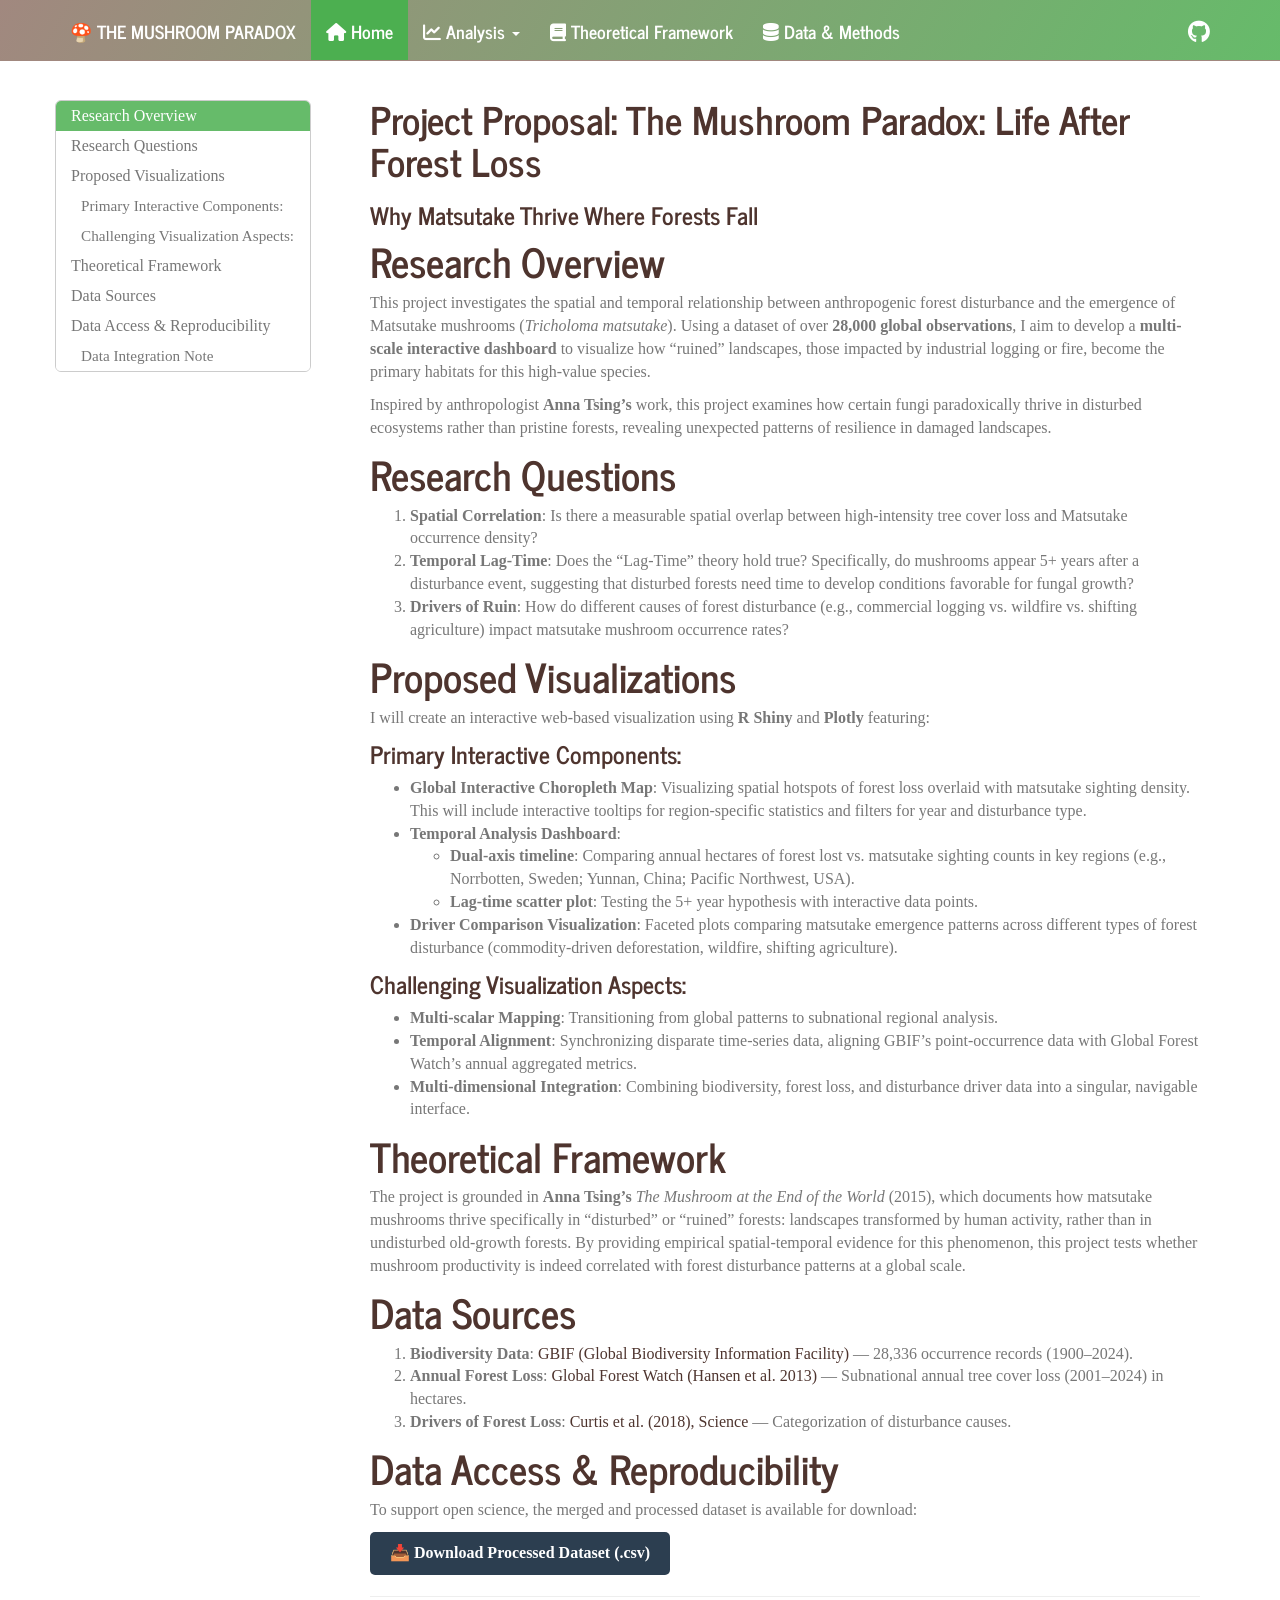
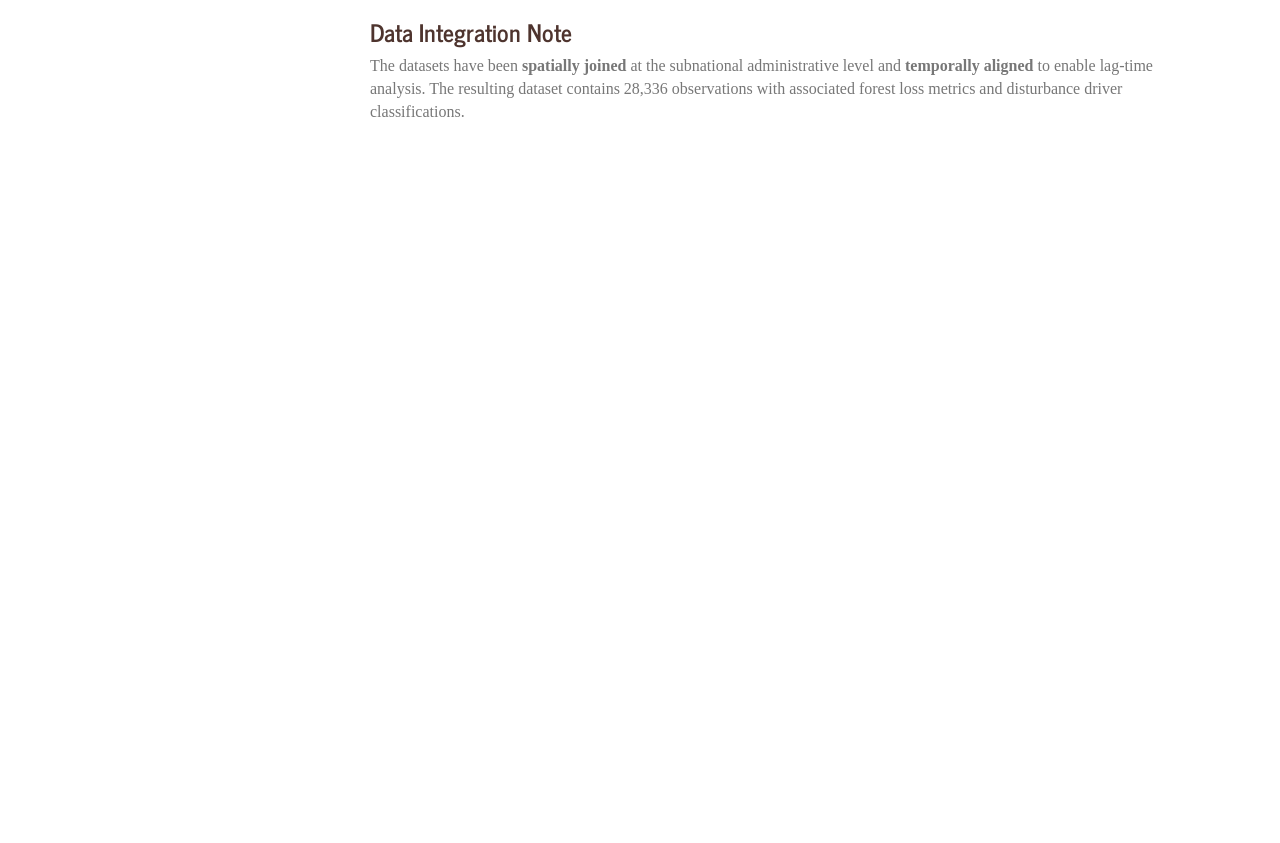
<file: index.html>
<!DOCTYPE html>

<html>

<head>

<meta charset="utf-8" />
<meta name="generator" content="pandoc" />
<meta http-equiv="X-UA-Compatible" content="IE=EDGE" />




<title>Project Proposal: The Mushroom Paradox: Life After Forest Loss</title>

<script src="site_libs/header-attrs-2.30/header-attrs.js"></script>
<script src="site_libs/jquery-3.6.0/jquery-3.6.0.min.js"></script>
<meta name="viewport" content="width=device-width, initial-scale=1" />
<link href="site_libs/bootstrap-3.3.5/css/journal.min.css" rel="stylesheet" />
<script src="site_libs/bootstrap-3.3.5/js/bootstrap.min.js"></script>
<script src="site_libs/bootstrap-3.3.5/shim/html5shiv.min.js"></script>
<script src="site_libs/bootstrap-3.3.5/shim/respond.min.js"></script>
<style>h1 {font-size: 34px;}
       h1.title {font-size: 38px;}
       h2 {font-size: 30px;}
       h3 {font-size: 24px;}
       h4 {font-size: 18px;}
       h5 {font-size: 16px;}
       h6 {font-size: 12px;}
       code {color: inherit; background-color: rgba(0, 0, 0, 0.04);}
       pre:not([class]) { background-color: white }</style>
<script src="site_libs/jqueryui-1.13.2/jquery-ui.min.js"></script>
<link href="site_libs/tocify-1.9.1/jquery.tocify.css" rel="stylesheet" />
<script src="site_libs/tocify-1.9.1/jquery.tocify.js"></script>
<script src="site_libs/navigation-1.1/tabsets.js"></script>
<link href="site_libs/pagedtable-1.1/css/pagedtable.css" rel="stylesheet" />
<script src="site_libs/pagedtable-1.1/js/pagedtable.js"></script>
<link href="site_libs/font-awesome-6.4.2/css/all.min.css" rel="stylesheet" />
<link href="site_libs/font-awesome-6.4.2/css/v4-shims.min.css" rel="stylesheet" />

<style type="text/css">
  code{white-space: pre-wrap;}
  span.smallcaps{font-variant: small-caps;}
  span.underline{text-decoration: underline;}
  div.column{display: inline-block; vertical-align: top; width: 50%;}
  div.hanging-indent{margin-left: 1.5em; text-indent: -1.5em;}
  ul.task-list{list-style: none;}
    </style>







<link rel="stylesheet" href="custom.css" type="text/css" />



<style type = "text/css">
.main-container {
  max-width: 940px;
  margin-left: auto;
  margin-right: auto;
}
img {
  max-width:100%;
}
.tabbed-pane {
  padding-top: 12px;
}
.html-widget {
  margin-bottom: 20px;
}
button.code-folding-btn:focus {
  outline: none;
}
summary {
  display: list-item;
}
details > summary > p:only-child {
  display: inline;
}
pre code {
  padding: 0;
}
</style>


<style type="text/css">
.dropdown-submenu {
  position: relative;
}
.dropdown-submenu>.dropdown-menu {
  top: 0;
  left: 100%;
  margin-top: -6px;
  margin-left: -1px;
  border-radius: 0 6px 6px 6px;
}
.dropdown-submenu:hover>.dropdown-menu {
  display: block;
}
.dropdown-submenu>a:after {
  display: block;
  content: " ";
  float: right;
  width: 0;
  height: 0;
  border-color: transparent;
  border-style: solid;
  border-width: 5px 0 5px 5px;
  border-left-color: #cccccc;
  margin-top: 5px;
  margin-right: -10px;
}
.dropdown-submenu:hover>a:after {
  border-left-color: #adb5bd;
}
.dropdown-submenu.pull-left {
  float: none;
}
.dropdown-submenu.pull-left>.dropdown-menu {
  left: -100%;
  margin-left: 10px;
  border-radius: 6px 0 6px 6px;
}
</style>

<script type="text/javascript">
// manage active state of menu based on current page
$(document).ready(function () {
  // active menu anchor
  href = window.location.pathname
  href = href.substr(href.lastIndexOf('/') + 1)
  if (href === "")
    href = "index.html";
  var menuAnchor = $('a[href="' + href + '"]');

  // mark the anchor link active (and if it's in a dropdown, also mark that active)
  var dropdown = menuAnchor.closest('li.dropdown');
  if (window.bootstrap) { // Bootstrap 4+
    menuAnchor.addClass('active');
    dropdown.find('> .dropdown-toggle').addClass('active');
  } else { // Bootstrap 3
    menuAnchor.parent().addClass('active');
    dropdown.addClass('active');
  }

  // Navbar adjustments
  var navHeight = $(".navbar").first().height() + 15;
  var style = document.createElement('style');
  var pt = "padding-top: " + navHeight + "px; ";
  var mt = "margin-top: -" + navHeight + "px; ";
  var css = "";
  // offset scroll position for anchor links (for fixed navbar)
  for (var i = 1; i <= 6; i++) {
    css += ".section h" + i + "{ " + pt + mt + "}\n";
  }
  style.innerHTML = "body {" + pt + "padding-bottom: 40px; }\n" + css;
  document.head.appendChild(style);
});
</script>

<!-- tabsets -->

<style type="text/css">
.tabset-dropdown > .nav-tabs {
  display: inline-table;
  max-height: 500px;
  min-height: 44px;
  overflow-y: auto;
  border: 1px solid #ddd;
  border-radius: 4px;
}

.tabset-dropdown > .nav-tabs > li.active:before, .tabset-dropdown > .nav-tabs.nav-tabs-open:before {
  content: "\e259";
  font-family: 'Glyphicons Halflings';
  display: inline-block;
  padding: 10px;
  border-right: 1px solid #ddd;
}

.tabset-dropdown > .nav-tabs.nav-tabs-open > li.active:before {
  content: "\e258";
  font-family: 'Glyphicons Halflings';
  border: none;
}

.tabset-dropdown > .nav-tabs > li.active {
  display: block;
}

.tabset-dropdown > .nav-tabs > li > a,
.tabset-dropdown > .nav-tabs > li > a:focus,
.tabset-dropdown > .nav-tabs > li > a:hover {
  border: none;
  display: inline-block;
  border-radius: 4px;
  background-color: transparent;
}

.tabset-dropdown > .nav-tabs.nav-tabs-open > li {
  display: block;
  float: none;
}

.tabset-dropdown > .nav-tabs > li {
  display: none;
}
</style>

<!-- code folding -->



<style type="text/css">

#TOC {
  margin: 25px 0px 20px 0px;
}
@media (max-width: 768px) {
#TOC {
  position: relative;
  width: 100%;
}
}

@media print {
.toc-content {
  /* see https://github.com/w3c/csswg-drafts/issues/4434 */
  float: right;
}
}

.toc-content {
  padding-left: 30px;
  padding-right: 40px;
}

div.main-container {
  max-width: 1200px;
}

div.tocify {
  width: 20%;
  max-width: 260px;
  max-height: 85%;
}

@media (min-width: 768px) and (max-width: 991px) {
  div.tocify {
    width: 25%;
  }
}

@media (max-width: 767px) {
  div.tocify {
    width: 100%;
    max-width: none;
  }
}

.tocify ul, .tocify li {
  line-height: 20px;
}

.tocify-subheader .tocify-item {
  font-size: 0.90em;
}

.tocify .list-group-item {
  border-radius: 0px;
}

.tocify-subheader {
  display: inline;
}
.tocify-subheader .tocify-item {
  font-size: 0.95em;
}

</style>



</head>

<body>


<div class="container-fluid main-container">


<!-- setup 3col/9col grid for toc_float and main content  -->
<div class="row">
<div class="col-xs-12 col-sm-4 col-md-3">
<div id="TOC" class="tocify">
</div>
</div>

<div class="toc-content col-xs-12 col-sm-8 col-md-9">




<div class="navbar navbar-default  navbar-fixed-top" role="navigation">
  <div class="container">
    <div class="navbar-header">
      <button type="button" class="navbar-toggle collapsed" data-toggle="collapse" data-bs-toggle="collapse" data-target="#navbar" data-bs-target="#navbar">
        <span class="icon-bar"></span>
        <span class="icon-bar"></span>
        <span class="icon-bar"></span>
      </button>
      <a class="navbar-brand" href="index.html">🍄 The Mushroom Paradox</a>
    </div>
    <div id="navbar" class="navbar-collapse collapse">
      <ul class="nav navbar-nav">
        <li>
  <a href="index.html">
    <span class="fa fa-home"></span>
     
    Home
  </a>
</li>
<li class="dropdown">
  <a href="#" class="dropdown-toggle" data-toggle="dropdown" role="button" data-bs-toggle="dropdown" aria-expanded="false">
    <span class="fa fa-chart-line"></span>
     
    Analysis
     
    <span class="caret"></span>
  </a>
  <ul class="dropdown-menu" role="menu">
    <li>
      <a href="global-disturbance.html">Global Forest Disturbance Patterns</a>
    </li>
    <li>
      <a href="correlation-analysis.html">Matsutake-Ruin Correlation Analysis</a>
    </li>
    <li>
      <a href="lag-time.html">Temporal Lag-Time Testing</a>
    </li>
  </ul>
</li>
<li>
  <a href="theory.html">
    <span class="fa fa-book"></span>
     
    Theoretical Framework
  </a>
</li>
<li>
  <a href="methods.html">
    <span class="fa fa-database"></span>
     
    Data &amp; Methods
  </a>
</li>
      </ul>
      <ul class="nav navbar-nav navbar-right">
        <li>
  <a href="https://github.com/AnqiW02">
    <span class="fa fa-github fa-lg"></span>
     
  </a>
</li>
      </ul>
    </div><!--/.nav-collapse -->
  </div><!--/.container -->
</div><!--/.navbar -->

<div id="header">



<h1 class="title toc-ignore">Project Proposal: The Mushroom Paradox:
Life After Forest Loss</h1>
<h3 class="subtitle">Why Matsutake Thrive Where Forests Fall</h3>

</div>


<div id="research-overview" class="section level1">
<h1>Research Overview</h1>
<p>This project investigates the spatial and temporal relationship
between anthropogenic forest disturbance and the emergence of Matsutake
mushrooms (<em>Tricholoma matsutake</em>). Using a dataset of over
<strong>28,000 global observations</strong>, I aim to develop a
<strong>multi-scale interactive dashboard</strong> to visualize how
“ruined” landscapes, those impacted by industrial logging or fire,
become the primary habitats for this high-value species.</p>
<p>Inspired by anthropologist <strong>Anna Tsing’s</strong> work, this
project examines how certain fungi paradoxically thrive in disturbed
ecosystems rather than pristine forests, revealing unexpected patterns
of resilience in damaged landscapes.</p>
</div>
<div id="research-questions" class="section level1">
<h1>Research Questions</h1>
<ol style="list-style-type: decimal">
<li><strong>Spatial Correlation</strong>: Is there a measurable spatial
overlap between high-intensity tree cover loss and Matsutake occurrence
density?</li>
<li><strong>Temporal Lag-Time</strong>: Does the “Lag-Time” theory hold
true? Specifically, do mushrooms appear 5+ years after a disturbance
event, suggesting that disturbed forests need time to develop conditions
favorable for fungal growth?</li>
<li><strong>Drivers of Ruin</strong>: How do different causes of forest
disturbance (e.g., commercial logging vs. wildfire vs. shifting
agriculture) impact matsutake mushroom occurrence rates?</li>
</ol>
</div>
<div id="proposed-visualizations" class="section level1">
<h1>Proposed Visualizations</h1>
<p>I will create an interactive web-based visualization using <strong>R
Shiny</strong> and <strong>Plotly</strong> featuring:</p>
<div id="primary-interactive-components" class="section level3">
<h3>Primary Interactive Components:</h3>
<ul>
<li><strong>Global Interactive Choropleth Map</strong>: Visualizing
spatial hotspots of forest loss overlaid with matsutake sighting
density. This will include interactive tooltips for region-specific
statistics and filters for year and disturbance type.</li>
<li><strong>Temporal Analysis Dashboard</strong>:
<ul>
<li><strong>Dual-axis timeline</strong>: Comparing annual hectares of
forest lost vs. matsutake sighting counts in key regions (e.g.,
Norrbotten, Sweden; Yunnan, China; Pacific Northwest, USA).</li>
<li><strong>Lag-time scatter plot</strong>: Testing the 5+ year
hypothesis with interactive data points.</li>
</ul></li>
<li><strong>Driver Comparison Visualization</strong>: Faceted plots
comparing matsutake emergence patterns across different types of forest
disturbance (commodity-driven deforestation, wildfire, shifting
agriculture).</li>
</ul>
</div>
<div id="challenging-visualization-aspects" class="section level3">
<h3>Challenging Visualization Aspects:</h3>
<ul>
<li><strong>Multi-scalar Mapping</strong>: Transitioning from global
patterns to subnational regional analysis.</li>
<li><strong>Temporal Alignment</strong>: Synchronizing disparate
time-series data, aligning GBIF’s point-occurrence data with Global
Forest Watch’s annual aggregated metrics.</li>
<li><strong>Multi-dimensional Integration</strong>: Combining
biodiversity, forest loss, and disturbance driver data into a singular,
navigable interface.</li>
</ul>
</div>
</div>
<div id="theoretical-framework" class="section level1">
<h1>Theoretical Framework</h1>
<p>The project is grounded in <strong>Anna Tsing’s</strong> <em>The
Mushroom at the End of the World</em> (2015), which documents how
matsutake mushrooms thrive specifically in “disturbed” or “ruined”
forests: landscapes transformed by human activity, rather than in
undisturbed old-growth forests. By providing empirical spatial-temporal
evidence for this phenomenon, this project tests whether mushroom
productivity is indeed correlated with forest disturbance patterns at a
global scale.</p>
</div>
<div id="data-sources" class="section level1">
<h1>Data Sources</h1>
<ol style="list-style-type: decimal">
<li><strong>Biodiversity Data</strong>: <a
href="https://www.gbif.org/">GBIF (Global Biodiversity Information
Facility)</a> — 28,336 occurrence records (1900–2024).</li>
<li><strong>Annual Forest Loss</strong>: <a
href="https://www.globalforestwatch.org/">Global Forest Watch (Hansen et
al. 2013)</a> — Subnational annual tree cover loss (2001–2024) in
hectares.</li>
<li><strong>Drivers of Forest Loss</strong>: <a
href="https://www.science.org/doi/10.1126/science.aau3445">Curtis et
al. (2018), Science</a> — Categorization of disturbance causes.</li>
</ol>
</div>
<div id="data-access-reproducibility" class="section level1">
<h1>Data Access &amp; Reproducibility</h1>
<p>To support open science, the merged and processed dataset is
available for download:</p>
<p><a href="matsutake_ruins_combined.csv" download>
<button style="background-color: #2c3e50; color: white; padding: 10px 20px; border: none; border-radius: 5px; cursor: pointer; font-weight: bold;">
📥 Download Processed Dataset (.csv) </button> </a></p>
<hr />
<div id="data-integration-note" class="section level3">
<h3>Data Integration Note</h3>
<p>The datasets have been <strong>spatially joined</strong> at the
subnational administrative level and <strong>temporally aligned</strong>
to enable lag-time analysis. The resulting dataset contains 28,336
observations with associated forest loss metrics and disturbance driver
classifications.</p>
</div>
</div>



</div>
</div>

</div>

<script>

// add bootstrap table styles to pandoc tables
function bootstrapStylePandocTables() {
  $('tr.odd').parent('tbody').parent('table').addClass('table table-condensed');
}
$(document).ready(function () {
  bootstrapStylePandocTables();
});


</script>

<!-- tabsets -->

<script>
$(document).ready(function () {
  window.buildTabsets("TOC");
});

$(document).ready(function () {
  $('.tabset-dropdown > .nav-tabs > li').click(function () {
    $(this).parent().toggleClass('nav-tabs-open');
  });
});
</script>

<!-- code folding -->

<script>
$(document).ready(function ()  {

    // temporarily add toc-ignore selector to headers for the consistency with Pandoc
    $('.unlisted.unnumbered').addClass('toc-ignore')

    // move toc-ignore selectors from section div to header
    $('div.section.toc-ignore')
        .removeClass('toc-ignore')
        .children('h1,h2,h3,h4,h5').addClass('toc-ignore');

    // establish options
    var options = {
      selectors: "h1,h2,h3",
      theme: "bootstrap3",
      context: '.toc-content',
      hashGenerator: function (text) {
        return text.replace(/[.\\/?&!#<>]/g, '').replace(/\s/g, '_');
      },
      ignoreSelector: ".toc-ignore",
      scrollTo: 0
    };
    options.showAndHide = false;
    options.smoothScroll = true;

    // tocify
    var toc = $("#TOC").tocify(options).data("toc-tocify");
});
</script>

<!-- dynamically load mathjax for compatibility with self-contained -->
<script>
  (function () {
    var script = document.createElement("script");
    script.type = "text/javascript";
    script.src  = "https://mathjax.rstudio.com/latest/MathJax.js?config=TeX-AMS-MML_HTMLorMML";
    document.getElementsByTagName("head")[0].appendChild(script);
  })();
</script>

</body>
</html>
</file>
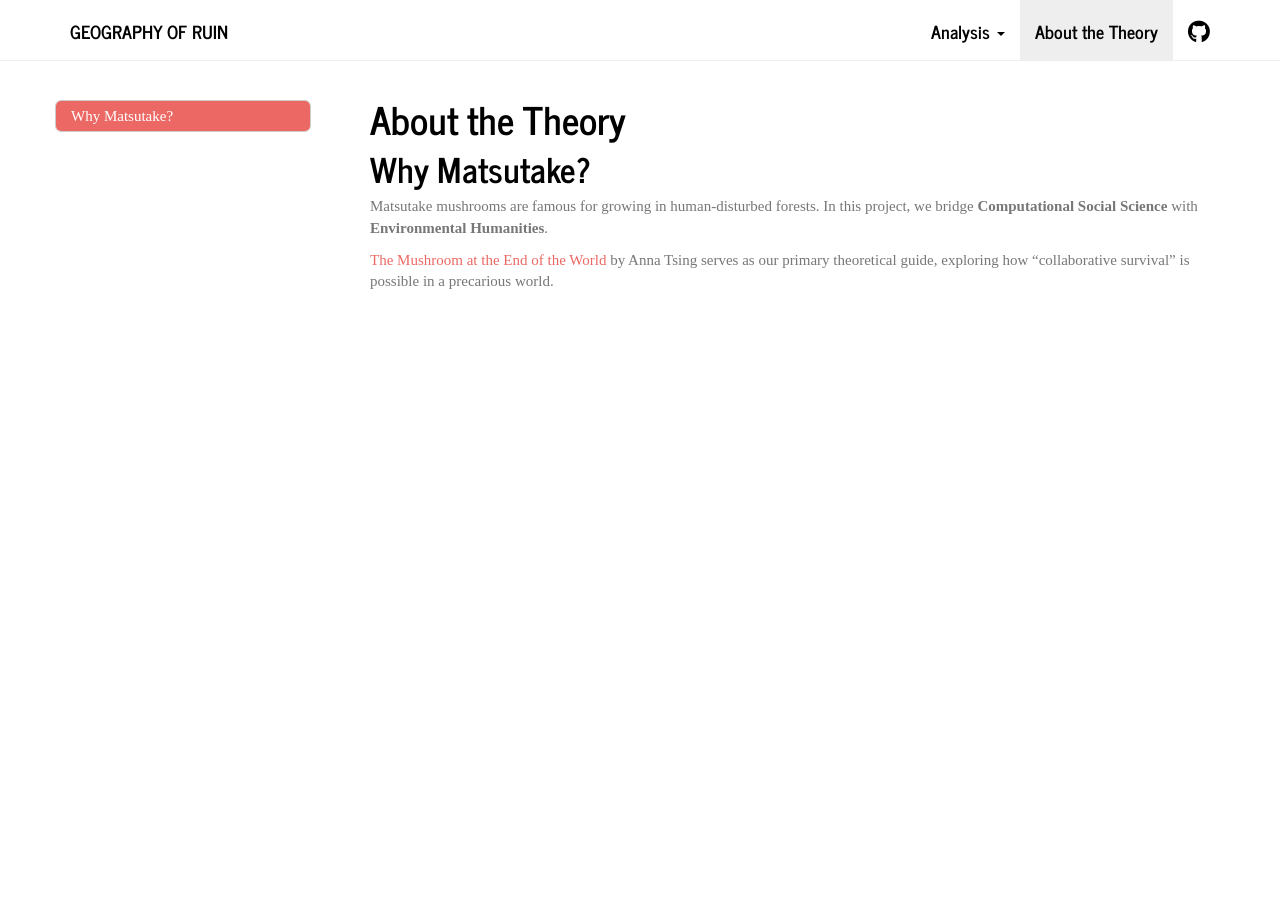
<file: about.html>
<!DOCTYPE html>

<html>

<head>

<meta charset="utf-8" />
<meta name="generator" content="pandoc" />
<meta http-equiv="X-UA-Compatible" content="IE=EDGE" />




<title>About the Theory</title>

<script src="site_libs/header-attrs-2.30/header-attrs.js"></script>
<script src="site_libs/jquery-3.6.0/jquery-3.6.0.min.js"></script>
<meta name="viewport" content="width=device-width, initial-scale=1" />
<link href="site_libs/bootstrap-3.3.5/css/journal.min.css" rel="stylesheet" />
<script src="site_libs/bootstrap-3.3.5/js/bootstrap.min.js"></script>
<script src="site_libs/bootstrap-3.3.5/shim/html5shiv.min.js"></script>
<script src="site_libs/bootstrap-3.3.5/shim/respond.min.js"></script>
<style>h1 {font-size: 34px;}
       h1.title {font-size: 38px;}
       h2 {font-size: 30px;}
       h3 {font-size: 24px;}
       h4 {font-size: 18px;}
       h5 {font-size: 16px;}
       h6 {font-size: 12px;}
       code {color: inherit; background-color: rgba(0, 0, 0, 0.04);}
       pre:not([class]) { background-color: white }</style>
<script src="site_libs/jqueryui-1.13.2/jquery-ui.min.js"></script>
<link href="site_libs/tocify-1.9.1/jquery.tocify.css" rel="stylesheet" />
<script src="site_libs/tocify-1.9.1/jquery.tocify.js"></script>
<script src="site_libs/navigation-1.1/tabsets.js"></script>
<link href="site_libs/highlightjs-9.12.0/default.css" rel="stylesheet" />
<script src="site_libs/highlightjs-9.12.0/highlight.js"></script>
<link href="site_libs/font-awesome-6.4.2/css/all.min.css" rel="stylesheet" />
<link href="site_libs/font-awesome-6.4.2/css/v4-shims.min.css" rel="stylesheet" />

<style type="text/css">
  code{white-space: pre-wrap;}
  span.smallcaps{font-variant: small-caps;}
  span.underline{text-decoration: underline;}
  div.column{display: inline-block; vertical-align: top; width: 50%;}
  div.hanging-indent{margin-left: 1.5em; text-indent: -1.5em;}
  ul.task-list{list-style: none;}
    </style>

<style type="text/css">code{white-space: pre;}</style>
<script type="text/javascript">
if (window.hljs) {
  hljs.configure({languages: []});
  hljs.initHighlightingOnLoad();
  if (document.readyState && document.readyState === "complete") {
    window.setTimeout(function() { hljs.initHighlighting(); }, 0);
  }
}
</script>









<style type = "text/css">
.main-container {
  max-width: 940px;
  margin-left: auto;
  margin-right: auto;
}
img {
  max-width:100%;
}
.tabbed-pane {
  padding-top: 12px;
}
.html-widget {
  margin-bottom: 20px;
}
button.code-folding-btn:focus {
  outline: none;
}
summary {
  display: list-item;
}
details > summary > p:only-child {
  display: inline;
}
pre code {
  padding: 0;
}
</style>


<style type="text/css">
.dropdown-submenu {
  position: relative;
}
.dropdown-submenu>.dropdown-menu {
  top: 0;
  left: 100%;
  margin-top: -6px;
  margin-left: -1px;
  border-radius: 0 6px 6px 6px;
}
.dropdown-submenu:hover>.dropdown-menu {
  display: block;
}
.dropdown-submenu>a:after {
  display: block;
  content: " ";
  float: right;
  width: 0;
  height: 0;
  border-color: transparent;
  border-style: solid;
  border-width: 5px 0 5px 5px;
  border-left-color: #cccccc;
  margin-top: 5px;
  margin-right: -10px;
}
.dropdown-submenu:hover>a:after {
  border-left-color: #adb5bd;
}
.dropdown-submenu.pull-left {
  float: none;
}
.dropdown-submenu.pull-left>.dropdown-menu {
  left: -100%;
  margin-left: 10px;
  border-radius: 6px 0 6px 6px;
}
</style>

<script type="text/javascript">
// manage active state of menu based on current page
$(document).ready(function () {
  // active menu anchor
  href = window.location.pathname
  href = href.substr(href.lastIndexOf('/') + 1)
  if (href === "")
    href = "index.html";
  var menuAnchor = $('a[href="' + href + '"]');

  // mark the anchor link active (and if it's in a dropdown, also mark that active)
  var dropdown = menuAnchor.closest('li.dropdown');
  if (window.bootstrap) { // Bootstrap 4+
    menuAnchor.addClass('active');
    dropdown.find('> .dropdown-toggle').addClass('active');
  } else { // Bootstrap 3
    menuAnchor.parent().addClass('active');
    dropdown.addClass('active');
  }

  // Navbar adjustments
  var navHeight = $(".navbar").first().height() + 15;
  var style = document.createElement('style');
  var pt = "padding-top: " + navHeight + "px; ";
  var mt = "margin-top: -" + navHeight + "px; ";
  var css = "";
  // offset scroll position for anchor links (for fixed navbar)
  for (var i = 1; i <= 6; i++) {
    css += ".section h" + i + "{ " + pt + mt + "}\n";
  }
  style.innerHTML = "body {" + pt + "padding-bottom: 40px; }\n" + css;
  document.head.appendChild(style);
});
</script>

<!-- tabsets -->

<style type="text/css">
.tabset-dropdown > .nav-tabs {
  display: inline-table;
  max-height: 500px;
  min-height: 44px;
  overflow-y: auto;
  border: 1px solid #ddd;
  border-radius: 4px;
}

.tabset-dropdown > .nav-tabs > li.active:before, .tabset-dropdown > .nav-tabs.nav-tabs-open:before {
  content: "\e259";
  font-family: 'Glyphicons Halflings';
  display: inline-block;
  padding: 10px;
  border-right: 1px solid #ddd;
}

.tabset-dropdown > .nav-tabs.nav-tabs-open > li.active:before {
  content: "\e258";
  font-family: 'Glyphicons Halflings';
  border: none;
}

.tabset-dropdown > .nav-tabs > li.active {
  display: block;
}

.tabset-dropdown > .nav-tabs > li > a,
.tabset-dropdown > .nav-tabs > li > a:focus,
.tabset-dropdown > .nav-tabs > li > a:hover {
  border: none;
  display: inline-block;
  border-radius: 4px;
  background-color: transparent;
}

.tabset-dropdown > .nav-tabs.nav-tabs-open > li {
  display: block;
  float: none;
}

.tabset-dropdown > .nav-tabs > li {
  display: none;
}
</style>

<!-- code folding -->



<style type="text/css">

#TOC {
  margin: 25px 0px 20px 0px;
}
@media (max-width: 768px) {
#TOC {
  position: relative;
  width: 100%;
}
}

@media print {
.toc-content {
  /* see https://github.com/w3c/csswg-drafts/issues/4434 */
  float: right;
}
}

.toc-content {
  padding-left: 30px;
  padding-right: 40px;
}

div.main-container {
  max-width: 1200px;
}

div.tocify {
  width: 20%;
  max-width: 260px;
  max-height: 85%;
}

@media (min-width: 768px) and (max-width: 991px) {
  div.tocify {
    width: 25%;
  }
}

@media (max-width: 767px) {
  div.tocify {
    width: 100%;
    max-width: none;
  }
}

.tocify ul, .tocify li {
  line-height: 20px;
}

.tocify-subheader .tocify-item {
  font-size: 0.90em;
}

.tocify .list-group-item {
  border-radius: 0px;
}

.tocify-subheader {
  display: inline;
}
.tocify-subheader .tocify-item {
  font-size: 0.95em;
}

</style>



</head>

<body>


<div class="container-fluid main-container">


<!-- setup 3col/9col grid for toc_float and main content  -->
<div class="row">
<div class="col-xs-12 col-sm-4 col-md-3">
<div id="TOC" class="tocify">
</div>
</div>

<div class="toc-content col-xs-12 col-sm-8 col-md-9">




<div class="navbar navbar-default  navbar-fixed-top" role="navigation">
  <div class="container">
    <div class="navbar-header">
      <button type="button" class="navbar-toggle collapsed" data-toggle="collapse" data-bs-toggle="collapse" data-target="#navbar" data-bs-target="#navbar">
        <span class="icon-bar"></span>
        <span class="icon-bar"></span>
        <span class="icon-bar"></span>
      </button>
      <a class="navbar-brand" href="index.html">Geography of Ruin</a>
    </div>
    <div id="navbar" class="navbar-collapse collapse">
      <ul class="nav navbar-nav">
        
      </ul>
      <ul class="nav navbar-nav navbar-right">
        <li class="dropdown">
  <a href="#" class="dropdown-toggle" data-toggle="dropdown" role="button" data-bs-toggle="dropdown" aria-expanded="false">
    Analysis
     
    <span class="caret"></span>
  </a>
  <ul class="dropdown-menu" role="menu">
    <li>
      <a href="text.html">Global Forest Disturbance</a>
    </li>
    <li>
      <a href="text2.html">Matsutake &amp; Ruin Correlation</a>
    </li>
  </ul>
</li>
<li>
  <a href="about.html">About the Theory</a>
</li>
<li>
  <a href="https://github.com/AnqiW02">
    <span class="fa fa-github fa-lg"></span>
     
  </a>
</li>
      </ul>
    </div><!--/.nav-collapse -->
  </div><!--/.container -->
</div><!--/.navbar -->

<div id="header">



<h1 class="title toc-ignore">About the Theory</h1>

</div>


<div id="why-matsutake" class="section level1">
<h1>Why Matsutake?</h1>
<p>Matsutake mushrooms are famous for growing in human-disturbed
forests. In this project, we bridge <strong>Computational Social
Science</strong> with <strong>Environmental Humanities</strong>.</p>
<p><a href="http://googleusercontent.com/shopping_content/0_link">The
Mushroom at the End of the World</a> by Anna Tsing serves as our primary
theoretical guide, exploring how “collaborative survival” is possible in
a precarious world.</p>
</div>



</div>
</div>

</div>

<script>

// add bootstrap table styles to pandoc tables
function bootstrapStylePandocTables() {
  $('tr.odd').parent('tbody').parent('table').addClass('table table-condensed');
}
$(document).ready(function () {
  bootstrapStylePandocTables();
});


</script>

<!-- tabsets -->

<script>
$(document).ready(function () {
  window.buildTabsets("TOC");
});

$(document).ready(function () {
  $('.tabset-dropdown > .nav-tabs > li').click(function () {
    $(this).parent().toggleClass('nav-tabs-open');
  });
});
</script>

<!-- code folding -->

<script>
$(document).ready(function ()  {

    // temporarily add toc-ignore selector to headers for the consistency with Pandoc
    $('.unlisted.unnumbered').addClass('toc-ignore')

    // move toc-ignore selectors from section div to header
    $('div.section.toc-ignore')
        .removeClass('toc-ignore')
        .children('h1,h2,h3,h4,h5').addClass('toc-ignore');

    // establish options
    var options = {
      selectors: "h1,h2,h3",
      theme: "bootstrap3",
      context: '.toc-content',
      hashGenerator: function (text) {
        return text.replace(/[.\\/?&!#<>]/g, '').replace(/\s/g, '_');
      },
      ignoreSelector: ".toc-ignore",
      scrollTo: 0
    };
    options.showAndHide = false;
    options.smoothScroll = true;

    // tocify
    var toc = $("#TOC").tocify(options).data("toc-tocify");
});
</script>

<!-- dynamically load mathjax for compatibility with self-contained -->
<script>
  (function () {
    var script = document.createElement("script");
    script.type = "text/javascript";
    script.src  = "https://mathjax.rstudio.com/latest/MathJax.js?config=TeX-AMS-MML_HTMLorMML";
    document.getElementsByTagName("head")[0].appendChild(script);
  })();
</script>

</body>
</html>
</file>
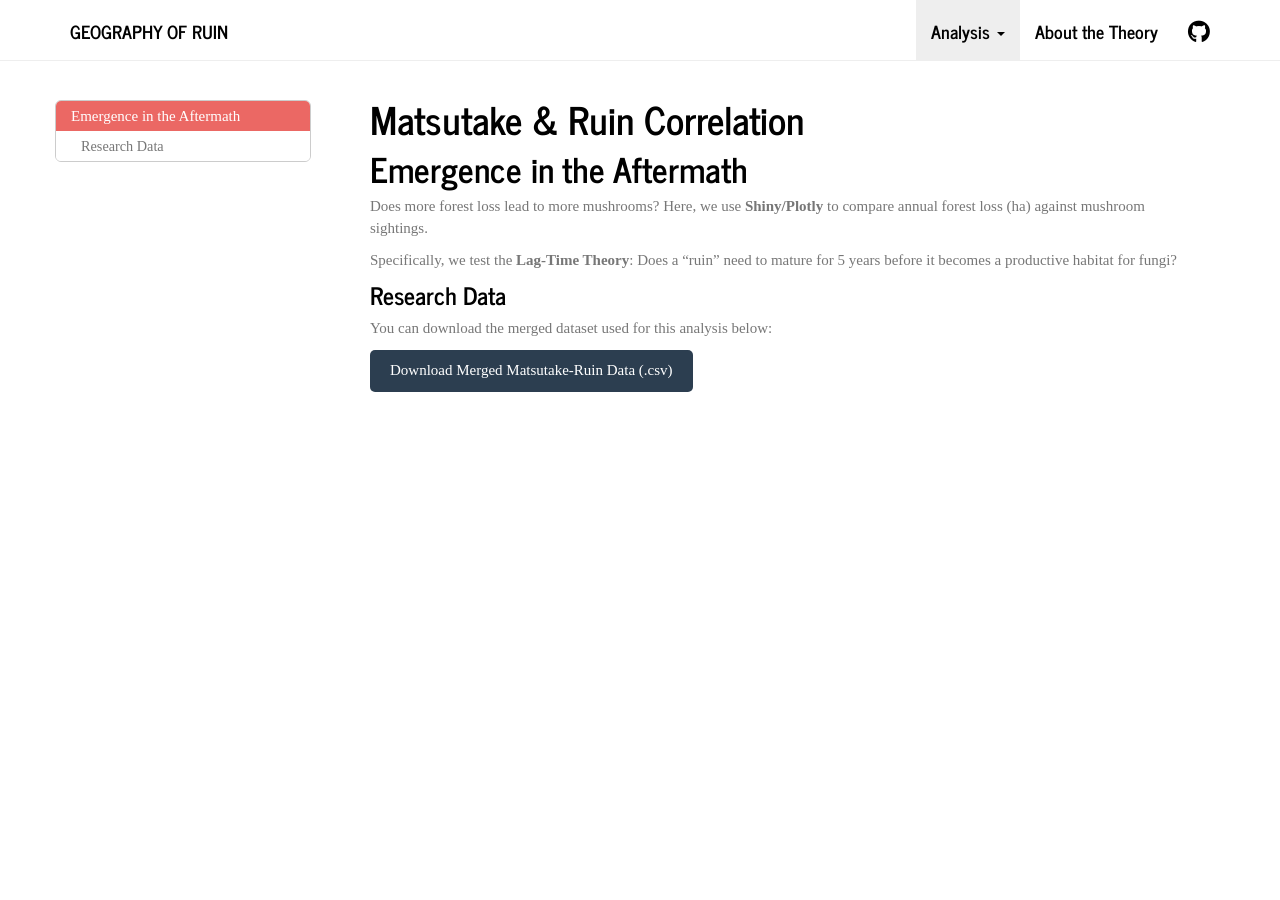
<file: text2.html>
<!DOCTYPE html>

<html>

<head>

<meta charset="utf-8" />
<meta name="generator" content="pandoc" />
<meta http-equiv="X-UA-Compatible" content="IE=EDGE" />




<title>Matsutake &amp; Ruin Correlation</title>

<script src="site_libs/header-attrs-2.30/header-attrs.js"></script>
<script src="site_libs/jquery-3.6.0/jquery-3.6.0.min.js"></script>
<meta name="viewport" content="width=device-width, initial-scale=1" />
<link href="site_libs/bootstrap-3.3.5/css/journal.min.css" rel="stylesheet" />
<script src="site_libs/bootstrap-3.3.5/js/bootstrap.min.js"></script>
<script src="site_libs/bootstrap-3.3.5/shim/html5shiv.min.js"></script>
<script src="site_libs/bootstrap-3.3.5/shim/respond.min.js"></script>
<style>h1 {font-size: 34px;}
       h1.title {font-size: 38px;}
       h2 {font-size: 30px;}
       h3 {font-size: 24px;}
       h4 {font-size: 18px;}
       h5 {font-size: 16px;}
       h6 {font-size: 12px;}
       code {color: inherit; background-color: rgba(0, 0, 0, 0.04);}
       pre:not([class]) { background-color: white }</style>
<script src="site_libs/jqueryui-1.13.2/jquery-ui.min.js"></script>
<link href="site_libs/tocify-1.9.1/jquery.tocify.css" rel="stylesheet" />
<script src="site_libs/tocify-1.9.1/jquery.tocify.js"></script>
<script src="site_libs/navigation-1.1/tabsets.js"></script>
<link href="site_libs/highlightjs-9.12.0/default.css" rel="stylesheet" />
<script src="site_libs/highlightjs-9.12.0/highlight.js"></script>
<link href="site_libs/font-awesome-6.4.2/css/all.min.css" rel="stylesheet" />
<link href="site_libs/font-awesome-6.4.2/css/v4-shims.min.css" rel="stylesheet" />

<style type="text/css">
  code{white-space: pre-wrap;}
  span.smallcaps{font-variant: small-caps;}
  span.underline{text-decoration: underline;}
  div.column{display: inline-block; vertical-align: top; width: 50%;}
  div.hanging-indent{margin-left: 1.5em; text-indent: -1.5em;}
  ul.task-list{list-style: none;}
    </style>

<style type="text/css">code{white-space: pre;}</style>
<script type="text/javascript">
if (window.hljs) {
  hljs.configure({languages: []});
  hljs.initHighlightingOnLoad();
  if (document.readyState && document.readyState === "complete") {
    window.setTimeout(function() { hljs.initHighlighting(); }, 0);
  }
}
</script>









<style type = "text/css">
.main-container {
  max-width: 940px;
  margin-left: auto;
  margin-right: auto;
}
img {
  max-width:100%;
}
.tabbed-pane {
  padding-top: 12px;
}
.html-widget {
  margin-bottom: 20px;
}
button.code-folding-btn:focus {
  outline: none;
}
summary {
  display: list-item;
}
details > summary > p:only-child {
  display: inline;
}
pre code {
  padding: 0;
}
</style>


<style type="text/css">
.dropdown-submenu {
  position: relative;
}
.dropdown-submenu>.dropdown-menu {
  top: 0;
  left: 100%;
  margin-top: -6px;
  margin-left: -1px;
  border-radius: 0 6px 6px 6px;
}
.dropdown-submenu:hover>.dropdown-menu {
  display: block;
}
.dropdown-submenu>a:after {
  display: block;
  content: " ";
  float: right;
  width: 0;
  height: 0;
  border-color: transparent;
  border-style: solid;
  border-width: 5px 0 5px 5px;
  border-left-color: #cccccc;
  margin-top: 5px;
  margin-right: -10px;
}
.dropdown-submenu:hover>a:after {
  border-left-color: #adb5bd;
}
.dropdown-submenu.pull-left {
  float: none;
}
.dropdown-submenu.pull-left>.dropdown-menu {
  left: -100%;
  margin-left: 10px;
  border-radius: 6px 0 6px 6px;
}
</style>

<script type="text/javascript">
// manage active state of menu based on current page
$(document).ready(function () {
  // active menu anchor
  href = window.location.pathname
  href = href.substr(href.lastIndexOf('/') + 1)
  if (href === "")
    href = "index.html";
  var menuAnchor = $('a[href="' + href + '"]');

  // mark the anchor link active (and if it's in a dropdown, also mark that active)
  var dropdown = menuAnchor.closest('li.dropdown');
  if (window.bootstrap) { // Bootstrap 4+
    menuAnchor.addClass('active');
    dropdown.find('> .dropdown-toggle').addClass('active');
  } else { // Bootstrap 3
    menuAnchor.parent().addClass('active');
    dropdown.addClass('active');
  }

  // Navbar adjustments
  var navHeight = $(".navbar").first().height() + 15;
  var style = document.createElement('style');
  var pt = "padding-top: " + navHeight + "px; ";
  var mt = "margin-top: -" + navHeight + "px; ";
  var css = "";
  // offset scroll position for anchor links (for fixed navbar)
  for (var i = 1; i <= 6; i++) {
    css += ".section h" + i + "{ " + pt + mt + "}\n";
  }
  style.innerHTML = "body {" + pt + "padding-bottom: 40px; }\n" + css;
  document.head.appendChild(style);
});
</script>

<!-- tabsets -->

<style type="text/css">
.tabset-dropdown > .nav-tabs {
  display: inline-table;
  max-height: 500px;
  min-height: 44px;
  overflow-y: auto;
  border: 1px solid #ddd;
  border-radius: 4px;
}

.tabset-dropdown > .nav-tabs > li.active:before, .tabset-dropdown > .nav-tabs.nav-tabs-open:before {
  content: "\e259";
  font-family: 'Glyphicons Halflings';
  display: inline-block;
  padding: 10px;
  border-right: 1px solid #ddd;
}

.tabset-dropdown > .nav-tabs.nav-tabs-open > li.active:before {
  content: "\e258";
  font-family: 'Glyphicons Halflings';
  border: none;
}

.tabset-dropdown > .nav-tabs > li.active {
  display: block;
}

.tabset-dropdown > .nav-tabs > li > a,
.tabset-dropdown > .nav-tabs > li > a:focus,
.tabset-dropdown > .nav-tabs > li > a:hover {
  border: none;
  display: inline-block;
  border-radius: 4px;
  background-color: transparent;
}

.tabset-dropdown > .nav-tabs.nav-tabs-open > li {
  display: block;
  float: none;
}

.tabset-dropdown > .nav-tabs > li {
  display: none;
}
</style>

<!-- code folding -->



<style type="text/css">

#TOC {
  margin: 25px 0px 20px 0px;
}
@media (max-width: 768px) {
#TOC {
  position: relative;
  width: 100%;
}
}

@media print {
.toc-content {
  /* see https://github.com/w3c/csswg-drafts/issues/4434 */
  float: right;
}
}

.toc-content {
  padding-left: 30px;
  padding-right: 40px;
}

div.main-container {
  max-width: 1200px;
}

div.tocify {
  width: 20%;
  max-width: 260px;
  max-height: 85%;
}

@media (min-width: 768px) and (max-width: 991px) {
  div.tocify {
    width: 25%;
  }
}

@media (max-width: 767px) {
  div.tocify {
    width: 100%;
    max-width: none;
  }
}

.tocify ul, .tocify li {
  line-height: 20px;
}

.tocify-subheader .tocify-item {
  font-size: 0.90em;
}

.tocify .list-group-item {
  border-radius: 0px;
}

.tocify-subheader {
  display: inline;
}
.tocify-subheader .tocify-item {
  font-size: 0.95em;
}

</style>



</head>

<body>


<div class="container-fluid main-container">


<!-- setup 3col/9col grid for toc_float and main content  -->
<div class="row">
<div class="col-xs-12 col-sm-4 col-md-3">
<div id="TOC" class="tocify">
</div>
</div>

<div class="toc-content col-xs-12 col-sm-8 col-md-9">




<div class="navbar navbar-default  navbar-fixed-top" role="navigation">
  <div class="container">
    <div class="navbar-header">
      <button type="button" class="navbar-toggle collapsed" data-toggle="collapse" data-bs-toggle="collapse" data-target="#navbar" data-bs-target="#navbar">
        <span class="icon-bar"></span>
        <span class="icon-bar"></span>
        <span class="icon-bar"></span>
      </button>
      <a class="navbar-brand" href="index.html">Geography of Ruin</a>
    </div>
    <div id="navbar" class="navbar-collapse collapse">
      <ul class="nav navbar-nav">
        
      </ul>
      <ul class="nav navbar-nav navbar-right">
        <li class="dropdown">
  <a href="#" class="dropdown-toggle" data-toggle="dropdown" role="button" data-bs-toggle="dropdown" aria-expanded="false">
    Analysis
     
    <span class="caret"></span>
  </a>
  <ul class="dropdown-menu" role="menu">
    <li>
      <a href="text.html">Global Forest Disturbance</a>
    </li>
    <li>
      <a href="text2.html">Matsutake &amp; Ruin Correlation</a>
    </li>
  </ul>
</li>
<li>
  <a href="about.html">About the Theory</a>
</li>
<li>
  <a href="https://github.com/AnqiW02">
    <span class="fa fa-github fa-lg"></span>
     
  </a>
</li>
      </ul>
    </div><!--/.nav-collapse -->
  </div><!--/.container -->
</div><!--/.navbar -->

<div id="header">



<h1 class="title toc-ignore">Matsutake &amp; Ruin Correlation</h1>

</div>


<div id="emergence-in-the-aftermath" class="section level1">
<h1>Emergence in the Aftermath</h1>
<p>Does more forest loss lead to more mushrooms? Here, we use
<strong>Shiny/Plotly</strong> to compare annual forest loss (ha) against
mushroom sightings.</p>
<p>Specifically, we test the <strong>Lag-Time Theory</strong>: Does a
“ruin” need to mature for 5 years before it becomes a productive habitat
for fungi?</p>
<div id="research-data" class="section level3">
<h3>Research Data</h3>
<p>You can download the merged dataset used for this analysis below:</p>
<p><a href="matsutake_ruins_combined.csv" download>
<button style="background-color: #2c3e50; color: white; padding: 10px 20px; border: none; border-radius: 5px; cursor: pointer;">
Download Merged Matsutake-Ruin Data (.csv) </button> </a></p>
</div>
</div>



</div>
</div>

</div>

<script>

// add bootstrap table styles to pandoc tables
function bootstrapStylePandocTables() {
  $('tr.odd').parent('tbody').parent('table').addClass('table table-condensed');
}
$(document).ready(function () {
  bootstrapStylePandocTables();
});


</script>

<!-- tabsets -->

<script>
$(document).ready(function () {
  window.buildTabsets("TOC");
});

$(document).ready(function () {
  $('.tabset-dropdown > .nav-tabs > li').click(function () {
    $(this).parent().toggleClass('nav-tabs-open');
  });
});
</script>

<!-- code folding -->

<script>
$(document).ready(function ()  {

    // temporarily add toc-ignore selector to headers for the consistency with Pandoc
    $('.unlisted.unnumbered').addClass('toc-ignore')

    // move toc-ignore selectors from section div to header
    $('div.section.toc-ignore')
        .removeClass('toc-ignore')
        .children('h1,h2,h3,h4,h5').addClass('toc-ignore');

    // establish options
    var options = {
      selectors: "h1,h2,h3",
      theme: "bootstrap3",
      context: '.toc-content',
      hashGenerator: function (text) {
        return text.replace(/[.\\/?&!#<>]/g, '').replace(/\s/g, '_');
      },
      ignoreSelector: ".toc-ignore",
      scrollTo: 0
    };
    options.showAndHide = false;
    options.smoothScroll = true;

    // tocify
    var toc = $("#TOC").tocify(options).data("toc-tocify");
});
</script>

<!-- dynamically load mathjax for compatibility with self-contained -->
<script>
  (function () {
    var script = document.createElement("script");
    script.type = "text/javascript";
    script.src  = "https://mathjax.rstudio.com/latest/MathJax.js?config=TeX-AMS-MML_HTMLorMML";
    document.getElementsByTagName("head")[0].appendChild(script);
  })();
</script>

</body>
</html>
</file>
<file: site_libs/pagedtable-1.1/css/pagedtable.css>
.pagedtable {
  overflow: auto;
  padding-left: 8px;
  padding-right: 8px;
}

.pagedtable-wrapper {
  border: 1px solid #ccc;
  border-radius: 4px;
  margin-bottom: 10px;
}

.pagedtable table {
  width: 100%;
  max-width: 100%;
  margin: 0;
}

.pagedtable th {
  padding: 0 5px 0 5px;
  border: none;
  border-bottom: 2px solid #dddddd;

  min-width: 45px;
}

.pagedtable-empty th {
  display: none;
}

.pagedtable td {
  padding: 0 4px 0 4px;
}

.pagedtable .even {
  background-color: rgba(140, 140, 140, 0.1);
}

.pagedtable-padding-col {
  display: none;
}

.pagedtable a {
  -webkit-touch-callout: none;
  -webkit-user-select: none;
  -khtml-user-select: none;
  -moz-user-select: none;
  -ms-user-select: none;
  user-select: none;
}

.pagedtable-index-nav {
  cursor: pointer;
  padding: 0 5px 0 5px;
  float: right;
  border: 0;
}

.pagedtable-index-nav-disabled {
  cursor: default;
  text-decoration: none;
  color: #999;
}

a.pagedtable-index-nav-disabled:hover {
  text-decoration: none;
  color: #999;
}

.pagedtable-indexes {
  cursor: pointer;
  float: right;
  border: 0;
}

.pagedtable-index-current {
  cursor: default;
  text-decoration: none;
  font-weight: bold;
  color: #333;
  border: 0;
}

a.pagedtable-index-current:hover {
  text-decoration: none;
  font-weight: bold;
  color: #333;
}

.pagedtable-index {
  width: 30px;
  display: inline-block;
  text-align: center;
  border: 0;
}

.pagedtable-index-separator-left {
  display: inline-block;
  color: #333;
  font-size: 9px;
  padding: 0 0 0 0;
  cursor: default;
}

.pagedtable-index-separator-right {
  display: inline-block;
  color: #333;
  font-size: 9px;
  padding: 0 4px 0 0;
  cursor: default;
}

.pagedtable-footer {
  padding-top: 4px;
  padding-bottom: 5px;
}

.pagedtable-not-empty .pagedtable-footer {
  border-top: 2px solid #dddddd;
}

.pagedtable-info {
  overflow: hidden;
  color: #999;
  white-space: nowrap;
  text-overflow: ellipsis;
}

.pagedtable-header-name {
  overflow: hidden;
  text-overflow: ellipsis;
}

.pagedtable-header-type {
  color: #999;
  font-weight: 400;
}

.pagedtable-na-cell {
  font-style: italic;
  opacity: 0.3;
}
</file>
<file: custom.css>
/* ========================================
   THE MUSHROOM PARADOX - CUSTOM THEME
   Rich Taupe + Forest Green
   
   Primary: #a1887f (rich taupe)
   Secondary: #66bb6a (forest green)
   Accent: #4caf50 (vibrant green)
   Dark: #6d4c41 (dark brown)
   Text: #4e342e (deep brown)
   ======================================== */

/* Active navigation pills */
#main .nav-pills > li.active > a,
#main .nav-pills > li.active > a:hover,
#main .nav-pills > li.active > a:focus {
   background-color: #66bb6a;
}

/* Navbar link text color */
.navbar-nav .nav-link {
  color: #ffffff;
}

/* Navbar link text color on hover */
.navbar-nav .nav-link:hover {
  color: #4caf50;
}

/* Navigation pills hover */
#main .nav-pills > li > a:hover {
  background-color: #4caf50;
}

/* Link colors */
#main a:link {
  color: #4e342e;
}

#main a:visited {
  color: #6d4c41;
}

#main a:hover {
  color: #4caf50;
}

#main a:active {
  color: #66bb6a;
}

/* Headings */
h1, h2, h3, h4, h5, h6, legend {
    color: #4e342e;
}

h1 {
  font-size: 40px;
}

h2 {
  font-size: 25px;
}

body {
  font-size: 16px;
}

/* Navigation icons */
#nav-top span.glyphicon {
  color: #66bb6a;
}

/* Table of contents */
#table-of-contents header {
    color: #4e342e;
    background-color: #f5f5f5;
    border-left: 4px solid #66bb6a;
}

/* Active list items */
.list-group-item.active,
.list-group-item.active:hover,
.list-group-item.active:focus {
    z-index: 2;
    color: #ffffff;
    background-color: #66bb6a;
    border-color: #66bb6a;
}

/* General links */
a {
    color: #4e342e;
    text-decoration: none;
}

a:hover, a:focus {
    color: #4caf50;
    text-decoration: underline;
}

a:visited {
    color: #6d4c41;
}

/* Sidebar */
#sidebar {
    color: #4e342e;
    background: #fafafa;
    border-left: 3px solid #a1887f;
}

#sidebar h2 {
    color: #ffffff;
    background-color: #a1887f;
}

#sidebar a {
    color: #4e342e;
}

#sidebar a:hover {
    background-color: #66bb6a;
    color: #ffffff;
}

/* Navbar with gradient - TAUPE TO GREEN */
.navbar {
    background-image: linear-gradient(120deg, #a1887f, #66bb6a);
}

/* Navigation links */
.nav-links li a {
    color: #ffffff;
    text-decoration: none;
    padding: 10px 15px;
    display: inline-block;
    transition: background-color 0.3s;
}

.nav-links li a:hover {
    background-color: #4caf50;
    color: #ffffff;
}

/* Navbar default hover/focus */
.navbar-default .navbar-nav>li>a:hover,
.navbar-default .navbar-nav>li>a:focus {
    color: #ffffff;
    background-color: #66bb6a;
}

/* Navbar active states */
.navbar-default .navbar-nav>.active>a,
.navbar-default .navbar-nav>.active>a:hover,
.navbar-default .navbar-nav>.active>a:focus {
    color: #ffffff;
    background-color: #4caf50;
}

/* Navbar collapse border */
.navbar-default .navbar-collapse,
.navbar-default .navbar-form {
    border-color: #a1887f;
}

/* Navbar open dropdown */
.navbar-default .navbar-nav>.open>a,
.navbar-default .navbar-nav>.open>a:hover,
.navbar-default .navbar-nav>.open>a:focus {
    background-color: #66bb6a;
    color: #ffffff;
}

/* Dropdown menu hover */
.dropdown-menu>li>a:hover,
.dropdown-menu>li>a:focus {
    text-decoration: none;
    color: #ffffff;
    background-color: #66bb6a;
}

/* Dropdown active */
.dropdown-menu>.active>a,
.dropdown-menu>.active>a:hover,
.dropdown-menu>.active>a:focus {
    color: #ffffff;
    text-decoration: none;
    outline: 0;
    background-color: #4caf50;
}

/* Additional styling for better aesthetics */
.navbar-default {
    background-color: #a1887f;
    border-color: #a1887f;
}

.navbar-default .navbar-brand {
    color: #ffffff;
}

.navbar-default .navbar-brand:hover,
.navbar-default .navbar-brand:focus {
    color: #f5f5f5;
}

.navbar-default .navbar-nav > li > a {
    color: #ffffff;
}

/* Buttons */
.btn-primary {
    background-color: #66bb6a;
    border-color: #4caf50;
}

.btn-primary:hover {
    background-color: #4caf50;
    border-color: #388e3c;
}

/* Code blocks */
pre {
    background-color: #fafafa;
    border-left: 3px solid #66bb6a;
}

/* Blockquotes */
blockquote {
    border-left: 4px solid #a1887f;
    color: #4e342e;
}

/* Tables */
table thead {
    background-color: #f5f5f5;
    color: #4e342e;
}

table tbody tr:hover {
    background-color: #fafafa;
}
</file>
<file: site_libs/highlightjs-9.12.0/default.css>
.hljs-literal {
  color: #990073;
}

.hljs-number {
  color: #099;
}

.hljs-comment {
  color: #998;
  font-style: italic;
}

.hljs-keyword {
  color: #900;
  font-weight: bold;
}

.hljs-string {
  color: #d14;
}
</file>
<file: site_libs/bootstrap-3.3.5/css/journal.min.css>
@font-face {
  font-family: 'News Cycle';
  font-style: normal;
  font-weight: 400;
  src: url(fonts/NewsCycle.ttf) format('truetype');
}
@font-face {
  font-family: 'News Cycle';
  font-style: normal;
  font-weight: 700;
  src: url(fonts/NewsCycleBold.ttf) format('truetype');
}

/*!
 * bootswatch v3.3.6
 * Homepage: http://bootswatch.com
 * Copyright 2012-2015 Thomas Park
 * Licensed under MIT
 * Based on Bootstrap
*//*!
 * Bootstrap v3.3.6 (http://getbootstrap.com)
 * Copyright 2011-2015 Twitter, Inc.
 * Licensed under MIT (https://github.com/twbs/bootstrap/blob/master/LICENSE)
 *//*! normalize.css v3.0.3 | MIT License | github.com/necolas/normalize.css */html{font-family:sans-serif;-ms-text-size-adjust:100%;-webkit-text-size-adjust:100%}body{margin:0}article,aside,details,figcaption,figure,footer,header,hgroup,main,menu,nav,section,summary{display:block}audio,canvas,progress,video{display:inline-block;vertical-align:baseline}audio:not([controls]){display:none;height:0}[hidden],template{display:none}a{background-color:transparent}a:active,a:hover{outline:0}abbr[title]{border-bottom:1px dotted}b,strong{font-weight:bold}dfn{font-style:italic}h1{font-size:2em;margin:0.67em 0}mark{background:#ff0;color:#000}small{font-size:80%}sub,sup{font-size:75%;line-height:0;position:relative;vertical-align:baseline}sup{top:-0.5em}sub{bottom:-0.25em}img{border:0}svg:not(:root){overflow:hidden}figure{margin:1em 40px}hr{-webkit-box-sizing:content-box;-moz-box-sizing:content-box;box-sizing:content-box;height:0}pre{overflow:auto}code,kbd,pre,samp{font-family:monospace, monospace;font-size:1em}button,input,optgroup,select,textarea{color:inherit;font:inherit;margin:0}button{overflow:visible}button,select{text-transform:none}button,html input[type="button"],input[type="reset"],input[type="submit"]{-webkit-appearance:button;cursor:pointer}button[disabled],html input[disabled]{cursor:default}button::-moz-focus-inner,input::-moz-focus-inner{border:0;padding:0}input{line-height:normal}input[type="checkbox"],input[type="radio"]{-webkit-box-sizing:border-box;-moz-box-sizing:border-box;box-sizing:border-box;padding:0}input[type="number"]::-webkit-inner-spin-button,input[type="number"]::-webkit-outer-spin-button{height:auto}input[type="search"]{-webkit-appearance:textfield;-webkit-box-sizing:content-box;-moz-box-sizing:content-box;box-sizing:content-box}input[type="search"]::-webkit-search-cancel-button,input[type="search"]::-webkit-search-decoration{-webkit-appearance:none}fieldset{border:1px solid #c0c0c0;margin:0 2px;padding:0.35em 0.625em 0.75em}legend{border:0;padding:0}textarea{overflow:auto}optgroup{font-weight:bold}table{border-collapse:collapse;border-spacing:0}td,th{padding:0}/*! Source: https://github.com/h5bp/html5-boilerplate/blob/master/src/css/main.css */@media print{*,*:before,*:after{background:transparent !important;color:#000 !important;-webkit-box-shadow:none !important;box-shadow:none !important;text-shadow:none !important}a,a:visited{text-decoration:underline}a[href]:after{content:" (" attr(href) ")"}abbr[title]:after{content:" (" attr(title) ")"}a[href^="#"]:after,a[href^="javascript:"]:after{content:""}pre,blockquote{border:1px solid #999;page-break-inside:avoid}thead{display:table-header-group}tr,img{page-break-inside:avoid}img{max-width:100% !important}p,h2,h3{orphans:3;widows:3}h2,h3{page-break-after:avoid}.navbar{display:none}.btn>.caret,.dropup>.btn>.caret{border-top-color:#000 !important}.label{border:1px solid #000}.table{border-collapse:collapse !important}.table td,.table th{background-color:#fff !important}.table-bordered th,.table-bordered td{border:1px solid #ddd !important}}@font-face{font-family:'Glyphicons Halflings';src:url('../fonts/glyphicons-halflings-regular.eot');src:url('../fonts/glyphicons-halflings-regular.eot?#iefix') format('embedded-opentype'),url('../fonts/glyphicons-halflings-regular.woff') format('woff'),url('../fonts/glyphicons-halflings-regular.ttf') format('truetype'),url('../fonts/glyphicons-halflings-regular.svg#glyphicons_halflingsregular') format('svg')}.glyphicon{position:relative;top:1px;display:inline-block;font-family:'Glyphicons Halflings';font-style:normal;font-weight:normal;line-height:1;-webkit-font-smoothing:antialiased;-moz-osx-font-smoothing:grayscale}.glyphicon-asterisk:before{content:"\002a"}.glyphicon-plus:before{content:"\002b"}.glyphicon-euro:before,.glyphicon-eur:before{content:"\20ac"}.glyphicon-minus:before{content:"\2212"}.glyphicon-cloud:before{content:"\2601"}.glyphicon-envelope:before{content:"\2709"}.glyphicon-pencil:before{content:"\270f"}.glyphicon-glass:before{content:"\e001"}.glyphicon-music:before{content:"\e002"}.glyphicon-search:before{content:"\e003"}.glyphicon-heart:before{content:"\e005"}.glyphicon-star:before{content:"\e006"}.glyphicon-star-empty:before{content:"\e007"}.glyphicon-user:before{content:"\e008"}.glyphicon-film:before{content:"\e009"}.glyphicon-th-large:before{content:"\e010"}.glyphicon-th:before{content:"\e011"}.glyphicon-th-list:before{content:"\e012"}.glyphicon-ok:before{content:"\e013"}.glyphicon-remove:before{content:"\e014"}.glyphicon-zoom-in:before{content:"\e015"}.glyphicon-zoom-out:before{content:"\e016"}.glyphicon-off:before{content:"\e017"}.glyphicon-signal:before{content:"\e018"}.glyphicon-cog:before{content:"\e019"}.glyphicon-trash:before{content:"\e020"}.glyphicon-home:before{content:"\e021"}.glyphicon-file:before{content:"\e022"}.glyphicon-time:before{content:"\e023"}.glyphicon-road:before{content:"\e024"}.glyphicon-download-alt:before{content:"\e025"}.glyphicon-download:before{content:"\e026"}.glyphicon-upload:before{content:"\e027"}.glyphicon-inbox:before{content:"\e028"}.glyphicon-play-circle:before{content:"\e029"}.glyphicon-repeat:before{content:"\e030"}.glyphicon-refresh:before{content:"\e031"}.glyphicon-list-alt:before{content:"\e032"}.glyphicon-lock:before{content:"\e033"}.glyphicon-flag:before{content:"\e034"}.glyphicon-headphones:before{content:"\e035"}.glyphicon-volume-off:before{content:"\e036"}.glyphicon-volume-down:before{content:"\e037"}.glyphicon-volume-up:before{content:"\e038"}.glyphicon-qrcode:before{content:"\e039"}.glyphicon-barcode:before{content:"\e040"}.glyphicon-tag:before{content:"\e041"}.glyphicon-tags:before{content:"\e042"}.glyphicon-book:before{content:"\e043"}.glyphicon-bookmark:before{content:"\e044"}.glyphicon-print:before{content:"\e045"}.glyphicon-camera:before{content:"\e046"}.glyphicon-font:before{content:"\e047"}.glyphicon-bold:before{content:"\e048"}.glyphicon-italic:before{content:"\e049"}.glyphicon-text-height:before{content:"\e050"}.glyphicon-text-width:before{content:"\e051"}.glyphicon-align-left:before{content:"\e052"}.glyphicon-align-center:before{content:"\e053"}.glyphicon-align-right:before{content:"\e054"}.glyphicon-align-justify:before{content:"\e055"}.glyphicon-list:before{content:"\e056"}.glyphicon-indent-left:before{content:"\e057"}.glyphicon-indent-right:before{content:"\e058"}.glyphicon-facetime-video:before{content:"\e059"}.glyphicon-picture:before{content:"\e060"}.glyphicon-map-marker:before{content:"\e062"}.glyphicon-adjust:before{content:"\e063"}.glyphicon-tint:before{content:"\e064"}.glyphicon-edit:before{content:"\e065"}.glyphicon-share:before{content:"\e066"}.glyphicon-check:before{content:"\e067"}.glyphicon-move:before{content:"\e068"}.glyphicon-step-backward:before{content:"\e069"}.glyphicon-fast-backward:before{content:"\e070"}.glyphicon-backward:before{content:"\e071"}.glyphicon-play:before{content:"\e072"}.glyphicon-pause:before{content:"\e073"}.glyphicon-stop:before{content:"\e074"}.glyphicon-forward:before{content:"\e075"}.glyphicon-fast-forward:before{content:"\e076"}.glyphicon-step-forward:before{content:"\e077"}.glyphicon-eject:before{content:"\e078"}.glyphicon-chevron-left:before{content:"\e079"}.glyphicon-chevron-right:before{content:"\e080"}.glyphicon-plus-sign:before{content:"\e081"}.glyphicon-minus-sign:before{content:"\e082"}.glyphicon-remove-sign:before{content:"\e083"}.glyphicon-ok-sign:before{content:"\e084"}.glyphicon-question-sign:before{content:"\e085"}.glyphicon-info-sign:before{content:"\e086"}.glyphicon-screenshot:before{content:"\e087"}.glyphicon-remove-circle:before{content:"\e088"}.glyphicon-ok-circle:before{content:"\e089"}.glyphicon-ban-circle:before{content:"\e090"}.glyphicon-arrow-left:before{content:"\e091"}.glyphicon-arrow-right:before{content:"\e092"}.glyphicon-arrow-up:before{content:"\e093"}.glyphicon-arrow-down:before{content:"\e094"}.glyphicon-share-alt:before{content:"\e095"}.glyphicon-resize-full:before{content:"\e096"}.glyphicon-resize-small:before{content:"\e097"}.glyphicon-exclamation-sign:before{content:"\e101"}.glyphicon-gift:before{content:"\e102"}.glyphicon-leaf:before{content:"\e103"}.glyphicon-fire:before{content:"\e104"}.glyphicon-eye-open:before{content:"\e105"}.glyphicon-eye-close:before{content:"\e106"}.glyphicon-warning-sign:before{content:"\e107"}.glyphicon-plane:before{content:"\e108"}.glyphicon-calendar:before{content:"\e109"}.glyphicon-random:before{content:"\e110"}.glyphicon-comment:before{content:"\e111"}.glyphicon-magnet:before{content:"\e112"}.glyphicon-chevron-up:before{content:"\e113"}.glyphicon-chevron-down:before{content:"\e114"}.glyphicon-retweet:before{content:"\e115"}.glyphicon-shopping-cart:before{content:"\e116"}.glyphicon-folder-close:before{content:"\e117"}.glyphicon-folder-open:before{content:"\e118"}.glyphicon-resize-vertical:before{content:"\e119"}.glyphicon-resize-horizontal:before{content:"\e120"}.glyphicon-hdd:before{content:"\e121"}.glyphicon-bullhorn:before{content:"\e122"}.glyphicon-bell:before{content:"\e123"}.glyphicon-certificate:before{content:"\e124"}.glyphicon-thumbs-up:before{content:"\e125"}.glyphicon-thumbs-down:before{content:"\e126"}.glyphicon-hand-right:before{content:"\e127"}.glyphicon-hand-left:before{content:"\e128"}.glyphicon-hand-up:before{content:"\e129"}.glyphicon-hand-down:before{content:"\e130"}.glyphicon-circle-arrow-right:before{content:"\e131"}.glyphicon-circle-arrow-left:before{content:"\e132"}.glyphicon-circle-arrow-up:before{content:"\e133"}.glyphicon-circle-arrow-down:before{content:"\e134"}.glyphicon-globe:before{content:"\e135"}.glyphicon-wrench:before{content:"\e136"}.glyphicon-tasks:before{content:"\e137"}.glyphicon-filter:before{content:"\e138"}.glyphicon-briefcase:before{content:"\e139"}.glyphicon-fullscreen:before{content:"\e140"}.glyphicon-dashboard:before{content:"\e141"}.glyphicon-paperclip:before{content:"\e142"}.glyphicon-heart-empty:before{content:"\e143"}.glyphicon-link:before{content:"\e144"}.glyphicon-phone:before{content:"\e145"}.glyphicon-pushpin:before{content:"\e146"}.glyphicon-usd:before{content:"\e148"}.glyphicon-gbp:before{content:"\e149"}.glyphicon-sort:before{content:"\e150"}.glyphicon-sort-by-alphabet:before{content:"\e151"}.glyphicon-sort-by-alphabet-alt:before{content:"\e152"}.glyphicon-sort-by-order:before{content:"\e153"}.glyphicon-sort-by-order-alt:before{content:"\e154"}.glyphicon-sort-by-attributes:before{content:"\e155"}.glyphicon-sort-by-attributes-alt:before{content:"\e156"}.glyphicon-unchecked:before{content:"\e157"}.glyphicon-expand:before{content:"\e158"}.glyphicon-collapse-down:before{content:"\e159"}.glyphicon-collapse-up:before{content:"\e160"}.glyphicon-log-in:before{content:"\e161"}.glyphicon-flash:before{content:"\e162"}.glyphicon-log-out:before{content:"\e163"}.glyphicon-new-window:before{content:"\e164"}.glyphicon-record:before{content:"\e165"}.glyphicon-save:before{content:"\e166"}.glyphicon-open:before{content:"\e167"}.glyphicon-saved:before{content:"\e168"}.glyphicon-import:before{content:"\e169"}.glyphicon-export:before{content:"\e170"}.glyphicon-send:before{content:"\e171"}.glyphicon-floppy-disk:before{content:"\e172"}.glyphicon-floppy-saved:before{content:"\e173"}.glyphicon-floppy-remove:before{content:"\e174"}.glyphicon-floppy-save:before{content:"\e175"}.glyphicon-floppy-open:before{content:"\e176"}.glyphicon-credit-card:before{content:"\e177"}.glyphicon-transfer:before{content:"\e178"}.glyphicon-cutlery:before{content:"\e179"}.glyphicon-header:before{content:"\e180"}.glyphicon-compressed:before{content:"\e181"}.glyphicon-earphone:before{content:"\e182"}.glyphicon-phone-alt:before{content:"\e183"}.glyphicon-tower:before{content:"\e184"}.glyphicon-stats:before{content:"\e185"}.glyphicon-sd-video:before{content:"\e186"}.glyphicon-hd-video:before{content:"\e187"}.glyphicon-subtitles:before{content:"\e188"}.glyphicon-sound-stereo:before{content:"\e189"}.glyphicon-sound-dolby:before{content:"\e190"}.glyphicon-sound-5-1:before{content:"\e191"}.glyphicon-sound-6-1:before{content:"\e192"}.glyphicon-sound-7-1:before{content:"\e193"}.glyphicon-copyright-mark:before{content:"\e194"}.glyphicon-registration-mark:before{content:"\e195"}.glyphicon-cloud-download:before{content:"\e197"}.glyphicon-cloud-upload:before{content:"\e198"}.glyphicon-tree-conifer:before{content:"\e199"}.glyphicon-tree-deciduous:before{content:"\e200"}.glyphicon-cd:before{content:"\e201"}.glyphicon-save-file:before{content:"\e202"}.glyphicon-open-file:before{content:"\e203"}.glyphicon-level-up:before{content:"\e204"}.glyphicon-copy:before{content:"\e205"}.glyphicon-paste:before{content:"\e206"}.glyphicon-alert:before{content:"\e209"}.glyphicon-equalizer:before{content:"\e210"}.glyphicon-king:before{content:"\e211"}.glyphicon-queen:before{content:"\e212"}.glyphicon-pawn:before{content:"\e213"}.glyphicon-bishop:before{content:"\e214"}.glyphicon-knight:before{content:"\e215"}.glyphicon-baby-formula:before{content:"\e216"}.glyphicon-tent:before{content:"\26fa"}.glyphicon-blackboard:before{content:"\e218"}.glyphicon-bed:before{content:"\e219"}.glyphicon-apple:before{content:"\f8ff"}.glyphicon-erase:before{content:"\e221"}.glyphicon-hourglass:before{content:"\231b"}.glyphicon-lamp:before{content:"\e223"}.glyphicon-duplicate:before{content:"\e224"}.glyphicon-piggy-bank:before{content:"\e225"}.glyphicon-scissors:before{content:"\e226"}.glyphicon-bitcoin:before{content:"\e227"}.glyphicon-btc:before{content:"\e227"}.glyphicon-xbt:before{content:"\e227"}.glyphicon-yen:before{content:"\00a5"}.glyphicon-jpy:before{content:"\00a5"}.glyphicon-ruble:before{content:"\20bd"}.glyphicon-rub:before{content:"\20bd"}.glyphicon-scale:before{content:"\e230"}.glyphicon-ice-lolly:before{content:"\e231"}.glyphicon-ice-lolly-tasted:before{content:"\e232"}.glyphicon-education:before{content:"\e233"}.glyphicon-option-horizontal:before{content:"\e234"}.glyphicon-option-vertical:before{content:"\e235"}.glyphicon-menu-hamburger:before{content:"\e236"}.glyphicon-modal-window:before{content:"\e237"}.glyphicon-oil:before{content:"\e238"}.glyphicon-grain:before{content:"\e239"}.glyphicon-sunglasses:before{content:"\e240"}.glyphicon-text-size:before{content:"\e241"}.glyphicon-text-color:before{content:"\e242"}.glyphicon-text-background:before{content:"\e243"}.glyphicon-object-align-top:before{content:"\e244"}.glyphicon-object-align-bottom:before{content:"\e245"}.glyphicon-object-align-horizontal:before{content:"\e246"}.glyphicon-object-align-left:before{content:"\e247"}.glyphicon-object-align-vertical:before{content:"\e248"}.glyphicon-object-align-right:before{content:"\e249"}.glyphicon-triangle-right:before{content:"\e250"}.glyphicon-triangle-left:before{content:"\e251"}.glyphicon-triangle-bottom:before{content:"\e252"}.glyphicon-triangle-top:before{content:"\e253"}.glyphicon-console:before{content:"\e254"}.glyphicon-superscript:before{content:"\e255"}.glyphicon-subscript:before{content:"\e256"}.glyphicon-menu-left:before{content:"\e257"}.glyphicon-menu-right:before{content:"\e258"}.glyphicon-menu-down:before{content:"\e259"}.glyphicon-menu-up:before{content:"\e260"}*{-webkit-box-sizing:border-box;-moz-box-sizing:border-box;box-sizing:border-box}*:before,*:after{-webkit-box-sizing:border-box;-moz-box-sizing:border-box;box-sizing:border-box}html{font-size:10px;-webkit-tap-highlight-color:rgba(0,0,0,0)}body{font-family:Georgia,"Times New Roman",Times,serif;font-size:15px;line-height:1.42857143;color:#777777;background-color:#ffffff}input,button,select,textarea{font-family:inherit;font-size:inherit;line-height:inherit}a{color:#eb6864;text-decoration:none}a:hover,a:focus{color:#e22620;text-decoration:underline}a:focus{outline:thin dotted;outline:5px auto -webkit-focus-ring-color;outline-offset:-2px}figure{margin:0}img{vertical-align:middle}.img-responsive,.thumbnail>img,.thumbnail a>img,.carousel-inner>.item>img,.carousel-inner>.item>a>img{display:block;max-width:100%;height:auto}.img-rounded{border-radius:6px}.img-thumbnail{padding:4px;line-height:1.42857143;background-color:#ffffff;border:1px solid #dddddd;border-radius:4px;-webkit-transition:all .2s ease-in-out;-o-transition:all .2s ease-in-out;transition:all .2s ease-in-out;display:inline-block;max-width:100%;height:auto}.img-circle{border-radius:50%}hr{margin-top:21px;margin-bottom:21px;border:0;border-top:1px solid #eeeeee}.sr-only{position:absolute;width:1px;height:1px;margin:-1px;padding:0;overflow:hidden;clip:rect(0, 0, 0, 0);border:0}.sr-only-focusable:active,.sr-only-focusable:focus{position:static;width:auto;height:auto;margin:0;overflow:visible;clip:auto}[role="button"]{cursor:pointer}h1,h2,h3,h4,h5,h6,.h1,.h2,.h3,.h4,.h5,.h6{font-family:"News Cycle","Arial Narrow Bold",sans-serif;font-weight:700;line-height:1.1;color:#000000}h1 small,h2 small,h3 small,h4 small,h5 small,h6 small,.h1 small,.h2 small,.h3 small,.h4 small,.h5 small,.h6 small,h1 .small,h2 .small,h3 .small,h4 .small,h5 .small,h6 .small,.h1 .small,.h2 .small,.h3 .small,.h4 .small,.h5 .small,.h6 .small{font-weight:normal;line-height:1;color:#999999}h1,.h1,h2,.h2,h3,.h3{margin-top:21px;margin-bottom:10.5px}h1 small,.h1 small,h2 small,.h2 small,h3 small,.h3 small,h1 .small,.h1 .small,h2 .small,.h2 .small,h3 .small,.h3 .small{font-size:65%}h4,.h4,h5,.h5,h6,.h6{margin-top:10.5px;margin-bottom:10.5px}h4 small,.h4 small,h5 small,.h5 small,h6 small,.h6 small,h4 .small,.h4 .small,h5 .small,.h5 .small,h6 .small,.h6 .small{font-size:75%}h1,.h1{font-size:39px}h2,.h2{font-size:32px}h3,.h3{font-size:26px}h4,.h4{font-size:19px}h5,.h5{font-size:15px}h6,.h6{font-size:13px}p{margin:0 0 10.5px}.lead{margin-bottom:21px;font-size:17px;font-weight:300;line-height:1.4}@media (min-width:768px){.lead{font-size:22.5px}}small,.small{font-size:86%}mark,.mark{background-color:#fcf8e3;padding:.2em}.text-left{text-align:left}.text-right{text-align:right}.text-center{text-align:center}.text-justify{text-align:justify}.text-nowrap{white-space:nowrap}.text-lowercase{text-transform:lowercase}.text-uppercase{text-transform:uppercase}.text-capitalize{text-transform:capitalize}.text-muted{color:#999999}.text-primary{color:#eb6864}a.text-primary:hover,a.text-primary:focus{color:#e53c37}.text-success{color:#468847}a.text-success:hover,a.text-success:focus{color:#356635}.text-info{color:#3a87ad}a.text-info:hover,a.text-info:focus{color:#2d6987}.text-warning{color:#c09853}a.text-warning:hover,a.text-warning:focus{color:#a47e3c}.text-danger{color:#b94a48}a.text-danger:hover,a.text-danger:focus{color:#953b39}.bg-primary{color:#fff;background-color:#eb6864}a.bg-primary:hover,a.bg-primary:focus{background-color:#e53c37}.bg-success{background-color:#dff0d8}a.bg-success:hover,a.bg-success:focus{background-color:#c1e2b3}.bg-info{background-color:#d9edf7}a.bg-info:hover,a.bg-info:focus{background-color:#afd9ee}.bg-warning{background-color:#fcf8e3}a.bg-warning:hover,a.bg-warning:focus{background-color:#f7ecb5}.bg-danger{background-color:#f2dede}a.bg-danger:hover,a.bg-danger:focus{background-color:#e4b9b9}.page-header{padding-bottom:9.5px;margin:42px 0 21px;border-bottom:1px solid #eeeeee}ul,ol{margin-top:0;margin-bottom:10.5px}ul ul,ol ul,ul ol,ol ol{margin-bottom:0}.list-unstyled{padding-left:0;list-style:none}.list-inline{padding-left:0;list-style:none;margin-left:-5px}.list-inline>li{display:inline-block;padding-left:5px;padding-right:5px}dl{margin-top:0;margin-bottom:21px}dt,dd{line-height:1.42857143}dt{font-weight:bold}dd{margin-left:0}@media (min-width:768px){.dl-horizontal dt{float:left;width:160px;clear:left;text-align:right;overflow:hidden;text-overflow:ellipsis;white-space:nowrap}.dl-horizontal dd{margin-left:180px}}abbr[title],abbr[data-original-title]{cursor:help;border-bottom:1px dotted #999999}.initialism{font-size:90%;text-transform:uppercase}blockquote{padding:10.5px 21px;margin:0 0 21px;font-size:18.75px;border-left:5px solid #eeeeee}blockquote p:last-child,blockquote ul:last-child,blockquote ol:last-child{margin-bottom:0}blockquote footer,blockquote small,blockquote .small{display:block;font-size:80%;line-height:1.42857143;color:#999999}blockquote footer:before,blockquote small:before,blockquote .small:before{content:'\2014 \00A0'}.blockquote-reverse,blockquote.pull-right{padding-right:15px;padding-left:0;border-right:5px solid #eeeeee;border-left:0;text-align:right}.blockquote-reverse footer:before,blockquote.pull-right footer:before,.blockquote-reverse small:before,blockquote.pull-right small:before,.blockquote-reverse .small:before,blockquote.pull-right .small:before{content:''}.blockquote-reverse footer:after,blockquote.pull-right footer:after,.blockquote-reverse small:after,blockquote.pull-right small:after,.blockquote-reverse .small:after,blockquote.pull-right .small:after{content:'\00A0 \2014'}address{margin-bottom:21px;font-style:normal;line-height:1.42857143}code,kbd,pre,samp{font-family:monospace}code{padding:2px 4px;font-size:90%;color:#c7254e;background-color:#f9f2f4;border-radius:4px}kbd{padding:2px 4px;font-size:90%;color:#ffffff;background-color:#333333;border-radius:3px;-webkit-box-shadow:inset 0 -1px 0 rgba(0,0,0,0.25);box-shadow:inset 0 -1px 0 rgba(0,0,0,0.25)}kbd kbd{padding:0;font-size:100%;font-weight:bold;-webkit-box-shadow:none;box-shadow:none}pre{display:block;padding:10px;margin:0 0 10.5px;font-size:14px;line-height:1.42857143;word-break:break-all;word-wrap:break-word;color:#333333;background-color:#f5f5f5;border:1px solid #cccccc;border-radius:4px}pre code{padding:0;font-size:inherit;color:inherit;white-space:pre-wrap;background-color:transparent;border-radius:0}.pre-scrollable{max-height:340px;overflow-y:scroll}.container{margin-right:auto;margin-left:auto;padding-left:15px;padding-right:15px}@media (min-width:768px){.container{width:750px}}@media (min-width:992px){.container{width:970px}}@media (min-width:1200px){.container{width:1170px}}.container-fluid{margin-right:auto;margin-left:auto;padding-left:15px;padding-right:15px}.row{margin-left:-15px;margin-right:-15px}.col-xs-1,.col-sm-1,.col-md-1,.col-lg-1,.col-xs-2,.col-sm-2,.col-md-2,.col-lg-2,.col-xs-3,.col-sm-3,.col-md-3,.col-lg-3,.col-xs-4,.col-sm-4,.col-md-4,.col-lg-4,.col-xs-5,.col-sm-5,.col-md-5,.col-lg-5,.col-xs-6,.col-sm-6,.col-md-6,.col-lg-6,.col-xs-7,.col-sm-7,.col-md-7,.col-lg-7,.col-xs-8,.col-sm-8,.col-md-8,.col-lg-8,.col-xs-9,.col-sm-9,.col-md-9,.col-lg-9,.col-xs-10,.col-sm-10,.col-md-10,.col-lg-10,.col-xs-11,.col-sm-11,.col-md-11,.col-lg-11,.col-xs-12,.col-sm-12,.col-md-12,.col-lg-12{position:relative;min-height:1px;padding-left:15px;padding-right:15px}.col-xs-1,.col-xs-2,.col-xs-3,.col-xs-4,.col-xs-5,.col-xs-6,.col-xs-7,.col-xs-8,.col-xs-9,.col-xs-10,.col-xs-11,.col-xs-12{float:left}.col-xs-12{width:100%}.col-xs-11{width:91.66666667%}.col-xs-10{width:83.33333333%}.col-xs-9{width:75%}.col-xs-8{width:66.66666667%}.col-xs-7{width:58.33333333%}.col-xs-6{width:50%}.col-xs-5{width:41.66666667%}.col-xs-4{width:33.33333333%}.col-xs-3{width:25%}.col-xs-2{width:16.66666667%}.col-xs-1{width:8.33333333%}.col-xs-pull-12{right:100%}.col-xs-pull-11{right:91.66666667%}.col-xs-pull-10{right:83.33333333%}.col-xs-pull-9{right:75%}.col-xs-pull-8{right:66.66666667%}.col-xs-pull-7{right:58.33333333%}.col-xs-pull-6{right:50%}.col-xs-pull-5{right:41.66666667%}.col-xs-pull-4{right:33.33333333%}.col-xs-pull-3{right:25%}.col-xs-pull-2{right:16.66666667%}.col-xs-pull-1{right:8.33333333%}.col-xs-pull-0{right:auto}.col-xs-push-12{left:100%}.col-xs-push-11{left:91.66666667%}.col-xs-push-10{left:83.33333333%}.col-xs-push-9{left:75%}.col-xs-push-8{left:66.66666667%}.col-xs-push-7{left:58.33333333%}.col-xs-push-6{left:50%}.col-xs-push-5{left:41.66666667%}.col-xs-push-4{left:33.33333333%}.col-xs-push-3{left:25%}.col-xs-push-2{left:16.66666667%}.col-xs-push-1{left:8.33333333%}.col-xs-push-0{left:auto}.col-xs-offset-12{margin-left:100%}.col-xs-offset-11{margin-left:91.66666667%}.col-xs-offset-10{margin-left:83.33333333%}.col-xs-offset-9{margin-left:75%}.col-xs-offset-8{margin-left:66.66666667%}.col-xs-offset-7{margin-left:58.33333333%}.col-xs-offset-6{margin-left:50%}.col-xs-offset-5{margin-left:41.66666667%}.col-xs-offset-4{margin-left:33.33333333%}.col-xs-offset-3{margin-left:25%}.col-xs-offset-2{margin-left:16.66666667%}.col-xs-offset-1{margin-left:8.33333333%}.col-xs-offset-0{margin-left:0%}@media (min-width:768px){.col-sm-1,.col-sm-2,.col-sm-3,.col-sm-4,.col-sm-5,.col-sm-6,.col-sm-7,.col-sm-8,.col-sm-9,.col-sm-10,.col-sm-11,.col-sm-12{float:left}.col-sm-12{width:100%}.col-sm-11{width:91.66666667%}.col-sm-10{width:83.33333333%}.col-sm-9{width:75%}.col-sm-8{width:66.66666667%}.col-sm-7{width:58.33333333%}.col-sm-6{width:50%}.col-sm-5{width:41.66666667%}.col-sm-4{width:33.33333333%}.col-sm-3{width:25%}.col-sm-2{width:16.66666667%}.col-sm-1{width:8.33333333%}.col-sm-pull-12{right:100%}.col-sm-pull-11{right:91.66666667%}.col-sm-pull-10{right:83.33333333%}.col-sm-pull-9{right:75%}.col-sm-pull-8{right:66.66666667%}.col-sm-pull-7{right:58.33333333%}.col-sm-pull-6{right:50%}.col-sm-pull-5{right:41.66666667%}.col-sm-pull-4{right:33.33333333%}.col-sm-pull-3{right:25%}.col-sm-pull-2{right:16.66666667%}.col-sm-pull-1{right:8.33333333%}.col-sm-pull-0{right:auto}.col-sm-push-12{left:100%}.col-sm-push-11{left:91.66666667%}.col-sm-push-10{left:83.33333333%}.col-sm-push-9{left:75%}.col-sm-push-8{left:66.66666667%}.col-sm-push-7{left:58.33333333%}.col-sm-push-6{left:50%}.col-sm-push-5{left:41.66666667%}.col-sm-push-4{left:33.33333333%}.col-sm-push-3{left:25%}.col-sm-push-2{left:16.66666667%}.col-sm-push-1{left:8.33333333%}.col-sm-push-0{left:auto}.col-sm-offset-12{margin-left:100%}.col-sm-offset-11{margin-left:91.66666667%}.col-sm-offset-10{margin-left:83.33333333%}.col-sm-offset-9{margin-left:75%}.col-sm-offset-8{margin-left:66.66666667%}.col-sm-offset-7{margin-left:58.33333333%}.col-sm-offset-6{margin-left:50%}.col-sm-offset-5{margin-left:41.66666667%}.col-sm-offset-4{margin-left:33.33333333%}.col-sm-offset-3{margin-left:25%}.col-sm-offset-2{margin-left:16.66666667%}.col-sm-offset-1{margin-left:8.33333333%}.col-sm-offset-0{margin-left:0%}}@media (min-width:992px){.col-md-1,.col-md-2,.col-md-3,.col-md-4,.col-md-5,.col-md-6,.col-md-7,.col-md-8,.col-md-9,.col-md-10,.col-md-11,.col-md-12{float:left}.col-md-12{width:100%}.col-md-11{width:91.66666667%}.col-md-10{width:83.33333333%}.col-md-9{width:75%}.col-md-8{width:66.66666667%}.col-md-7{width:58.33333333%}.col-md-6{width:50%}.col-md-5{width:41.66666667%}.col-md-4{width:33.33333333%}.col-md-3{width:25%}.col-md-2{width:16.66666667%}.col-md-1{width:8.33333333%}.col-md-pull-12{right:100%}.col-md-pull-11{right:91.66666667%}.col-md-pull-10{right:83.33333333%}.col-md-pull-9{right:75%}.col-md-pull-8{right:66.66666667%}.col-md-pull-7{right:58.33333333%}.col-md-pull-6{right:50%}.col-md-pull-5{right:41.66666667%}.col-md-pull-4{right:33.33333333%}.col-md-pull-3{right:25%}.col-md-pull-2{right:16.66666667%}.col-md-pull-1{right:8.33333333%}.col-md-pull-0{right:auto}.col-md-push-12{left:100%}.col-md-push-11{left:91.66666667%}.col-md-push-10{left:83.33333333%}.col-md-push-9{left:75%}.col-md-push-8{left:66.66666667%}.col-md-push-7{left:58.33333333%}.col-md-push-6{left:50%}.col-md-push-5{left:41.66666667%}.col-md-push-4{left:33.33333333%}.col-md-push-3{left:25%}.col-md-push-2{left:16.66666667%}.col-md-push-1{left:8.33333333%}.col-md-push-0{left:auto}.col-md-offset-12{margin-left:100%}.col-md-offset-11{margin-left:91.66666667%}.col-md-offset-10{margin-left:83.33333333%}.col-md-offset-9{margin-left:75%}.col-md-offset-8{margin-left:66.66666667%}.col-md-offset-7{margin-left:58.33333333%}.col-md-offset-6{margin-left:50%}.col-md-offset-5{margin-left:41.66666667%}.col-md-offset-4{margin-left:33.33333333%}.col-md-offset-3{margin-left:25%}.col-md-offset-2{margin-left:16.66666667%}.col-md-offset-1{margin-left:8.33333333%}.col-md-offset-0{margin-left:0%}}@media (min-width:1200px){.col-lg-1,.col-lg-2,.col-lg-3,.col-lg-4,.col-lg-5,.col-lg-6,.col-lg-7,.col-lg-8,.col-lg-9,.col-lg-10,.col-lg-11,.col-lg-12{float:left}.col-lg-12{width:100%}.col-lg-11{width:91.66666667%}.col-lg-10{width:83.33333333%}.col-lg-9{width:75%}.col-lg-8{width:66.66666667%}.col-lg-7{width:58.33333333%}.col-lg-6{width:50%}.col-lg-5{width:41.66666667%}.col-lg-4{width:33.33333333%}.col-lg-3{width:25%}.col-lg-2{width:16.66666667%}.col-lg-1{width:8.33333333%}.col-lg-pull-12{right:100%}.col-lg-pull-11{right:91.66666667%}.col-lg-pull-10{right:83.33333333%}.col-lg-pull-9{right:75%}.col-lg-pull-8{right:66.66666667%}.col-lg-pull-7{right:58.33333333%}.col-lg-pull-6{right:50%}.col-lg-pull-5{right:41.66666667%}.col-lg-pull-4{right:33.33333333%}.col-lg-pull-3{right:25%}.col-lg-pull-2{right:16.66666667%}.col-lg-pull-1{right:8.33333333%}.col-lg-pull-0{right:auto}.col-lg-push-12{left:100%}.col-lg-push-11{left:91.66666667%}.col-lg-push-10{left:83.33333333%}.col-lg-push-9{left:75%}.col-lg-push-8{left:66.66666667%}.col-lg-push-7{left:58.33333333%}.col-lg-push-6{left:50%}.col-lg-push-5{left:41.66666667%}.col-lg-push-4{left:33.33333333%}.col-lg-push-3{left:25%}.col-lg-push-2{left:16.66666667%}.col-lg-push-1{left:8.33333333%}.col-lg-push-0{left:auto}.col-lg-offset-12{margin-left:100%}.col-lg-offset-11{margin-left:91.66666667%}.col-lg-offset-10{margin-left:83.33333333%}.col-lg-offset-9{margin-left:75%}.col-lg-offset-8{margin-left:66.66666667%}.col-lg-offset-7{margin-left:58.33333333%}.col-lg-offset-6{margin-left:50%}.col-lg-offset-5{margin-left:41.66666667%}.col-lg-offset-4{margin-left:33.33333333%}.col-lg-offset-3{margin-left:25%}.col-lg-offset-2{margin-left:16.66666667%}.col-lg-offset-1{margin-left:8.33333333%}.col-lg-offset-0{margin-left:0%}}table{background-color:transparent}caption{padding-top:8px;padding-bottom:8px;color:#999999;text-align:left}th{}.table{width:100%;max-width:100%;margin-bottom:21px}.table>thead>tr>th,.table>tbody>tr>th,.table>tfoot>tr>th,.table>thead>tr>td,.table>tbody>tr>td,.table>tfoot>tr>td{padding:8px;line-height:1.42857143;vertical-align:top;border-top:1px solid #dddddd}.table>thead>tr>th{vertical-align:bottom;border-bottom:2px solid #dddddd}.table>caption+thead>tr:first-child>th,.table>colgroup+thead>tr:first-child>th,.table>thead:first-child>tr:first-child>th,.table>caption+thead>tr:first-child>td,.table>colgroup+thead>tr:first-child>td,.table>thead:first-child>tr:first-child>td{border-top:0}.table>tbody+tbody{border-top:2px solid #dddddd}.table .table{background-color:#ffffff}.table-condensed>thead>tr>th,.table-condensed>tbody>tr>th,.table-condensed>tfoot>tr>th,.table-condensed>thead>tr>td,.table-condensed>tbody>tr>td,.table-condensed>tfoot>tr>td{padding:5px}.table-bordered{border:1px solid #dddddd}.table-bordered>thead>tr>th,.table-bordered>tbody>tr>th,.table-bordered>tfoot>tr>th,.table-bordered>thead>tr>td,.table-bordered>tbody>tr>td,.table-bordered>tfoot>tr>td{border:1px solid #dddddd}.table-bordered>thead>tr>th,.table-bordered>thead>tr>td{border-bottom-width:2px}.table-striped>tbody>tr:nth-of-type(odd){background-color:#f9f9f9}.table-hover>tbody>tr:hover{background-color:#f5f5f5}table col[class*="col-"]{position:static;float:none;display:table-column}table td[class*="col-"],table th[class*="col-"]{position:static;float:none;display:table-cell}.table>thead>tr>td.active,.table>tbody>tr>td.active,.table>tfoot>tr>td.active,.table>thead>tr>th.active,.table>tbody>tr>th.active,.table>tfoot>tr>th.active,.table>thead>tr.active>td,.table>tbody>tr.active>td,.table>tfoot>tr.active>td,.table>thead>tr.active>th,.table>tbody>tr.active>th,.table>tfoot>tr.active>th{background-color:#f5f5f5}.table-hover>tbody>tr>td.active:hover,.table-hover>tbody>tr>th.active:hover,.table-hover>tbody>tr.active:hover>td,.table-hover>tbody>tr:hover>.active,.table-hover>tbody>tr.active:hover>th{background-color:#e8e8e8}.table>thead>tr>td.success,.table>tbody>tr>td.success,.table>tfoot>tr>td.success,.table>thead>tr>th.success,.table>tbody>tr>th.success,.table>tfoot>tr>th.success,.table>thead>tr.success>td,.table>tbody>tr.success>td,.table>tfoot>tr.success>td,.table>thead>tr.success>th,.table>tbody>tr.success>th,.table>tfoot>tr.success>th{background-color:#dff0d8}.table-hover>tbody>tr>td.success:hover,.table-hover>tbody>tr>th.success:hover,.table-hover>tbody>tr.success:hover>td,.table-hover>tbody>tr:hover>.success,.table-hover>tbody>tr.success:hover>th{background-color:#d0e9c6}.table>thead>tr>td.info,.table>tbody>tr>td.info,.table>tfoot>tr>td.info,.table>thead>tr>th.info,.table>tbody>tr>th.info,.table>tfoot>tr>th.info,.table>thead>tr.info>td,.table>tbody>tr.info>td,.table>tfoot>tr.info>td,.table>thead>tr.info>th,.table>tbody>tr.info>th,.table>tfoot>tr.info>th{background-color:#d9edf7}.table-hover>tbody>tr>td.info:hover,.table-hover>tbody>tr>th.info:hover,.table-hover>tbody>tr.info:hover>td,.table-hover>tbody>tr:hover>.info,.table-hover>tbody>tr.info:hover>th{background-color:#c4e3f3}.table>thead>tr>td.warning,.table>tbody>tr>td.warning,.table>tfoot>tr>td.warning,.table>thead>tr>th.warning,.table>tbody>tr>th.warning,.table>tfoot>tr>th.warning,.table>thead>tr.warning>td,.table>tbody>tr.warning>td,.table>tfoot>tr.warning>td,.table>thead>tr.warning>th,.table>tbody>tr.warning>th,.table>tfoot>tr.warning>th{background-color:#fcf8e3}.table-hover>tbody>tr>td.warning:hover,.table-hover>tbody>tr>th.warning:hover,.table-hover>tbody>tr.warning:hover>td,.table-hover>tbody>tr:hover>.warning,.table-hover>tbody>tr.warning:hover>th{background-color:#faf2cc}.table>thead>tr>td.danger,.table>tbody>tr>td.danger,.table>tfoot>tr>td.danger,.table>thead>tr>th.danger,.table>tbody>tr>th.danger,.table>tfoot>tr>th.danger,.table>thead>tr.danger>td,.table>tbody>tr.danger>td,.table>tfoot>tr.danger>td,.table>thead>tr.danger>th,.table>tbody>tr.danger>th,.table>tfoot>tr.danger>th{background-color:#f2dede}.table-hover>tbody>tr>td.danger:hover,.table-hover>tbody>tr>th.danger:hover,.table-hover>tbody>tr.danger:hover>td,.table-hover>tbody>tr:hover>.danger,.table-hover>tbody>tr.danger:hover>th{background-color:#ebcccc}.table-responsive{overflow-x:auto;min-height:0.01%}@media screen and (max-width:767px){.table-responsive{width:100%;margin-bottom:15.75px;overflow-y:hidden;-ms-overflow-style:-ms-autohiding-scrollbar;border:1px solid #dddddd}.table-responsive>.table{margin-bottom:0}.table-responsive>.table>thead>tr>th,.table-responsive>.table>tbody>tr>th,.table-responsive>.table>tfoot>tr>th,.table-responsive>.table>thead>tr>td,.table-responsive>.table>tbody>tr>td,.table-responsive>.table>tfoot>tr>td{white-space:nowrap}.table-responsive>.table-bordered{border:0}.table-responsive>.table-bordered>thead>tr>th:first-child,.table-responsive>.table-bordered>tbody>tr>th:first-child,.table-responsive>.table-bordered>tfoot>tr>th:first-child,.table-responsive>.table-bordered>thead>tr>td:first-child,.table-responsive>.table-bordered>tbody>tr>td:first-child,.table-responsive>.table-bordered>tfoot>tr>td:first-child{border-left:0}.table-responsive>.table-bordered>thead>tr>th:last-child,.table-responsive>.table-bordered>tbody>tr>th:last-child,.table-responsive>.table-bordered>tfoot>tr>th:last-child,.table-responsive>.table-bordered>thead>tr>td:last-child,.table-responsive>.table-bordered>tbody>tr>td:last-child,.table-responsive>.table-bordered>tfoot>tr>td:last-child{border-right:0}.table-responsive>.table-bordered>tbody>tr:last-child>th,.table-responsive>.table-bordered>tfoot>tr:last-child>th,.table-responsive>.table-bordered>tbody>tr:last-child>td,.table-responsive>.table-bordered>tfoot>tr:last-child>td{border-bottom:0}}fieldset{padding:0;margin:0;border:0;min-width:0}legend{display:block;width:100%;padding:0;margin-bottom:21px;font-size:22.5px;line-height:inherit;color:#777777;border:0;border-bottom:1px solid #e5e5e5}label{display:inline-block;max-width:100%;margin-bottom:5px;font-weight:bold}input[type="search"]{-webkit-box-sizing:border-box;-moz-box-sizing:border-box;box-sizing:border-box}input[type="radio"],input[type="checkbox"]{margin:4px 0 0;margin-top:1px \9;line-height:normal}input[type="file"]{display:block}input[type="range"]{display:block;width:100%}select[multiple],select[size]{height:auto}input[type="file"]:focus,input[type="radio"]:focus,input[type="checkbox"]:focus{outline:thin dotted;outline:5px auto -webkit-focus-ring-color;outline-offset:-2px}output{display:block;padding-top:9px;font-size:15px;line-height:1.42857143;color:#777777}.form-control{display:block;width:100%;height:39px;padding:8px 12px;font-size:15px;line-height:1.42857143;color:#777777;background-color:#ffffff;background-image:none;border:1px solid #cccccc;border-radius:4px;-webkit-box-shadow:inset 0 1px 1px rgba(0,0,0,0.075);box-shadow:inset 0 1px 1px rgba(0,0,0,0.075);-webkit-transition:border-color ease-in-out .15s,-webkit-box-shadow ease-in-out .15s;-o-transition:border-color ease-in-out .15s,box-shadow ease-in-out .15s;transition:border-color ease-in-out .15s,box-shadow ease-in-out .15s}.form-control:focus{border-color:#66afe9;outline:0;-webkit-box-shadow:inset 0 1px 1px rgba(0,0,0,0.075),0 0 8px rgba(102,175,233,0.6);box-shadow:inset 0 1px 1px rgba(0,0,0,0.075),0 0 8px rgba(102,175,233,0.6)}.form-control::-moz-placeholder{color:#999999;opacity:1}.form-control:-ms-input-placeholder{color:#999999}.form-control::-webkit-input-placeholder{color:#999999}.form-control::-ms-expand{border:0;background-color:transparent}.form-control[disabled],.form-control[readonly],fieldset[disabled] .form-control{background-color:#eeeeee;opacity:1}.form-control[disabled],fieldset[disabled] .form-control{cursor:not-allowed}textarea.form-control{height:auto}input[type="search"]{-webkit-appearance:none}@media screen and (-webkit-min-device-pixel-ratio:0){input[type="date"].form-control,input[type="time"].form-control,input[type="datetime-local"].form-control,input[type="month"].form-control{line-height:39px}input[type="date"].input-sm,input[type="time"].input-sm,input[type="datetime-local"].input-sm,input[type="month"].input-sm,.input-group-sm input[type="date"],.input-group-sm input[type="time"],.input-group-sm input[type="datetime-local"],.input-group-sm input[type="month"]{line-height:31px}input[type="date"].input-lg,input[type="time"].input-lg,input[type="datetime-local"].input-lg,input[type="month"].input-lg,.input-group-lg input[type="date"],.input-group-lg input[type="time"],.input-group-lg input[type="datetime-local"],.input-group-lg input[type="month"]{line-height:56px}}.form-group{margin-bottom:15px}.radio,.checkbox{position:relative;display:block;margin-top:10px;margin-bottom:10px}.radio label,.checkbox label{min-height:21px;padding-left:20px;margin-bottom:0;font-weight:normal;cursor:pointer}.radio input[type="radio"],.radio-inline input[type="radio"],.checkbox input[type="checkbox"],.checkbox-inline input[type="checkbox"]{position:absolute;margin-left:-20px;margin-top:4px \9}.radio+.radio,.checkbox+.checkbox{margin-top:-5px}.radio-inline,.checkbox-inline{position:relative;display:inline-block;padding-left:20px;margin-bottom:0;vertical-align:middle;font-weight:normal;cursor:pointer}.radio-inline+.radio-inline,.checkbox-inline+.checkbox-inline{margin-top:0;margin-left:10px}input[type="radio"][disabled],input[type="checkbox"][disabled],input[type="radio"].disabled,input[type="checkbox"].disabled,fieldset[disabled] input[type="radio"],fieldset[disabled] input[type="checkbox"]{cursor:not-allowed}.radio-inline.disabled,.checkbox-inline.disabled,fieldset[disabled] .radio-inline,fieldset[disabled] .checkbox-inline{cursor:not-allowed}.radio.disabled label,.checkbox.disabled label,fieldset[disabled] .radio label,fieldset[disabled] .checkbox label{cursor:not-allowed}.form-control-static{padding-top:9px;padding-bottom:9px;margin-bottom:0;min-height:36px}.form-control-static.input-lg,.form-control-static.input-sm{padding-left:0;padding-right:0}.input-sm{height:31px;padding:5px 10px;font-size:13px;line-height:1.5;border-radius:3px}select.input-sm{height:31px;line-height:31px}textarea.input-sm,select[multiple].input-sm{height:auto}.form-group-sm .form-control{height:31px;padding:5px 10px;font-size:13px;line-height:1.5;border-radius:3px}.form-group-sm select.form-control{height:31px;line-height:31px}.form-group-sm textarea.form-control,.form-group-sm select[multiple].form-control{height:auto}.form-group-sm .form-control-static{height:31px;min-height:34px;padding:6px 10px;font-size:13px;line-height:1.5}.input-lg{height:56px;padding:14px 16px;font-size:19px;line-height:1.3333333;border-radius:6px}select.input-lg{height:56px;line-height:56px}textarea.input-lg,select[multiple].input-lg{height:auto}.form-group-lg .form-control{height:56px;padding:14px 16px;font-size:19px;line-height:1.3333333;border-radius:6px}.form-group-lg select.form-control{height:56px;line-height:56px}.form-group-lg textarea.form-control,.form-group-lg select[multiple].form-control{height:auto}.form-group-lg .form-control-static{height:56px;min-height:40px;padding:15px 16px;font-size:19px;line-height:1.3333333}.has-feedback{position:relative}.has-feedback .form-control{padding-right:48.75px}.form-control-feedback{position:absolute;top:0;right:0;z-index:2;display:block;width:39px;height:39px;line-height:39px;text-align:center;pointer-events:none}.input-lg+.form-control-feedback,.input-group-lg+.form-control-feedback,.form-group-lg .form-control+.form-control-feedback{width:56px;height:56px;line-height:56px}.input-sm+.form-control-feedback,.input-group-sm+.form-control-feedback,.form-group-sm .form-control+.form-control-feedback{width:31px;height:31px;line-height:31px}.has-success .help-block,.has-success .control-label,.has-success .radio,.has-success .checkbox,.has-success .radio-inline,.has-success .checkbox-inline,.has-success.radio label,.has-success.checkbox label,.has-success.radio-inline label,.has-success.checkbox-inline label{color:#468847}.has-success .form-control{border-color:#468847;-webkit-box-shadow:inset 0 1px 1px rgba(0,0,0,0.075);box-shadow:inset 0 1px 1px rgba(0,0,0,0.075)}.has-success .form-control:focus{border-color:#356635;-webkit-box-shadow:inset 0 1px 1px rgba(0,0,0,0.075),0 0 6px #7aba7b;box-shadow:inset 0 1px 1px rgba(0,0,0,0.075),0 0 6px #7aba7b}.has-success .input-group-addon{color:#468847;border-color:#468847;background-color:#dff0d8}.has-success .form-control-feedback{color:#468847}.has-warning .help-block,.has-warning .control-label,.has-warning .radio,.has-warning .checkbox,.has-warning .radio-inline,.has-warning .checkbox-inline,.has-warning.radio label,.has-warning.checkbox label,.has-warning.radio-inline label,.has-warning.checkbox-inline label{color:#c09853}.has-warning .form-control{border-color:#c09853;-webkit-box-shadow:inset 0 1px 1px rgba(0,0,0,0.075);box-shadow:inset 0 1px 1px rgba(0,0,0,0.075)}.has-warning .form-control:focus{border-color:#a47e3c;-webkit-box-shadow:inset 0 1px 1px rgba(0,0,0,0.075),0 0 6px #dbc59e;box-shadow:inset 0 1px 1px rgba(0,0,0,0.075),0 0 6px #dbc59e}.has-warning .input-group-addon{color:#c09853;border-color:#c09853;background-color:#fcf8e3}.has-warning .form-control-feedback{color:#c09853}.has-error .help-block,.has-error .control-label,.has-error .radio,.has-error .checkbox,.has-error .radio-inline,.has-error .checkbox-inline,.has-error.radio label,.has-error.checkbox label,.has-error.radio-inline label,.has-error.checkbox-inline label{color:#b94a48}.has-error .form-control{border-color:#b94a48;-webkit-box-shadow:inset 0 1px 1px rgba(0,0,0,0.075);box-shadow:inset 0 1px 1px rgba(0,0,0,0.075)}.has-error .form-control:focus{border-color:#953b39;-webkit-box-shadow:inset 0 1px 1px rgba(0,0,0,0.075),0 0 6px #d59392;box-shadow:inset 0 1px 1px rgba(0,0,0,0.075),0 0 6px #d59392}.has-error .input-group-addon{color:#b94a48;border-color:#b94a48;background-color:#f2dede}.has-error .form-control-feedback{color:#b94a48}.has-feedback label~.form-control-feedback{top:26px}.has-feedback label.sr-only~.form-control-feedback{top:0}.help-block{display:block;margin-top:5px;margin-bottom:10px;color:#b7b7b7}@media (min-width:768px){.form-inline .form-group{display:inline-block;margin-bottom:0;vertical-align:middle}.form-inline .form-control{display:inline-block;width:auto;vertical-align:middle}.form-inline .form-control-static{display:inline-block}.form-inline .input-group{display:inline-table;vertical-align:middle}.form-inline .input-group .input-group-addon,.form-inline .input-group .input-group-btn,.form-inline .input-group .form-control{width:auto}.form-inline .input-group>.form-control{width:100%}.form-inline .control-label{margin-bottom:0;vertical-align:middle}.form-inline .radio,.form-inline .checkbox{display:inline-block;margin-top:0;margin-bottom:0;vertical-align:middle}.form-inline .radio label,.form-inline .checkbox label{padding-left:0}.form-inline .radio input[type="radio"],.form-inline .checkbox input[type="checkbox"]{position:relative;margin-left:0}.form-inline .has-feedback .form-control-feedback{top:0}}.form-horizontal .radio,.form-horizontal .checkbox,.form-horizontal .radio-inline,.form-horizontal .checkbox-inline{margin-top:0;margin-bottom:0;padding-top:9px}.form-horizontal .radio,.form-horizontal .checkbox{min-height:30px}.form-horizontal .form-group{margin-left:-15px;margin-right:-15px}@media (min-width:768px){.form-horizontal .control-label{text-align:right;margin-bottom:0;padding-top:9px}}.form-horizontal .has-feedback .form-control-feedback{right:15px}@media (min-width:768px){.form-horizontal .form-group-lg .control-label{padding-top:15px;font-size:19px}}@media (min-width:768px){.form-horizontal .form-group-sm .control-label{padding-top:6px;font-size:13px}}.btn{display:inline-block;margin-bottom:0;font-weight:normal;text-align:center;vertical-align:middle;-ms-touch-action:manipulation;touch-action:manipulation;cursor:pointer;background-image:none;border:1px solid transparent;white-space:nowrap;padding:8px 12px;font-size:15px;line-height:1.42857143;border-radius:4px;-webkit-user-select:none;-moz-user-select:none;-ms-user-select:none;user-select:none}.btn:focus,.btn:active:focus,.btn.active:focus,.btn.focus,.btn:active.focus,.btn.active.focus{outline:thin dotted;outline:5px auto -webkit-focus-ring-color;outline-offset:-2px}.btn:hover,.btn:focus,.btn.focus{color:#ffffff;text-decoration:none}.btn:active,.btn.active{outline:0;background-image:none;-webkit-box-shadow:inset 0 3px 5px rgba(0,0,0,0.125);box-shadow:inset 0 3px 5px rgba(0,0,0,0.125)}.btn.disabled,.btn[disabled],fieldset[disabled] .btn{cursor:not-allowed;opacity:0.65;filter:alpha(opacity=65);-webkit-box-shadow:none;box-shadow:none}a.btn.disabled,fieldset[disabled] a.btn{pointer-events:none}.btn-default{color:#ffffff;background-color:#999999;border-color:#999999}.btn-default:focus,.btn-default.focus{color:#ffffff;background-color:#808080;border-color:#595959}.btn-default:hover{color:#ffffff;background-color:#808080;border-color:#7a7a7a}.btn-default:active,.btn-default.active,.open>.dropdown-toggle.btn-default{color:#ffffff;background-color:#808080;border-color:#7a7a7a}.btn-default:active:hover,.btn-default.active:hover,.open>.dropdown-toggle.btn-default:hover,.btn-default:active:focus,.btn-default.active:focus,.open>.dropdown-toggle.btn-default:focus,.btn-default:active.focus,.btn-default.active.focus,.open>.dropdown-toggle.btn-default.focus{color:#ffffff;background-color:#6e6e6e;border-color:#595959}.btn-default:active,.btn-default.active,.open>.dropdown-toggle.btn-default{background-image:none}.btn-default.disabled:hover,.btn-default[disabled]:hover,fieldset[disabled] .btn-default:hover,.btn-default.disabled:focus,.btn-default[disabled]:focus,fieldset[disabled] .btn-default:focus,.btn-default.disabled.focus,.btn-default[disabled].focus,fieldset[disabled] .btn-default.focus{background-color:#999999;border-color:#999999}.btn-default .badge{color:#999999;background-color:#ffffff}.btn-primary{color:#ffffff;background-color:#eb6864;border-color:#eb6864}.btn-primary:focus,.btn-primary.focus{color:#ffffff;background-color:#e53c37;border-color:#b81c18}.btn-primary:hover{color:#ffffff;background-color:#e53c37;border-color:#e4332e}.btn-primary:active,.btn-primary.active,.open>.dropdown-toggle.btn-primary{color:#ffffff;background-color:#e53c37;border-color:#e4332e}.btn-primary:active:hover,.btn-primary.active:hover,.open>.dropdown-toggle.btn-primary:hover,.btn-primary:active:focus,.btn-primary.active:focus,.open>.dropdown-toggle.btn-primary:focus,.btn-primary:active.focus,.btn-primary.active.focus,.open>.dropdown-toggle.btn-primary.focus{color:#ffffff;background-color:#dc221c;border-color:#b81c18}.btn-primary:active,.btn-primary.active,.open>.dropdown-toggle.btn-primary{background-image:none}.btn-primary.disabled:hover,.btn-primary[disabled]:hover,fieldset[disabled] .btn-primary:hover,.btn-primary.disabled:focus,.btn-primary[disabled]:focus,fieldset[disabled] .btn-primary:focus,.btn-primary.disabled.focus,.btn-primary[disabled].focus,fieldset[disabled] .btn-primary.focus{background-color:#eb6864;border-color:#eb6864}.btn-primary .badge{color:#eb6864;background-color:#ffffff}.btn-success{color:#ffffff;background-color:#22b24c;border-color:#22b24c}.btn-success:focus,.btn-success.focus{color:#ffffff;background-color:#1a873a;border-color:#0e471e}.btn-success:hover{color:#ffffff;background-color:#1a873a;border-color:#187f36}.btn-success:active,.btn-success.active,.open>.dropdown-toggle.btn-success{color:#ffffff;background-color:#1a873a;border-color:#187f36}.btn-success:active:hover,.btn-success.active:hover,.open>.dropdown-toggle.btn-success:hover,.btn-success:active:focus,.btn-success.active:focus,.open>.dropdown-toggle.btn-success:focus,.btn-success:active.focus,.btn-success.active.focus,.open>.dropdown-toggle.btn-success.focus{color:#ffffff;background-color:#14692d;border-color:#0e471e}.btn-success:active,.btn-success.active,.open>.dropdown-toggle.btn-success{background-image:none}.btn-success.disabled:hover,.btn-success[disabled]:hover,fieldset[disabled] .btn-success:hover,.btn-success.disabled:focus,.btn-success[disabled]:focus,fieldset[disabled] .btn-success:focus,.btn-success.disabled.focus,.btn-success[disabled].focus,fieldset[disabled] .btn-success.focus{background-color:#22b24c;border-color:#22b24c}.btn-success .badge{color:#22b24c;background-color:#ffffff}.btn-info{color:#ffffff;background-color:#336699;border-color:#336699}.btn-info:focus,.btn-info.focus{color:#ffffff;background-color:#264c73;border-color:#132639}.btn-info:hover{color:#ffffff;background-color:#264c73;border-color:#24476b}.btn-info:active,.btn-info.active,.open>.dropdown-toggle.btn-info{color:#ffffff;background-color:#264c73;border-color:#24476b}.btn-info:active:hover,.btn-info.active:hover,.open>.dropdown-toggle.btn-info:hover,.btn-info:active:focus,.btn-info.active:focus,.open>.dropdown-toggle.btn-info:focus,.btn-info:active.focus,.btn-info.active.focus,.open>.dropdown-toggle.btn-info.focus{color:#ffffff;background-color:#1d3b58;border-color:#132639}.btn-info:active,.btn-info.active,.open>.dropdown-toggle.btn-info{background-image:none}.btn-info.disabled:hover,.btn-info[disabled]:hover,fieldset[disabled] .btn-info:hover,.btn-info.disabled:focus,.btn-info[disabled]:focus,fieldset[disabled] .btn-info:focus,.btn-info.disabled.focus,.btn-info[disabled].focus,fieldset[disabled] .btn-info.focus{background-color:#336699;border-color:#336699}.btn-info .badge{color:#336699;background-color:#ffffff}.btn-warning{color:#ffffff;background-color:#f5e625;border-color:#f5e625}.btn-warning:focus,.btn-warning.focus{color:#ffffff;background-color:#ddce0a;border-color:#948a07}.btn-warning:hover{color:#ffffff;background-color:#ddce0a;border-color:#d3c50a}.btn-warning:active,.btn-warning.active,.open>.dropdown-toggle.btn-warning{color:#ffffff;background-color:#ddce0a;border-color:#d3c50a}.btn-warning:active:hover,.btn-warning.active:hover,.open>.dropdown-toggle.btn-warning:hover,.btn-warning:active:focus,.btn-warning.active:focus,.open>.dropdown-toggle.btn-warning:focus,.btn-warning:active.focus,.btn-warning.active.focus,.open>.dropdown-toggle.btn-warning.focus{color:#ffffff;background-color:#bbae09;border-color:#948a07}.btn-warning:active,.btn-warning.active,.open>.dropdown-toggle.btn-warning{background-image:none}.btn-warning.disabled:hover,.btn-warning[disabled]:hover,fieldset[disabled] .btn-warning:hover,.btn-warning.disabled:focus,.btn-warning[disabled]:focus,fieldset[disabled] .btn-warning:focus,.btn-warning.disabled.focus,.btn-warning[disabled].focus,fieldset[disabled] .btn-warning.focus{background-color:#f5e625;border-color:#f5e625}.btn-warning .badge{color:#f5e625;background-color:#ffffff}.btn-danger{color:#ffffff;background-color:#f57a00;border-color:#f57a00}.btn-danger:focus,.btn-danger.focus{color:#ffffff;background-color:#c26100;border-color:#763b00}.btn-danger:hover{color:#ffffff;background-color:#c26100;border-color:#b85c00}.btn-danger:active,.btn-danger.active,.open>.dropdown-toggle.btn-danger{color:#ffffff;background-color:#c26100;border-color:#b85c00}.btn-danger:active:hover,.btn-danger.active:hover,.open>.dropdown-toggle.btn-danger:hover,.btn-danger:active:focus,.btn-danger.active:focus,.open>.dropdown-toggle.btn-danger:focus,.btn-danger:active.focus,.btn-danger.active.focus,.open>.dropdown-toggle.btn-danger.focus{color:#ffffff;background-color:#9e4f00;border-color:#763b00}.btn-danger:active,.btn-danger.active,.open>.dropdown-toggle.btn-danger{background-image:none}.btn-danger.disabled:hover,.btn-danger[disabled]:hover,fieldset[disabled] .btn-danger:hover,.btn-danger.disabled:focus,.btn-danger[disabled]:focus,fieldset[disabled] .btn-danger:focus,.btn-danger.disabled.focus,.btn-danger[disabled].focus,fieldset[disabled] .btn-danger.focus{background-color:#f57a00;border-color:#f57a00}.btn-danger .badge{color:#f57a00;background-color:#ffffff}.btn-link{color:#eb6864;font-weight:normal;border-radius:0}.btn-link,.btn-link:active,.btn-link.active,.btn-link[disabled],fieldset[disabled] .btn-link{background-color:transparent;-webkit-box-shadow:none;box-shadow:none}.btn-link,.btn-link:hover,.btn-link:focus,.btn-link:active{border-color:transparent}.btn-link:hover,.btn-link:focus{color:#e22620;text-decoration:underline;background-color:transparent}.btn-link[disabled]:hover,fieldset[disabled] .btn-link:hover,.btn-link[disabled]:focus,fieldset[disabled] .btn-link:focus{color:#999999;text-decoration:none}.btn-lg,.btn-group-lg>.btn{padding:14px 16px;font-size:19px;line-height:1.3333333;border-radius:6px}.btn-sm,.btn-group-sm>.btn{padding:5px 10px;font-size:13px;line-height:1.5;border-radius:3px}.btn-xs,.btn-group-xs>.btn{padding:1px 5px;font-size:13px;line-height:1.5;border-radius:3px}.btn-block{display:block;width:100%}.btn-block+.btn-block{margin-top:5px}input[type="submit"].btn-block,input[type="reset"].btn-block,input[type="button"].btn-block{width:100%}.fade{opacity:0;-webkit-transition:opacity 0.15s linear;-o-transition:opacity 0.15s linear;transition:opacity 0.15s linear}.fade.in{opacity:1}.collapse{display:none}.collapse.in{display:block}tr.collapse.in{display:table-row}tbody.collapse.in{display:table-row-group}.collapsing{position:relative;height:0;overflow:hidden;-webkit-transition-property:height, visibility;-o-transition-property:height, visibility;transition-property:height, visibility;-webkit-transition-duration:0.35s;-o-transition-duration:0.35s;transition-duration:0.35s;-webkit-transition-timing-function:ease;-o-transition-timing-function:ease;transition-timing-function:ease}.caret{display:inline-block;width:0;height:0;margin-left:2px;vertical-align:middle;border-top:4px dashed;border-top:4px solid \9;border-right:4px solid transparent;border-left:4px solid transparent}.dropup,.dropdown{position:relative}.dropdown-toggle:focus{outline:0}.dropdown-menu{position:absolute;top:100%;left:0;z-index:1000;display:none;float:left;min-width:160px;padding:5px 0;margin:2px 0 0;list-style:none;font-size:15px;text-align:left;background-color:#ffffff;border:1px solid #cccccc;border:1px solid rgba(0,0,0,0.15);border-radius:4px;-webkit-box-shadow:0 6px 12px rgba(0,0,0,0.175);box-shadow:0 6px 12px rgba(0,0,0,0.175);-webkit-background-clip:padding-box;background-clip:padding-box}.dropdown-menu.pull-right{right:0;left:auto}.dropdown-menu .divider{height:1px;margin:9.5px 0;overflow:hidden;background-color:#e5e5e5}.dropdown-menu>li>a{display:block;padding:3px 20px;clear:both;font-weight:normal;line-height:1.42857143;color:#333333;white-space:nowrap}.dropdown-menu>li>a:hover,.dropdown-menu>li>a:focus{text-decoration:none;color:#ffffff;background-color:#eb6864}.dropdown-menu>.active>a,.dropdown-menu>.active>a:hover,.dropdown-menu>.active>a:focus{color:#ffffff;text-decoration:none;outline:0;background-color:#eb6864}.dropdown-menu>.disabled>a,.dropdown-menu>.disabled>a:hover,.dropdown-menu>.disabled>a:focus{color:#999999}.dropdown-menu>.disabled>a:hover,.dropdown-menu>.disabled>a:focus{text-decoration:none;background-color:transparent;background-image:none;filter:progid:DXImageTransform.Microsoft.gradient(enabled=false);cursor:not-allowed}.open>.dropdown-menu{display:block}.open>a{outline:0}.dropdown-menu-right{left:auto;right:0}.dropdown-menu-left{left:0;right:auto}.dropdown-header{display:block;padding:3px 20px;font-size:13px;line-height:1.42857143;color:#999999;white-space:nowrap}.dropdown-backdrop{position:fixed;left:0;right:0;bottom:0;top:0;z-index:990}.pull-right>.dropdown-menu{right:0;left:auto}.dropup .caret,.navbar-fixed-bottom .dropdown .caret{border-top:0;border-bottom:4px dashed;border-bottom:4px solid \9;content:""}.dropup .dropdown-menu,.navbar-fixed-bottom .dropdown .dropdown-menu{top:auto;bottom:100%;margin-bottom:2px}@media (min-width:768px){.navbar-right .dropdown-menu{left:auto;right:0}.navbar-right .dropdown-menu-left{left:0;right:auto}}.btn-group,.btn-group-vertical{position:relative;display:inline-block;vertical-align:middle}.btn-group>.btn,.btn-group-vertical>.btn{position:relative;float:left}.btn-group>.btn:hover,.btn-group-vertical>.btn:hover,.btn-group>.btn:focus,.btn-group-vertical>.btn:focus,.btn-group>.btn:active,.btn-group-vertical>.btn:active,.btn-group>.btn.active,.btn-group-vertical>.btn.active{z-index:2}.btn-group .btn+.btn,.btn-group .btn+.btn-group,.btn-group .btn-group+.btn,.btn-group .btn-group+.btn-group{margin-left:-1px}.btn-toolbar{margin-left:-5px}.btn-toolbar .btn,.btn-toolbar .btn-group,.btn-toolbar .input-group{float:left}.btn-toolbar>.btn,.btn-toolbar>.btn-group,.btn-toolbar>.input-group{margin-left:5px}.btn-group>.btn:not(:first-child):not(:last-child):not(.dropdown-toggle){border-radius:0}.btn-group>.btn:first-child{margin-left:0}.btn-group>.btn:first-child:not(:last-child):not(.dropdown-toggle){border-bottom-right-radius:0;border-top-right-radius:0}.btn-group>.btn:last-child:not(:first-child),.btn-group>.dropdown-toggle:not(:first-child){border-bottom-left-radius:0;border-top-left-radius:0}.btn-group>.btn-group{float:left}.btn-group>.btn-group:not(:first-child):not(:last-child)>.btn{border-radius:0}.btn-group>.btn-group:first-child:not(:last-child)>.btn:last-child,.btn-group>.btn-group:first-child:not(:last-child)>.dropdown-toggle{border-bottom-right-radius:0;border-top-right-radius:0}.btn-group>.btn-group:last-child:not(:first-child)>.btn:first-child{border-bottom-left-radius:0;border-top-left-radius:0}.btn-group .dropdown-toggle:active,.btn-group.open .dropdown-toggle{outline:0}.btn-group>.btn+.dropdown-toggle{padding-left:8px;padding-right:8px}.btn-group>.btn-lg+.dropdown-toggle{padding-left:12px;padding-right:12px}.btn-group.open .dropdown-toggle{-webkit-box-shadow:inset 0 3px 5px rgba(0,0,0,0.125);box-shadow:inset 0 3px 5px rgba(0,0,0,0.125)}.btn-group.open .dropdown-toggle.btn-link{-webkit-box-shadow:none;box-shadow:none}.btn .caret{margin-left:0}.btn-lg .caret{border-width:5px 5px 0;border-bottom-width:0}.dropup .btn-lg .caret{border-width:0 5px 5px}.btn-group-vertical>.btn,.btn-group-vertical>.btn-group,.btn-group-vertical>.btn-group>.btn{display:block;float:none;width:100%;max-width:100%}.btn-group-vertical>.btn-group>.btn{float:none}.btn-group-vertical>.btn+.btn,.btn-group-vertical>.btn+.btn-group,.btn-group-vertical>.btn-group+.btn,.btn-group-vertical>.btn-group+.btn-group{margin-top:-1px;margin-left:0}.btn-group-vertical>.btn:not(:first-child):not(:last-child){border-radius:0}.btn-group-vertical>.btn:first-child:not(:last-child){border-top-right-radius:4px;border-top-left-radius:4px;border-bottom-right-radius:0;border-bottom-left-radius:0}.btn-group-vertical>.btn:last-child:not(:first-child){border-top-right-radius:0;border-top-left-radius:0;border-bottom-right-radius:4px;border-bottom-left-radius:4px}.btn-group-vertical>.btn-group:not(:first-child):not(:last-child)>.btn{border-radius:0}.btn-group-vertical>.btn-group:first-child:not(:last-child)>.btn:last-child,.btn-group-vertical>.btn-group:first-child:not(:last-child)>.dropdown-toggle{border-bottom-right-radius:0;border-bottom-left-radius:0}.btn-group-vertical>.btn-group:last-child:not(:first-child)>.btn:first-child{border-top-right-radius:0;border-top-left-radius:0}.btn-group-justified{display:table;width:100%;table-layout:fixed;border-collapse:separate}.btn-group-justified>.btn,.btn-group-justified>.btn-group{float:none;display:table-cell;width:1%}.btn-group-justified>.btn-group .btn{width:100%}.btn-group-justified>.btn-group .dropdown-menu{left:auto}[data-toggle="buttons"]>.btn input[type="radio"],[data-toggle="buttons"]>.btn-group>.btn input[type="radio"],[data-toggle="buttons"]>.btn input[type="checkbox"],[data-toggle="buttons"]>.btn-group>.btn input[type="checkbox"]{position:absolute;clip:rect(0, 0, 0, 0);pointer-events:none}.input-group{position:relative;display:table;border-collapse:separate}.input-group[class*="col-"]{float:none;padding-left:0;padding-right:0}.input-group .form-control{position:relative;z-index:2;float:left;width:100%;margin-bottom:0}.input-group .form-control:focus{z-index:3}.input-group-lg>.form-control,.input-group-lg>.input-group-addon,.input-group-lg>.input-group-btn>.btn{height:56px;padding:14px 16px;font-size:19px;line-height:1.3333333;border-radius:6px}select.input-group-lg>.form-control,select.input-group-lg>.input-group-addon,select.input-group-lg>.input-group-btn>.btn{height:56px;line-height:56px}textarea.input-group-lg>.form-control,textarea.input-group-lg>.input-group-addon,textarea.input-group-lg>.input-group-btn>.btn,select[multiple].input-group-lg>.form-control,select[multiple].input-group-lg>.input-group-addon,select[multiple].input-group-lg>.input-group-btn>.btn{height:auto}.input-group-sm>.form-control,.input-group-sm>.input-group-addon,.input-group-sm>.input-group-btn>.btn{height:31px;padding:5px 10px;font-size:13px;line-height:1.5;border-radius:3px}select.input-group-sm>.form-control,select.input-group-sm>.input-group-addon,select.input-group-sm>.input-group-btn>.btn{height:31px;line-height:31px}textarea.input-group-sm>.form-control,textarea.input-group-sm>.input-group-addon,textarea.input-group-sm>.input-group-btn>.btn,select[multiple].input-group-sm>.form-control,select[multiple].input-group-sm>.input-group-addon,select[multiple].input-group-sm>.input-group-btn>.btn{height:auto}.input-group-addon,.input-group-btn,.input-group .form-control{display:table-cell}.input-group-addon:not(:first-child):not(:last-child),.input-group-btn:not(:first-child):not(:last-child),.input-group .form-control:not(:first-child):not(:last-child){border-radius:0}.input-group-addon,.input-group-btn{width:1%;white-space:nowrap;vertical-align:middle}.input-group-addon{padding:8px 12px;font-size:15px;font-weight:normal;line-height:1;color:#777777;text-align:center;background-color:#eeeeee;border:1px solid #cccccc;border-radius:4px}.input-group-addon.input-sm{padding:5px 10px;font-size:13px;border-radius:3px}.input-group-addon.input-lg{padding:14px 16px;font-size:19px;border-radius:6px}.input-group-addon input[type="radio"],.input-group-addon input[type="checkbox"]{margin-top:0}.input-group .form-control:first-child,.input-group-addon:first-child,.input-group-btn:first-child>.btn,.input-group-btn:first-child>.btn-group>.btn,.input-group-btn:first-child>.dropdown-toggle,.input-group-btn:last-child>.btn:not(:last-child):not(.dropdown-toggle),.input-group-btn:last-child>.btn-group:not(:last-child)>.btn{border-bottom-right-radius:0;border-top-right-radius:0}.input-group-addon:first-child{border-right:0}.input-group .form-control:last-child,.input-group-addon:last-child,.input-group-btn:last-child>.btn,.input-group-btn:last-child>.btn-group>.btn,.input-group-btn:last-child>.dropdown-toggle,.input-group-btn:first-child>.btn:not(:first-child),.input-group-btn:first-child>.btn-group:not(:first-child)>.btn{border-bottom-left-radius:0;border-top-left-radius:0}.input-group-addon:last-child{border-left:0}.input-group-btn{position:relative;font-size:0;white-space:nowrap}.input-group-btn>.btn{position:relative}.input-group-btn>.btn+.btn{margin-left:-1px}.input-group-btn>.btn:hover,.input-group-btn>.btn:focus,.input-group-btn>.btn:active{z-index:2}.input-group-btn:first-child>.btn,.input-group-btn:first-child>.btn-group{margin-right:-1px}.input-group-btn:last-child>.btn,.input-group-btn:last-child>.btn-group{z-index:2;margin-left:-1px}.nav{margin-bottom:0;padding-left:0;list-style:none}.nav>li{position:relative;display:block}.nav>li>a{position:relative;display:block;padding:10px 15px}.nav>li>a:hover,.nav>li>a:focus{text-decoration:none;background-color:#eeeeee}.nav>li.disabled>a{color:#999999}.nav>li.disabled>a:hover,.nav>li.disabled>a:focus{color:#999999;text-decoration:none;background-color:transparent;cursor:not-allowed}.nav .open>a,.nav .open>a:hover,.nav .open>a:focus{background-color:#eeeeee;border-color:#eb6864}.nav .nav-divider{height:1px;margin:9.5px 0;overflow:hidden;background-color:#e5e5e5}.nav>li>a>img{max-width:none}.nav-tabs{border-bottom:1px solid #dddddd}.nav-tabs>li{float:left;margin-bottom:-1px}.nav-tabs>li>a{margin-right:2px;line-height:1.42857143;border:1px solid transparent;border-radius:4px 4px 0 0}.nav-tabs>li>a:hover{border-color:#eeeeee #eeeeee #dddddd}.nav-tabs>li.active>a,.nav-tabs>li.active>a:hover,.nav-tabs>li.active>a:focus{color:#777777;background-color:#ffffff;border:1px solid #dddddd;border-bottom-color:transparent;cursor:default}.nav-tabs.nav-justified{width:100%;border-bottom:0}.nav-tabs.nav-justified>li{float:none}.nav-tabs.nav-justified>li>a{text-align:center;margin-bottom:5px}.nav-tabs.nav-justified>.dropdown .dropdown-menu{top:auto;left:auto}@media (min-width:768px){.nav-tabs.nav-justified>li{display:table-cell;width:1%}.nav-tabs.nav-justified>li>a{margin-bottom:0}}.nav-tabs.nav-justified>li>a{margin-right:0;border-radius:4px}.nav-tabs.nav-justified>.active>a,.nav-tabs.nav-justified>.active>a:hover,.nav-tabs.nav-justified>.active>a:focus{border:1px solid #dddddd}@media (min-width:768px){.nav-tabs.nav-justified>li>a{border-bottom:1px solid #dddddd;border-radius:4px 4px 0 0}.nav-tabs.nav-justified>.active>a,.nav-tabs.nav-justified>.active>a:hover,.nav-tabs.nav-justified>.active>a:focus{border-bottom-color:#ffffff}}.nav-pills>li{float:left}.nav-pills>li>a{border-radius:4px}.nav-pills>li+li{margin-left:2px}.nav-pills>li.active>a,.nav-pills>li.active>a:hover,.nav-pills>li.active>a:focus{color:#ffffff;background-color:#eb6864}.nav-stacked>li{float:none}.nav-stacked>li+li{margin-top:2px;margin-left:0}.nav-justified{width:100%}.nav-justified>li{float:none}.nav-justified>li>a{text-align:center;margin-bottom:5px}.nav-justified>.dropdown .dropdown-menu{top:auto;left:auto}@media (min-width:768px){.nav-justified>li{display:table-cell;width:1%}.nav-justified>li>a{margin-bottom:0}}.nav-tabs-justified{border-bottom:0}.nav-tabs-justified>li>a{margin-right:0;border-radius:4px}.nav-tabs-justified>.active>a,.nav-tabs-justified>.active>a:hover,.nav-tabs-justified>.active>a:focus{border:1px solid #dddddd}@media (min-width:768px){.nav-tabs-justified>li>a{border-bottom:1px solid #dddddd;border-radius:4px 4px 0 0}.nav-tabs-justified>.active>a,.nav-tabs-justified>.active>a:hover,.nav-tabs-justified>.active>a:focus{border-bottom-color:#ffffff}}.tab-content>.tab-pane{display:none}.tab-content>.active{display:block}.nav-tabs .dropdown-menu{margin-top:-1px;border-top-right-radius:0;border-top-left-radius:0}.navbar{position:relative;min-height:60px;margin-bottom:21px;border:1px solid transparent}@media (min-width:768px){.navbar{border-radius:4px}}@media (min-width:768px){.navbar-header{float:left}}.navbar-collapse{overflow-x:visible;padding-right:15px;padding-left:15px;border-top:1px solid transparent;-webkit-box-shadow:inset 0 1px 0 rgba(255,255,255,0.1);box-shadow:inset 0 1px 0 rgba(255,255,255,0.1);-webkit-overflow-scrolling:touch}.navbar-collapse.in{overflow-y:auto}@media (min-width:768px){.navbar-collapse{width:auto;border-top:0;-webkit-box-shadow:none;box-shadow:none}.navbar-collapse.collapse{display:block !important;height:auto !important;padding-bottom:0;overflow:visible !important}.navbar-collapse.in{overflow-y:visible}.navbar-fixed-top .navbar-collapse,.navbar-static-top .navbar-collapse,.navbar-fixed-bottom .navbar-collapse{padding-left:0;padding-right:0}}.navbar-fixed-top .navbar-collapse,.navbar-fixed-bottom .navbar-collapse{max-height:340px}@media (max-device-width:480px) and (orientation:landscape){.navbar-fixed-top .navbar-collapse,.navbar-fixed-bottom .navbar-collapse{max-height:200px}}.container>.navbar-header,.container-fluid>.navbar-header,.container>.navbar-collapse,.container-fluid>.navbar-collapse{margin-right:-15px;margin-left:-15px}@media (min-width:768px){.container>.navbar-header,.container-fluid>.navbar-header,.container>.navbar-collapse,.container-fluid>.navbar-collapse{margin-right:0;margin-left:0}}.navbar-static-top{z-index:1000;border-width:0 0 1px}@media (min-width:768px){.navbar-static-top{border-radius:0}}.navbar-fixed-top,.navbar-fixed-bottom{position:fixed;right:0;left:0;z-index:1030}@media (min-width:768px){.navbar-fixed-top,.navbar-fixed-bottom{border-radius:0}}.navbar-fixed-top{top:0;border-width:0 0 1px}.navbar-fixed-bottom{bottom:0;margin-bottom:0;border-width:1px 0 0}.navbar-brand{float:left;padding:19.5px 15px;font-size:19px;line-height:21px;height:60px}.navbar-brand:hover,.navbar-brand:focus{text-decoration:none}.navbar-brand>img{display:block}@media (min-width:768px){.navbar>.container .navbar-brand,.navbar>.container-fluid .navbar-brand{margin-left:-15px}}.navbar-toggle{position:relative;float:right;margin-right:15px;padding:9px 10px;margin-top:13px;margin-bottom:13px;background-color:transparent;background-image:none;border:1px solid transparent;border-radius:4px}.navbar-toggle:focus{outline:0}.navbar-toggle .icon-bar{display:block;width:22px;height:2px;border-radius:1px}.navbar-toggle .icon-bar+.icon-bar{margin-top:4px}@media (min-width:768px){.navbar-toggle{display:none}}.navbar-nav{margin:9.75px -15px}.navbar-nav>li>a{padding-top:10px;padding-bottom:10px;line-height:21px}@media (max-width:767px){.navbar-nav .open .dropdown-menu{position:static;float:none;width:auto;margin-top:0;background-color:transparent;border:0;-webkit-box-shadow:none;box-shadow:none}.navbar-nav .open .dropdown-menu>li>a,.navbar-nav .open .dropdown-menu .dropdown-header{padding:5px 15px 5px 25px}.navbar-nav .open .dropdown-menu>li>a{line-height:21px}.navbar-nav .open .dropdown-menu>li>a:hover,.navbar-nav .open .dropdown-menu>li>a:focus{background-image:none}}@media (min-width:768px){.navbar-nav{float:left;margin:0}.navbar-nav>li{float:left}.navbar-nav>li>a{padding-top:19.5px;padding-bottom:19.5px}}.navbar-form{margin-left:-15px;margin-right:-15px;padding:10px 15px;border-top:1px solid transparent;border-bottom:1px solid transparent;-webkit-box-shadow:inset 0 1px 0 rgba(255,255,255,0.1),0 1px 0 rgba(255,255,255,0.1);box-shadow:inset 0 1px 0 rgba(255,255,255,0.1),0 1px 0 rgba(255,255,255,0.1);margin-top:10.5px;margin-bottom:10.5px}@media (min-width:768px){.navbar-form .form-group{display:inline-block;margin-bottom:0;vertical-align:middle}.navbar-form .form-control{display:inline-block;width:auto;vertical-align:middle}.navbar-form .form-control-static{display:inline-block}.navbar-form .input-group{display:inline-table;vertical-align:middle}.navbar-form .input-group .input-group-addon,.navbar-form .input-group .input-group-btn,.navbar-form .input-group .form-control{width:auto}.navbar-form .input-group>.form-control{width:100%}.navbar-form .control-label{margin-bottom:0;vertical-align:middle}.navbar-form .radio,.navbar-form .checkbox{display:inline-block;margin-top:0;margin-bottom:0;vertical-align:middle}.navbar-form .radio label,.navbar-form .checkbox label{padding-left:0}.navbar-form .radio input[type="radio"],.navbar-form .checkbox input[type="checkbox"]{position:relative;margin-left:0}.navbar-form .has-feedback .form-control-feedback{top:0}}@media (max-width:767px){.navbar-form .form-group{margin-bottom:5px}.navbar-form .form-group:last-child{margin-bottom:0}}@media (min-width:768px){.navbar-form{width:auto;border:0;margin-left:0;margin-right:0;padding-top:0;padding-bottom:0;-webkit-box-shadow:none;box-shadow:none}}.navbar-nav>li>.dropdown-menu{margin-top:0;border-top-right-radius:0;border-top-left-radius:0}.navbar-fixed-bottom .navbar-nav>li>.dropdown-menu{margin-bottom:0;border-top-right-radius:4px;border-top-left-radius:4px;border-bottom-right-radius:0;border-bottom-left-radius:0}.navbar-btn{margin-top:10.5px;margin-bottom:10.5px}.navbar-btn.btn-sm{margin-top:14.5px;margin-bottom:14.5px}.navbar-btn.btn-xs{margin-top:19px;margin-bottom:19px}.navbar-text{margin-top:19.5px;margin-bottom:19.5px}@media (min-width:768px){.navbar-text{float:left;margin-left:15px;margin-right:15px}}@media (min-width:768px){.navbar-left{float:left !important}.navbar-right{float:right !important;margin-right:-15px}.navbar-right~.navbar-right{margin-right:0}}.navbar-default{background-color:#ffffff;border-color:#eeeeee}.navbar-default .navbar-brand{color:#000000}.navbar-default .navbar-brand:hover,.navbar-default .navbar-brand:focus{color:#000000;background-color:#eeeeee}.navbar-default .navbar-text{color:#000000}.navbar-default .navbar-nav>li>a{color:#000000}.navbar-default .navbar-nav>li>a:hover,.navbar-default .navbar-nav>li>a:focus{color:#000000;background-color:#eeeeee}.navbar-default .navbar-nav>.active>a,.navbar-default .navbar-nav>.active>a:hover,.navbar-default .navbar-nav>.active>a:focus{color:#000000;background-color:#eeeeee}.navbar-default .navbar-nav>.disabled>a,.navbar-default .navbar-nav>.disabled>a:hover,.navbar-default .navbar-nav>.disabled>a:focus{color:#cccccc;background-color:transparent}.navbar-default .navbar-toggle{border-color:#dddddd}.navbar-default .navbar-toggle:hover,.navbar-default .navbar-toggle:focus{background-color:#dddddd}.navbar-default .navbar-toggle .icon-bar{background-color:#cccccc}.navbar-default .navbar-collapse,.navbar-default .navbar-form{border-color:#eeeeee}.navbar-default .navbar-nav>.open>a,.navbar-default .navbar-nav>.open>a:hover,.navbar-default .navbar-nav>.open>a:focus{background-color:#eeeeee;color:#000000}@media (max-width:767px){.navbar-default .navbar-nav .open .dropdown-menu>li>a{color:#000000}.navbar-default .navbar-nav .open .dropdown-menu>li>a:hover,.navbar-default .navbar-nav .open .dropdown-menu>li>a:focus{color:#000000;background-color:#eeeeee}.navbar-default .navbar-nav .open .dropdown-menu>.active>a,.navbar-default .navbar-nav .open .dropdown-menu>.active>a:hover,.navbar-default .navbar-nav .open .dropdown-menu>.active>a:focus{color:#000000;background-color:#eeeeee}.navbar-default .navbar-nav .open .dropdown-menu>.disabled>a,.navbar-default .navbar-nav .open .dropdown-menu>.disabled>a:hover,.navbar-default .navbar-nav .open .dropdown-menu>.disabled>a:focus{color:#cccccc;background-color:transparent}}.navbar-default .navbar-link{color:#000000}.navbar-default .navbar-link:hover{color:#000000}.navbar-default .btn-link{color:#000000}.navbar-default .btn-link:hover,.navbar-default .btn-link:focus{color:#000000}.navbar-default .btn-link[disabled]:hover,fieldset[disabled] .navbar-default .btn-link:hover,.navbar-default .btn-link[disabled]:focus,fieldset[disabled] .navbar-default .btn-link:focus{color:#cccccc}.navbar-inverse{background-color:#eb6864;border-color:#e53c37}.navbar-inverse .navbar-brand{color:#ffffff}.navbar-inverse .navbar-brand:hover,.navbar-inverse .navbar-brand:focus{color:#ffffff;background-color:#e74b47}.navbar-inverse .navbar-text{color:#ffffff}.navbar-inverse .navbar-nav>li>a{color:#ffffff}.navbar-inverse .navbar-nav>li>a:hover,.navbar-inverse .navbar-nav>li>a:focus{color:#ffffff;background-color:#e74b47}.navbar-inverse .navbar-nav>.active>a,.navbar-inverse .navbar-nav>.active>a:hover,.navbar-inverse .navbar-nav>.active>a:focus{color:#ffffff;background-color:#e74b47}.navbar-inverse .navbar-nav>.disabled>a,.navbar-inverse .navbar-nav>.disabled>a:hover,.navbar-inverse .navbar-nav>.disabled>a:focus{color:#444444;background-color:transparent}.navbar-inverse .navbar-toggle{border-color:#e53c37}.navbar-inverse .navbar-toggle:hover,.navbar-inverse .navbar-toggle:focus{background-color:#e53c37}.navbar-inverse .navbar-toggle .icon-bar{background-color:#ffffff}.navbar-inverse .navbar-collapse,.navbar-inverse .navbar-form{border-color:#e74944}.navbar-inverse .navbar-nav>.open>a,.navbar-inverse .navbar-nav>.open>a:hover,.navbar-inverse .navbar-nav>.open>a:focus{background-color:#e74b47;color:#ffffff}@media (max-width:767px){.navbar-inverse .navbar-nav .open .dropdown-menu>.dropdown-header{border-color:#e53c37}.navbar-inverse .navbar-nav .open .dropdown-menu .divider{background-color:#e53c37}.navbar-inverse .navbar-nav .open .dropdown-menu>li>a{color:#ffffff}.navbar-inverse .navbar-nav .open .dropdown-menu>li>a:hover,.navbar-inverse .navbar-nav .open .dropdown-menu>li>a:focus{color:#ffffff;background-color:#e74b47}.navbar-inverse .navbar-nav .open .dropdown-menu>.active>a,.navbar-inverse .navbar-nav .open .dropdown-menu>.active>a:hover,.navbar-inverse .navbar-nav .open .dropdown-menu>.active>a:focus{color:#ffffff;background-color:#e74b47}.navbar-inverse .navbar-nav .open .dropdown-menu>.disabled>a,.navbar-inverse .navbar-nav .open .dropdown-menu>.disabled>a:hover,.navbar-inverse .navbar-nav .open .dropdown-menu>.disabled>a:focus{color:#444444;background-color:transparent}}.navbar-inverse .navbar-link{color:#ffffff}.navbar-inverse .navbar-link:hover{color:#ffffff}.navbar-inverse .btn-link{color:#ffffff}.navbar-inverse .btn-link:hover,.navbar-inverse .btn-link:focus{color:#ffffff}.navbar-inverse .btn-link[disabled]:hover,fieldset[disabled] .navbar-inverse .btn-link:hover,.navbar-inverse .btn-link[disabled]:focus,fieldset[disabled] .navbar-inverse .btn-link:focus{color:#444444}.breadcrumb{padding:8px 15px;margin-bottom:21px;list-style:none;background-color:#f5f5f5;border-radius:4px}.breadcrumb>li{display:inline-block}.breadcrumb>li+li:before{content:"/\00a0";padding:0 5px;color:#cccccc}.breadcrumb>.active{color:#999999}.pagination{display:inline-block;padding-left:0;margin:21px 0;border-radius:4px}.pagination>li{display:inline}.pagination>li>a,.pagination>li>span{position:relative;float:left;padding:8px 12px;line-height:1.42857143;text-decoration:none;color:#eb6864;background-color:#ffffff;border:1px solid #dddddd;margin-left:-1px}.pagination>li:first-child>a,.pagination>li:first-child>span{margin-left:0;border-bottom-left-radius:4px;border-top-left-radius:4px}.pagination>li:last-child>a,.pagination>li:last-child>span{border-bottom-right-radius:4px;border-top-right-radius:4px}.pagination>li>a:hover,.pagination>li>span:hover,.pagination>li>a:focus,.pagination>li>span:focus{z-index:2;color:#e22620;background-color:#eeeeee;border-color:#dddddd}.pagination>.active>a,.pagination>.active>span,.pagination>.active>a:hover,.pagination>.active>span:hover,.pagination>.active>a:focus,.pagination>.active>span:focus{z-index:3;color:#999999;background-color:#f5f5f5;border-color:#dddddd;cursor:default}.pagination>.disabled>span,.pagination>.disabled>span:hover,.pagination>.disabled>span:focus,.pagination>.disabled>a,.pagination>.disabled>a:hover,.pagination>.disabled>a:focus{color:#999999;background-color:#ffffff;border-color:#dddddd;cursor:not-allowed}.pagination-lg>li>a,.pagination-lg>li>span{padding:14px 16px;font-size:19px;line-height:1.3333333}.pagination-lg>li:first-child>a,.pagination-lg>li:first-child>span{border-bottom-left-radius:6px;border-top-left-radius:6px}.pagination-lg>li:last-child>a,.pagination-lg>li:last-child>span{border-bottom-right-radius:6px;border-top-right-radius:6px}.pagination-sm>li>a,.pagination-sm>li>span{padding:5px 10px;font-size:13px;line-height:1.5}.pagination-sm>li:first-child>a,.pagination-sm>li:first-child>span{border-bottom-left-radius:3px;border-top-left-radius:3px}.pagination-sm>li:last-child>a,.pagination-sm>li:last-child>span{border-bottom-right-radius:3px;border-top-right-radius:3px}.pager{padding-left:0;margin:21px 0;list-style:none;text-align:center}.pager li{display:inline}.pager li>a,.pager li>span{display:inline-block;padding:5px 14px;background-color:#ffffff;border:1px solid #dddddd;border-radius:15px}.pager li>a:hover,.pager li>a:focus{text-decoration:none;background-color:#eeeeee}.pager .next>a,.pager .next>span{float:right}.pager .previous>a,.pager .previous>span{float:left}.pager .disabled>a,.pager .disabled>a:hover,.pager .disabled>a:focus,.pager .disabled>span{color:#999999;background-color:#ffffff;cursor:not-allowed}.label{display:inline;padding:.2em .6em .3em;font-size:75%;font-weight:bold;line-height:1;color:#ffffff;text-align:center;white-space:nowrap;vertical-align:baseline;border-radius:.25em}a.label:hover,a.label:focus{color:#ffffff;text-decoration:none;cursor:pointer}.label:empty{display:none}.btn .label{position:relative;top:-1px}.label-default{background-color:#999999}.label-default[href]:hover,.label-default[href]:focus{background-color:#808080}.label-primary{background-color:#eb6864}.label-primary[href]:hover,.label-primary[href]:focus{background-color:#e53c37}.label-success{background-color:#22b24c}.label-success[href]:hover,.label-success[href]:focus{background-color:#1a873a}.label-info{background-color:#336699}.label-info[href]:hover,.label-info[href]:focus{background-color:#264c73}.label-warning{background-color:#f5e625}.label-warning[href]:hover,.label-warning[href]:focus{background-color:#ddce0a}.label-danger{background-color:#f57a00}.label-danger[href]:hover,.label-danger[href]:focus{background-color:#c26100}.badge{display:inline-block;min-width:10px;padding:3px 7px;font-size:13px;font-weight:bold;color:#ffffff;line-height:1;vertical-align:middle;white-space:nowrap;text-align:center;background-color:#eb6864;border-radius:10px}.badge:empty{display:none}.btn .badge{position:relative;top:-1px}.btn-xs .badge,.btn-group-xs>.btn .badge{top:0;padding:1px 5px}a.badge:hover,a.badge:focus{color:#ffffff;text-decoration:none;cursor:pointer}.list-group-item.active>.badge,.nav-pills>.active>a>.badge{color:#eb6864;background-color:#ffffff}.list-group-item>.badge{float:right}.list-group-item>.badge+.badge{margin-right:5px}.nav-pills>li>a>.badge{margin-left:3px}.jumbotron{padding-top:30px;padding-bottom:30px;margin-bottom:30px;color:inherit;background-color:#eeeeee}.jumbotron h1,.jumbotron .h1{color:inherit}.jumbotron p{margin-bottom:15px;font-size:23px;font-weight:200}.jumbotron>hr{border-top-color:#d5d5d5}.container .jumbotron,.container-fluid .jumbotron{border-radius:6px;padding-left:15px;padding-right:15px}.jumbotron .container{max-width:100%}@media screen and (min-width:768px){.jumbotron{padding-top:48px;padding-bottom:48px}.container .jumbotron,.container-fluid .jumbotron{padding-left:60px;padding-right:60px}.jumbotron h1,.jumbotron .h1{font-size:68px}}.thumbnail{display:block;padding:4px;margin-bottom:21px;line-height:1.42857143;background-color:#ffffff;border:1px solid #dddddd;border-radius:4px;-webkit-transition:border .2s ease-in-out;-o-transition:border .2s ease-in-out;transition:border .2s ease-in-out}.thumbnail>img,.thumbnail a>img{margin-left:auto;margin-right:auto}a.thumbnail:hover,a.thumbnail:focus,a.thumbnail.active{border-color:#eb6864}.thumbnail .caption{padding:9px;color:#777777}.alert{padding:15px;margin-bottom:21px;border:1px solid transparent;border-radius:4px}.alert h4{margin-top:0;color:inherit}.alert .alert-link{font-weight:bold}.alert>p,.alert>ul{margin-bottom:0}.alert>p+p{margin-top:5px}.alert-dismissable,.alert-dismissible{padding-right:35px}.alert-dismissable .close,.alert-dismissible .close{position:relative;top:-2px;right:-21px;color:inherit}.alert-success{background-color:#dff0d8;border-color:#d6e9c6;color:#468847}.alert-success hr{border-top-color:#c9e2b3}.alert-success .alert-link{color:#356635}.alert-info{background-color:#d9edf7;border-color:#bce8f1;color:#3a87ad}.alert-info hr{border-top-color:#a6e1ec}.alert-info .alert-link{color:#2d6987}.alert-warning{background-color:#fcf8e3;border-color:#fbeed5;color:#c09853}.alert-warning hr{border-top-color:#f8e5be}.alert-warning .alert-link{color:#a47e3c}.alert-danger{background-color:#f2dede;border-color:#eed3d7;color:#b94a48}.alert-danger hr{border-top-color:#e6c1c7}.alert-danger .alert-link{color:#953b39}@-webkit-keyframes progress-bar-stripes{from{background-position:40px 0}to{background-position:0 0}}@-o-keyframes progress-bar-stripes{from{background-position:40px 0}to{background-position:0 0}}@keyframes progress-bar-stripes{from{background-position:40px 0}to{background-position:0 0}}.progress{overflow:hidden;height:21px;margin-bottom:21px;background-color:#f5f5f5;border-radius:4px;-webkit-box-shadow:inset 0 1px 2px rgba(0,0,0,0.1);box-shadow:inset 0 1px 2px rgba(0,0,0,0.1)}.progress-bar{float:left;width:0%;height:100%;font-size:13px;line-height:21px;color:#ffffff;text-align:center;background-color:#eb6864;-webkit-box-shadow:inset 0 -1px 0 rgba(0,0,0,0.15);box-shadow:inset 0 -1px 0 rgba(0,0,0,0.15);-webkit-transition:width 0.6s ease;-o-transition:width 0.6s ease;transition:width 0.6s ease}.progress-striped .progress-bar,.progress-bar-striped{background-image:-webkit-linear-gradient(45deg, rgba(255,255,255,0.15) 25%, transparent 25%, transparent 50%, rgba(255,255,255,0.15) 50%, rgba(255,255,255,0.15) 75%, transparent 75%, transparent);background-image:-o-linear-gradient(45deg, rgba(255,255,255,0.15) 25%, transparent 25%, transparent 50%, rgba(255,255,255,0.15) 50%, rgba(255,255,255,0.15) 75%, transparent 75%, transparent);background-image:linear-gradient(45deg, rgba(255,255,255,0.15) 25%, transparent 25%, transparent 50%, rgba(255,255,255,0.15) 50%, rgba(255,255,255,0.15) 75%, transparent 75%, transparent);-webkit-background-size:40px 40px;background-size:40px 40px}.progress.active .progress-bar,.progress-bar.active{-webkit-animation:progress-bar-stripes 2s linear infinite;-o-animation:progress-bar-stripes 2s linear infinite;animation:progress-bar-stripes 2s linear infinite}.progress-bar-success{background-color:#22b24c}.progress-striped .progress-bar-success{background-image:-webkit-linear-gradient(45deg, rgba(255,255,255,0.15) 25%, transparent 25%, transparent 50%, rgba(255,255,255,0.15) 50%, rgba(255,255,255,0.15) 75%, transparent 75%, transparent);background-image:-o-linear-gradient(45deg, rgba(255,255,255,0.15) 25%, transparent 25%, transparent 50%, rgba(255,255,255,0.15) 50%, rgba(255,255,255,0.15) 75%, transparent 75%, transparent);background-image:linear-gradient(45deg, rgba(255,255,255,0.15) 25%, transparent 25%, transparent 50%, rgba(255,255,255,0.15) 50%, rgba(255,255,255,0.15) 75%, transparent 75%, transparent)}.progress-bar-info{background-color:#336699}.progress-striped .progress-bar-info{background-image:-webkit-linear-gradient(45deg, rgba(255,255,255,0.15) 25%, transparent 25%, transparent 50%, rgba(255,255,255,0.15) 50%, rgba(255,255,255,0.15) 75%, transparent 75%, transparent);background-image:-o-linear-gradient(45deg, rgba(255,255,255,0.15) 25%, transparent 25%, transparent 50%, rgba(255,255,255,0.15) 50%, rgba(255,255,255,0.15) 75%, transparent 75%, transparent);background-image:linear-gradient(45deg, rgba(255,255,255,0.15) 25%, transparent 25%, transparent 50%, rgba(255,255,255,0.15) 50%, rgba(255,255,255,0.15) 75%, transparent 75%, transparent)}.progress-bar-warning{background-color:#f5e625}.progress-striped .progress-bar-warning{background-image:-webkit-linear-gradient(45deg, rgba(255,255,255,0.15) 25%, transparent 25%, transparent 50%, rgba(255,255,255,0.15) 50%, rgba(255,255,255,0.15) 75%, transparent 75%, transparent);background-image:-o-linear-gradient(45deg, rgba(255,255,255,0.15) 25%, transparent 25%, transparent 50%, rgba(255,255,255,0.15) 50%, rgba(255,255,255,0.15) 75%, transparent 75%, transparent);background-image:linear-gradient(45deg, rgba(255,255,255,0.15) 25%, transparent 25%, transparent 50%, rgba(255,255,255,0.15) 50%, rgba(255,255,255,0.15) 75%, transparent 75%, transparent)}.progress-bar-danger{background-color:#f57a00}.progress-striped .progress-bar-danger{background-image:-webkit-linear-gradient(45deg, rgba(255,255,255,0.15) 25%, transparent 25%, transparent 50%, rgba(255,255,255,0.15) 50%, rgba(255,255,255,0.15) 75%, transparent 75%, transparent);background-image:-o-linear-gradient(45deg, rgba(255,255,255,0.15) 25%, transparent 25%, transparent 50%, rgba(255,255,255,0.15) 50%, rgba(255,255,255,0.15) 75%, transparent 75%, transparent);background-image:linear-gradient(45deg, rgba(255,255,255,0.15) 25%, transparent 25%, transparent 50%, rgba(255,255,255,0.15) 50%, rgba(255,255,255,0.15) 75%, transparent 75%, transparent)}.media{margin-top:15px}.media:first-child{margin-top:0}.media,.media-body{zoom:1;overflow:hidden}.media-body{width:10000px}.media-object{display:block}.media-object.img-thumbnail{max-width:none}.media-right,.media>.pull-right{padding-left:10px}.media-left,.media>.pull-left{padding-right:10px}.media-left,.media-right,.media-body{display:table-cell;vertical-align:top}.media-middle{vertical-align:middle}.media-bottom{vertical-align:bottom}.media-heading{margin-top:0;margin-bottom:5px}.media-list{padding-left:0;list-style:none}.list-group{margin-bottom:20px;padding-left:0}.list-group-item{position:relative;display:block;padding:10px 15px;margin-bottom:-1px;background-color:#ffffff;border:1px solid #dddddd}.list-group-item:first-child{border-top-right-radius:4px;border-top-left-radius:4px}.list-group-item:last-child{margin-bottom:0;border-bottom-right-radius:4px;border-bottom-left-radius:4px}a.list-group-item,button.list-group-item{color:#555555}a.list-group-item .list-group-item-heading,button.list-group-item .list-group-item-heading{color:#333333}a.list-group-item:hover,button.list-group-item:hover,a.list-group-item:focus,button.list-group-item:focus{text-decoration:none;color:#555555;background-color:#f5f5f5}button.list-group-item{width:100%;text-align:left}.list-group-item.disabled,.list-group-item.disabled:hover,.list-group-item.disabled:focus{background-color:#eeeeee;color:#999999;cursor:not-allowed}.list-group-item.disabled .list-group-item-heading,.list-group-item.disabled:hover .list-group-item-heading,.list-group-item.disabled:focus .list-group-item-heading{color:inherit}.list-group-item.disabled .list-group-item-text,.list-group-item.disabled:hover .list-group-item-text,.list-group-item.disabled:focus .list-group-item-text{color:#999999}.list-group-item.active,.list-group-item.active:hover,.list-group-item.active:focus{z-index:2;color:#ffffff;background-color:#eb6864;border-color:#eb6864}.list-group-item.active .list-group-item-heading,.list-group-item.active:hover .list-group-item-heading,.list-group-item.active:focus .list-group-item-heading,.list-group-item.active .list-group-item-heading>small,.list-group-item.active:hover .list-group-item-heading>small,.list-group-item.active:focus .list-group-item-heading>small,.list-group-item.active .list-group-item-heading>.small,.list-group-item.active:hover .list-group-item-heading>.small,.list-group-item.active:focus .list-group-item-heading>.small{color:inherit}.list-group-item.active .list-group-item-text,.list-group-item.active:hover .list-group-item-text,.list-group-item.active:focus .list-group-item-text{color:#ffffff}.list-group-item-success{color:#468847;background-color:#dff0d8}a.list-group-item-success,button.list-group-item-success{color:#468847}a.list-group-item-success .list-group-item-heading,button.list-group-item-success .list-group-item-heading{color:inherit}a.list-group-item-success:hover,button.list-group-item-success:hover,a.list-group-item-success:focus,button.list-group-item-success:focus{color:#468847;background-color:#d0e9c6}a.list-group-item-success.active,button.list-group-item-success.active,a.list-group-item-success.active:hover,button.list-group-item-success.active:hover,a.list-group-item-success.active:focus,button.list-group-item-success.active:focus{color:#fff;background-color:#468847;border-color:#468847}.list-group-item-info{color:#3a87ad;background-color:#d9edf7}a.list-group-item-info,button.list-group-item-info{color:#3a87ad}a.list-group-item-info .list-group-item-heading,button.list-group-item-info .list-group-item-heading{color:inherit}a.list-group-item-info:hover,button.list-group-item-info:hover,a.list-group-item-info:focus,button.list-group-item-info:focus{color:#3a87ad;background-color:#c4e3f3}a.list-group-item-info.active,button.list-group-item-info.active,a.list-group-item-info.active:hover,button.list-group-item-info.active:hover,a.list-group-item-info.active:focus,button.list-group-item-info.active:focus{color:#fff;background-color:#3a87ad;border-color:#3a87ad}.list-group-item-warning{color:#c09853;background-color:#fcf8e3}a.list-group-item-warning,button.list-group-item-warning{color:#c09853}a.list-group-item-warning .list-group-item-heading,button.list-group-item-warning .list-group-item-heading{color:inherit}a.list-group-item-warning:hover,button.list-group-item-warning:hover,a.list-group-item-warning:focus,button.list-group-item-warning:focus{color:#c09853;background-color:#faf2cc}a.list-group-item-warning.active,button.list-group-item-warning.active,a.list-group-item-warning.active:hover,button.list-group-item-warning.active:hover,a.list-group-item-warning.active:focus,button.list-group-item-warning.active:focus{color:#fff;background-color:#c09853;border-color:#c09853}.list-group-item-danger{color:#b94a48;background-color:#f2dede}a.list-group-item-danger,button.list-group-item-danger{color:#b94a48}a.list-group-item-danger .list-group-item-heading,button.list-group-item-danger .list-group-item-heading{color:inherit}a.list-group-item-danger:hover,button.list-group-item-danger:hover,a.list-group-item-danger:focus,button.list-group-item-danger:focus{color:#b94a48;background-color:#ebcccc}a.list-group-item-danger.active,button.list-group-item-danger.active,a.list-group-item-danger.active:hover,button.list-group-item-danger.active:hover,a.list-group-item-danger.active:focus,button.list-group-item-danger.active:focus{color:#fff;background-color:#b94a48;border-color:#b94a48}.list-group-item-heading{margin-top:0;margin-bottom:5px}.list-group-item-text{margin-bottom:0;line-height:1.3}.panel{margin-bottom:21px;background-color:#ffffff;border:1px solid transparent;border-radius:4px;-webkit-box-shadow:0 1px 1px rgba(0,0,0,0.05);box-shadow:0 1px 1px rgba(0,0,0,0.05)}.panel-body{padding:15px}.panel-heading{padding:10px 15px;border-bottom:1px solid transparent;border-top-right-radius:3px;border-top-left-radius:3px}.panel-heading>.dropdown .dropdown-toggle{color:inherit}.panel-title{margin-top:0;margin-bottom:0;font-size:17px;color:inherit}.panel-title>a,.panel-title>small,.panel-title>.small,.panel-title>small>a,.panel-title>.small>a{color:inherit}.panel-footer{padding:10px 15px;background-color:#f5f5f5;border-top:1px solid #dddddd;border-bottom-right-radius:3px;border-bottom-left-radius:3px}.panel>.list-group,.panel>.panel-collapse>.list-group{margin-bottom:0}.panel>.list-group .list-group-item,.panel>.panel-collapse>.list-group .list-group-item{border-width:1px 0;border-radius:0}.panel>.list-group:first-child .list-group-item:first-child,.panel>.panel-collapse>.list-group:first-child .list-group-item:first-child{border-top:0;border-top-right-radius:3px;border-top-left-radius:3px}.panel>.list-group:last-child .list-group-item:last-child,.panel>.panel-collapse>.list-group:last-child .list-group-item:last-child{border-bottom:0;border-bottom-right-radius:3px;border-bottom-left-radius:3px}.panel>.panel-heading+.panel-collapse>.list-group .list-group-item:first-child{border-top-right-radius:0;border-top-left-radius:0}.panel-heading+.list-group .list-group-item:first-child{border-top-width:0}.list-group+.panel-footer{border-top-width:0}.panel>.table,.panel>.table-responsive>.table,.panel>.panel-collapse>.table{margin-bottom:0}.panel>.table caption,.panel>.table-responsive>.table caption,.panel>.panel-collapse>.table caption{padding-left:15px;padding-right:15px}.panel>.table:first-child,.panel>.table-responsive:first-child>.table:first-child{border-top-right-radius:3px;border-top-left-radius:3px}.panel>.table:first-child>thead:first-child>tr:first-child,.panel>.table-responsive:first-child>.table:first-child>thead:first-child>tr:first-child,.panel>.table:first-child>tbody:first-child>tr:first-child,.panel>.table-responsive:first-child>.table:first-child>tbody:first-child>tr:first-child{border-top-left-radius:3px;border-top-right-radius:3px}.panel>.table:first-child>thead:first-child>tr:first-child td:first-child,.panel>.table-responsive:first-child>.table:first-child>thead:first-child>tr:first-child td:first-child,.panel>.table:first-child>tbody:first-child>tr:first-child td:first-child,.panel>.table-responsive:first-child>.table:first-child>tbody:first-child>tr:first-child td:first-child,.panel>.table:first-child>thead:first-child>tr:first-child th:first-child,.panel>.table-responsive:first-child>.table:first-child>thead:first-child>tr:first-child th:first-child,.panel>.table:first-child>tbody:first-child>tr:first-child th:first-child,.panel>.table-responsive:first-child>.table:first-child>tbody:first-child>tr:first-child th:first-child{border-top-left-radius:3px}.panel>.table:first-child>thead:first-child>tr:first-child td:last-child,.panel>.table-responsive:first-child>.table:first-child>thead:first-child>tr:first-child td:last-child,.panel>.table:first-child>tbody:first-child>tr:first-child td:last-child,.panel>.table-responsive:first-child>.table:first-child>tbody:first-child>tr:first-child td:last-child,.panel>.table:first-child>thead:first-child>tr:first-child th:last-child,.panel>.table-responsive:first-child>.table:first-child>thead:first-child>tr:first-child th:last-child,.panel>.table:first-child>tbody:first-child>tr:first-child th:last-child,.panel>.table-responsive:first-child>.table:first-child>tbody:first-child>tr:first-child th:last-child{border-top-right-radius:3px}.panel>.table:last-child,.panel>.table-responsive:last-child>.table:last-child{border-bottom-right-radius:3px;border-bottom-left-radius:3px}.panel>.table:last-child>tbody:last-child>tr:last-child,.panel>.table-responsive:last-child>.table:last-child>tbody:last-child>tr:last-child,.panel>.table:last-child>tfoot:last-child>tr:last-child,.panel>.table-responsive:last-child>.table:last-child>tfoot:last-child>tr:last-child{border-bottom-left-radius:3px;border-bottom-right-radius:3px}.panel>.table:last-child>tbody:last-child>tr:last-child td:first-child,.panel>.table-responsive:last-child>.table:last-child>tbody:last-child>tr:last-child td:first-child,.panel>.table:last-child>tfoot:last-child>tr:last-child td:first-child,.panel>.table-responsive:last-child>.table:last-child>tfoot:last-child>tr:last-child td:first-child,.panel>.table:last-child>tbody:last-child>tr:last-child th:first-child,.panel>.table-responsive:last-child>.table:last-child>tbody:last-child>tr:last-child th:first-child,.panel>.table:last-child>tfoot:last-child>tr:last-child th:first-child,.panel>.table-responsive:last-child>.table:last-child>tfoot:last-child>tr:last-child th:first-child{border-bottom-left-radius:3px}.panel>.table:last-child>tbody:last-child>tr:last-child td:last-child,.panel>.table-responsive:last-child>.table:last-child>tbody:last-child>tr:last-child td:last-child,.panel>.table:last-child>tfoot:last-child>tr:last-child td:last-child,.panel>.table-responsive:last-child>.table:last-child>tfoot:last-child>tr:last-child td:last-child,.panel>.table:last-child>tbody:last-child>tr:last-child th:last-child,.panel>.table-responsive:last-child>.table:last-child>tbody:last-child>tr:last-child th:last-child,.panel>.table:last-child>tfoot:last-child>tr:last-child th:last-child,.panel>.table-responsive:last-child>.table:last-child>tfoot:last-child>tr:last-child th:last-child{border-bottom-right-radius:3px}.panel>.panel-body+.table,.panel>.panel-body+.table-responsive,.panel>.table+.panel-body,.panel>.table-responsive+.panel-body{border-top:1px solid #dddddd}.panel>.table>tbody:first-child>tr:first-child th,.panel>.table>tbody:first-child>tr:first-child td{border-top:0}.panel>.table-bordered,.panel>.table-responsive>.table-bordered{border:0}.panel>.table-bordered>thead>tr>th:first-child,.panel>.table-responsive>.table-bordered>thead>tr>th:first-child,.panel>.table-bordered>tbody>tr>th:first-child,.panel>.table-responsive>.table-bordered>tbody>tr>th:first-child,.panel>.table-bordered>tfoot>tr>th:first-child,.panel>.table-responsive>.table-bordered>tfoot>tr>th:first-child,.panel>.table-bordered>thead>tr>td:first-child,.panel>.table-responsive>.table-bordered>thead>tr>td:first-child,.panel>.table-bordered>tbody>tr>td:first-child,.panel>.table-responsive>.table-bordered>tbody>tr>td:first-child,.panel>.table-bordered>tfoot>tr>td:first-child,.panel>.table-responsive>.table-bordered>tfoot>tr>td:first-child{border-left:0}.panel>.table-bordered>thead>tr>th:last-child,.panel>.table-responsive>.table-bordered>thead>tr>th:last-child,.panel>.table-bordered>tbody>tr>th:last-child,.panel>.table-responsive>.table-bordered>tbody>tr>th:last-child,.panel>.table-bordered>tfoot>tr>th:last-child,.panel>.table-responsive>.table-bordered>tfoot>tr>th:last-child,.panel>.table-bordered>thead>tr>td:last-child,.panel>.table-responsive>.table-bordered>thead>tr>td:last-child,.panel>.table-bordered>tbody>tr>td:last-child,.panel>.table-responsive>.table-bordered>tbody>tr>td:last-child,.panel>.table-bordered>tfoot>tr>td:last-child,.panel>.table-responsive>.table-bordered>tfoot>tr>td:last-child{border-right:0}.panel>.table-bordered>thead>tr:first-child>td,.panel>.table-responsive>.table-bordered>thead>tr:first-child>td,.panel>.table-bordered>tbody>tr:first-child>td,.panel>.table-responsive>.table-bordered>tbody>tr:first-child>td,.panel>.table-bordered>thead>tr:first-child>th,.panel>.table-responsive>.table-bordered>thead>tr:first-child>th,.panel>.table-bordered>tbody>tr:first-child>th,.panel>.table-responsive>.table-bordered>tbody>tr:first-child>th{border-bottom:0}.panel>.table-bordered>tbody>tr:last-child>td,.panel>.table-responsive>.table-bordered>tbody>tr:last-child>td,.panel>.table-bordered>tfoot>tr:last-child>td,.panel>.table-responsive>.table-bordered>tfoot>tr:last-child>td,.panel>.table-bordered>tbody>tr:last-child>th,.panel>.table-responsive>.table-bordered>tbody>tr:last-child>th,.panel>.table-bordered>tfoot>tr:last-child>th,.panel>.table-responsive>.table-bordered>tfoot>tr:last-child>th{border-bottom:0}.panel>.table-responsive{border:0;margin-bottom:0}.panel-group{margin-bottom:21px}.panel-group .panel{margin-bottom:0;border-radius:4px}.panel-group .panel+.panel{margin-top:5px}.panel-group .panel-heading{border-bottom:0}.panel-group .panel-heading+.panel-collapse>.panel-body,.panel-group .panel-heading+.panel-collapse>.list-group{border-top:1px solid #dddddd}.panel-group .panel-footer{border-top:0}.panel-group .panel-footer+.panel-collapse .panel-body{border-bottom:1px solid #dddddd}.panel-default{border-color:#dddddd}.panel-default>.panel-heading{color:#777777;background-color:#f5f5f5;border-color:#dddddd}.panel-default>.panel-heading+.panel-collapse>.panel-body{border-top-color:#dddddd}.panel-default>.panel-heading .badge{color:#f5f5f5;background-color:#777777}.panel-default>.panel-footer+.panel-collapse>.panel-body{border-bottom-color:#dddddd}.panel-primary{border-color:#eb6864}.panel-primary>.panel-heading{color:#ffffff;background-color:#eb6864;border-color:#eb6864}.panel-primary>.panel-heading+.panel-collapse>.panel-body{border-top-color:#eb6864}.panel-primary>.panel-heading .badge{color:#eb6864;background-color:#ffffff}.panel-primary>.panel-footer+.panel-collapse>.panel-body{border-bottom-color:#eb6864}.panel-success{border-color:#22b24c}.panel-success>.panel-heading{color:#468847;background-color:#22b24c;border-color:#22b24c}.panel-success>.panel-heading+.panel-collapse>.panel-body{border-top-color:#22b24c}.panel-success>.panel-heading .badge{color:#22b24c;background-color:#468847}.panel-success>.panel-footer+.panel-collapse>.panel-body{border-bottom-color:#22b24c}.panel-info{border-color:#336699}.panel-info>.panel-heading{color:#3a87ad;background-color:#336699;border-color:#336699}.panel-info>.panel-heading+.panel-collapse>.panel-body{border-top-color:#336699}.panel-info>.panel-heading .badge{color:#336699;background-color:#3a87ad}.panel-info>.panel-footer+.panel-collapse>.panel-body{border-bottom-color:#336699}.panel-warning{border-color:#f5e625}.panel-warning>.panel-heading{color:#c09853;background-color:#f5e625;border-color:#f5e625}.panel-warning>.panel-heading+.panel-collapse>.panel-body{border-top-color:#f5e625}.panel-warning>.panel-heading .badge{color:#f5e625;background-color:#c09853}.panel-warning>.panel-footer+.panel-collapse>.panel-body{border-bottom-color:#f5e625}.panel-danger{border-color:#f57a00}.panel-danger>.panel-heading{color:#b94a48;background-color:#f57a00;border-color:#f57a00}.panel-danger>.panel-heading+.panel-collapse>.panel-body{border-top-color:#f57a00}.panel-danger>.panel-heading .badge{color:#f57a00;background-color:#b94a48}.panel-danger>.panel-footer+.panel-collapse>.panel-body{border-bottom-color:#f57a00}.embed-responsive{position:relative;display:block;height:0;padding:0;overflow:hidden}.embed-responsive .embed-responsive-item,.embed-responsive iframe,.embed-responsive embed,.embed-responsive object,.embed-responsive video{position:absolute;top:0;left:0;bottom:0;height:100%;width:100%;border:0}.embed-responsive-16by9{padding-bottom:56.25%}.embed-responsive-4by3{padding-bottom:75%}.well{min-height:20px;padding:19px;margin-bottom:20px;background-color:#f5f5f5;border:1px solid #e3e3e3;border-radius:4px;-webkit-box-shadow:inset 0 1px 1px rgba(0,0,0,0.05);box-shadow:inset 0 1px 1px rgba(0,0,0,0.05)}.well blockquote{border-color:#ddd;border-color:rgba(0,0,0,0.15)}.well-lg{padding:24px;border-radius:6px}.well-sm{padding:9px;border-radius:3px}.close{float:right;font-size:22.5px;font-weight:bold;line-height:1;color:#000000;text-shadow:0 1px 0 #ffffff;opacity:0.2;filter:alpha(opacity=20)}.close:hover,.close:focus{color:#000000;text-decoration:none;cursor:pointer;opacity:0.5;filter:alpha(opacity=50)}button.close{padding:0;cursor:pointer;background:transparent;border:0;-webkit-appearance:none}.modal-open{overflow:hidden}.modal{display:none;overflow:hidden;position:fixed;top:0;right:0;bottom:0;left:0;z-index:1050;-webkit-overflow-scrolling:touch;outline:0}.modal.fade .modal-dialog{-webkit-transform:translate(0, -25%);-ms-transform:translate(0, -25%);-o-transform:translate(0, -25%);transform:translate(0, -25%);-webkit-transition:-webkit-transform .3s ease-out;-o-transition:-o-transform .3s ease-out;transition:transform .3s ease-out}.modal.in .modal-dialog{-webkit-transform:translate(0, 0);-ms-transform:translate(0, 0);-o-transform:translate(0, 0);transform:translate(0, 0)}.modal-open .modal{overflow-x:hidden;overflow-y:auto}.modal-dialog{position:relative;width:auto;margin:10px}.modal-content{position:relative;background-color:#ffffff;border:1px solid #999999;border:1px solid rgba(0,0,0,0.2);border-radius:6px;-webkit-box-shadow:0 3px 9px rgba(0,0,0,0.5);box-shadow:0 3px 9px rgba(0,0,0,0.5);-webkit-background-clip:padding-box;background-clip:padding-box;outline:0}.modal-backdrop{position:fixed;top:0;right:0;bottom:0;left:0;z-index:1040;background-color:#000000}.modal-backdrop.fade{opacity:0;filter:alpha(opacity=0)}.modal-backdrop.in{opacity:0.5;filter:alpha(opacity=50)}.modal-header{padding:15px;border-bottom:1px solid #e5e5e5}.modal-header .close{margin-top:-2px}.modal-title{margin:0;line-height:1.42857143}.modal-body{position:relative;padding:20px}.modal-footer{padding:20px;text-align:right;border-top:1px solid #e5e5e5}.modal-footer .btn+.btn{margin-left:5px;margin-bottom:0}.modal-footer .btn-group .btn+.btn{margin-left:-1px}.modal-footer .btn-block+.btn-block{margin-left:0}.modal-scrollbar-measure{position:absolute;top:-9999px;width:50px;height:50px;overflow:scroll}@media (min-width:768px){.modal-dialog{width:600px;margin:30px auto}.modal-content{-webkit-box-shadow:0 5px 15px rgba(0,0,0,0.5);box-shadow:0 5px 15px rgba(0,0,0,0.5)}.modal-sm{width:300px}}@media (min-width:992px){.modal-lg{width:900px}}.tooltip{position:absolute;z-index:1070;display:block;font-family:Georgia,"Times New Roman",Times,serif;font-style:normal;font-weight:normal;letter-spacing:normal;line-break:auto;line-height:1.42857143;text-align:left;text-align:start;text-decoration:none;text-shadow:none;text-transform:none;white-space:normal;word-break:normal;word-spacing:normal;word-wrap:normal;font-size:13px;opacity:0;filter:alpha(opacity=0)}.tooltip.in{opacity:0.9;filter:alpha(opacity=90)}.tooltip.top{margin-top:-3px;padding:5px 0}.tooltip.right{margin-left:3px;padding:0 5px}.tooltip.bottom{margin-top:3px;padding:5px 0}.tooltip.left{margin-left:-3px;padding:0 5px}.tooltip-inner{max-width:200px;padding:3px 8px;color:#ffffff;text-align:center;background-color:#000000;border-radius:4px}.tooltip-arrow{position:absolute;width:0;height:0;border-color:transparent;border-style:solid}.tooltip.top .tooltip-arrow{bottom:0;left:50%;margin-left:-5px;border-width:5px 5px 0;border-top-color:#000000}.tooltip.top-left .tooltip-arrow{bottom:0;right:5px;margin-bottom:-5px;border-width:5px 5px 0;border-top-color:#000000}.tooltip.top-right .tooltip-arrow{bottom:0;left:5px;margin-bottom:-5px;border-width:5px 5px 0;border-top-color:#000000}.tooltip.right .tooltip-arrow{top:50%;left:0;margin-top:-5px;border-width:5px 5px 5px 0;border-right-color:#000000}.tooltip.left .tooltip-arrow{top:50%;right:0;margin-top:-5px;border-width:5px 0 5px 5px;border-left-color:#000000}.tooltip.bottom .tooltip-arrow{top:0;left:50%;margin-left:-5px;border-width:0 5px 5px;border-bottom-color:#000000}.tooltip.bottom-left .tooltip-arrow{top:0;right:5px;margin-top:-5px;border-width:0 5px 5px;border-bottom-color:#000000}.tooltip.bottom-right .tooltip-arrow{top:0;left:5px;margin-top:-5px;border-width:0 5px 5px;border-bottom-color:#000000}.popover{position:absolute;top:0;left:0;z-index:1060;display:none;max-width:276px;padding:1px;font-family:Georgia,"Times New Roman",Times,serif;font-style:normal;font-weight:normal;letter-spacing:normal;line-break:auto;line-height:1.42857143;text-align:left;text-align:start;text-decoration:none;text-shadow:none;text-transform:none;white-space:normal;word-break:normal;word-spacing:normal;word-wrap:normal;font-size:15px;background-color:#ffffff;-webkit-background-clip:padding-box;background-clip:padding-box;border:1px solid #cccccc;border:1px solid rgba(0,0,0,0.2);border-radius:6px;-webkit-box-shadow:0 5px 10px rgba(0,0,0,0.2);box-shadow:0 5px 10px rgba(0,0,0,0.2)}.popover.top{margin-top:-10px}.popover.right{margin-left:10px}.popover.bottom{margin-top:10px}.popover.left{margin-left:-10px}.popover-title{margin:0;padding:8px 14px;font-size:15px;background-color:#f7f7f7;border-bottom:1px solid #ebebeb;border-radius:5px 5px 0 0}.popover-content{padding:9px 14px}.popover>.arrow,.popover>.arrow:after{position:absolute;display:block;width:0;height:0;border-color:transparent;border-style:solid}.popover>.arrow{border-width:11px}.popover>.arrow:after{border-width:10px;content:""}.popover.top>.arrow{left:50%;margin-left:-11px;border-bottom-width:0;border-top-color:#999999;border-top-color:rgba(0,0,0,0.25);bottom:-11px}.popover.top>.arrow:after{content:" ";bottom:1px;margin-left:-10px;border-bottom-width:0;border-top-color:#ffffff}.popover.right>.arrow{top:50%;left:-11px;margin-top:-11px;border-left-width:0;border-right-color:#999999;border-right-color:rgba(0,0,0,0.25)}.popover.right>.arrow:after{content:" ";left:1px;bottom:-10px;border-left-width:0;border-right-color:#ffffff}.popover.bottom>.arrow{left:50%;margin-left:-11px;border-top-width:0;border-bottom-color:#999999;border-bottom-color:rgba(0,0,0,0.25);top:-11px}.popover.bottom>.arrow:after{content:" ";top:1px;margin-left:-10px;border-top-width:0;border-bottom-color:#ffffff}.popover.left>.arrow{top:50%;right:-11px;margin-top:-11px;border-right-width:0;border-left-color:#999999;border-left-color:rgba(0,0,0,0.25)}.popover.left>.arrow:after{content:" ";right:1px;border-right-width:0;border-left-color:#ffffff;bottom:-10px}.carousel{position:relative}.carousel-inner{position:relative;overflow:hidden;width:100%}.carousel-inner>.item{display:none;position:relative;-webkit-transition:.6s ease-in-out left;-o-transition:.6s ease-in-out left;transition:.6s ease-in-out left}.carousel-inner>.item>img,.carousel-inner>.item>a>img{line-height:1}@media all and (transform-3d),(-webkit-transform-3d){.carousel-inner>.item{-webkit-transition:-webkit-transform .6s ease-in-out;-o-transition:-o-transform .6s ease-in-out;transition:transform .6s ease-in-out;-webkit-backface-visibility:hidden;backface-visibility:hidden;-webkit-perspective:1000px;perspective:1000px}.carousel-inner>.item.next,.carousel-inner>.item.active.right{-webkit-transform:translate3d(100%, 0, 0);transform:translate3d(100%, 0, 0);left:0}.carousel-inner>.item.prev,.carousel-inner>.item.active.left{-webkit-transform:translate3d(-100%, 0, 0);transform:translate3d(-100%, 0, 0);left:0}.carousel-inner>.item.next.left,.carousel-inner>.item.prev.right,.carousel-inner>.item.active{-webkit-transform:translate3d(0, 0, 0);transform:translate3d(0, 0, 0);left:0}}.carousel-inner>.active,.carousel-inner>.next,.carousel-inner>.prev{display:block}.carousel-inner>.active{left:0}.carousel-inner>.next,.carousel-inner>.prev{position:absolute;top:0;width:100%}.carousel-inner>.next{left:100%}.carousel-inner>.prev{left:-100%}.carousel-inner>.next.left,.carousel-inner>.prev.right{left:0}.carousel-inner>.active.left{left:-100%}.carousel-inner>.active.right{left:100%}.carousel-control{position:absolute;top:0;left:0;bottom:0;width:15%;opacity:0.5;filter:alpha(opacity=50);font-size:20px;color:#ffffff;text-align:center;text-shadow:0 1px 2px rgba(0,0,0,0.6);background-color:rgba(0,0,0,0)}.carousel-control.left{background-image:-webkit-linear-gradient(left, rgba(0,0,0,0.5) 0, rgba(0,0,0,0.0001) 100%);background-image:-o-linear-gradient(left, rgba(0,0,0,0.5) 0, rgba(0,0,0,0.0001) 100%);background-image:-webkit-gradient(linear, left top, right top, from(rgba(0,0,0,0.5)), to(rgba(0,0,0,0.0001)));background-image:linear-gradient(to right, rgba(0,0,0,0.5) 0, rgba(0,0,0,0.0001) 100%);background-repeat:repeat-x;filter:progid:DXImageTransform.Microsoft.gradient(startColorstr='#80000000', endColorstr='#00000000', GradientType=1)}.carousel-control.right{left:auto;right:0;background-image:-webkit-linear-gradient(left, rgba(0,0,0,0.0001) 0, rgba(0,0,0,0.5) 100%);background-image:-o-linear-gradient(left, rgba(0,0,0,0.0001) 0, rgba(0,0,0,0.5) 100%);background-image:-webkit-gradient(linear, left top, right top, from(rgba(0,0,0,0.0001)), to(rgba(0,0,0,0.5)));background-image:linear-gradient(to right, rgba(0,0,0,0.0001) 0, rgba(0,0,0,0.5) 100%);background-repeat:repeat-x;filter:progid:DXImageTransform.Microsoft.gradient(startColorstr='#00000000', endColorstr='#80000000', GradientType=1)}.carousel-control:hover,.carousel-control:focus{outline:0;color:#ffffff;text-decoration:none;opacity:0.9;filter:alpha(opacity=90)}.carousel-control .icon-prev,.carousel-control .icon-next,.carousel-control .glyphicon-chevron-left,.carousel-control .glyphicon-chevron-right{position:absolute;top:50%;margin-top:-10px;z-index:5;display:inline-block}.carousel-control .icon-prev,.carousel-control .glyphicon-chevron-left{left:50%;margin-left:-10px}.carousel-control .icon-next,.carousel-control .glyphicon-chevron-right{right:50%;margin-right:-10px}.carousel-control .icon-prev,.carousel-control .icon-next{width:20px;height:20px;line-height:1;font-family:serif}.carousel-control .icon-prev:before{content:'\2039'}.carousel-control .icon-next:before{content:'\203a'}.carousel-indicators{position:absolute;bottom:10px;left:50%;z-index:15;width:60%;margin-left:-30%;padding-left:0;list-style:none;text-align:center}.carousel-indicators li{display:inline-block;width:10px;height:10px;margin:1px;text-indent:-999px;border:1px solid #ffffff;border-radius:10px;cursor:pointer;background-color:#000 \9;background-color:rgba(0,0,0,0)}.carousel-indicators .active{margin:0;width:12px;height:12px;background-color:#ffffff}.carousel-caption{position:absolute;left:15%;right:15%;bottom:20px;z-index:10;padding-top:20px;padding-bottom:20px;color:#ffffff;text-align:center;text-shadow:0 1px 2px rgba(0,0,0,0.6)}.carousel-caption .btn{text-shadow:none}@media screen and (min-width:768px){.carousel-control .glyphicon-chevron-left,.carousel-control .glyphicon-chevron-right,.carousel-control .icon-prev,.carousel-control .icon-next{width:30px;height:30px;margin-top:-10px;font-size:30px}.carousel-control .glyphicon-chevron-left,.carousel-control .icon-prev{margin-left:-10px}.carousel-control .glyphicon-chevron-right,.carousel-control .icon-next{margin-right:-10px}.carousel-caption{left:20%;right:20%;padding-bottom:30px}.carousel-indicators{bottom:20px}}.clearfix:before,.clearfix:after,.dl-horizontal dd:before,.dl-horizontal dd:after,.container:before,.container:after,.container-fluid:before,.container-fluid:after,.row:before,.row:after,.form-horizontal .form-group:before,.form-horizontal .form-group:after,.btn-toolbar:before,.btn-toolbar:after,.btn-group-vertical>.btn-group:before,.btn-group-vertical>.btn-group:after,.nav:before,.nav:after,.navbar:before,.navbar:after,.navbar-header:before,.navbar-header:after,.navbar-collapse:before,.navbar-collapse:after,.pager:before,.pager:after,.panel-body:before,.panel-body:after,.modal-header:before,.modal-header:after,.modal-footer:before,.modal-footer:after{content:" ";display:table}.clearfix:after,.dl-horizontal dd:after,.container:after,.container-fluid:after,.row:after,.form-horizontal .form-group:after,.btn-toolbar:after,.btn-group-vertical>.btn-group:after,.nav:after,.navbar:after,.navbar-header:after,.navbar-collapse:after,.pager:after,.panel-body:after,.modal-header:after,.modal-footer:after{clear:both}.center-block{display:block;margin-left:auto;margin-right:auto}.pull-right{float:right !important}.pull-left{float:left !important}.hide{display:none !important}.show{display:block !important}.invisible{visibility:hidden}.text-hide{font:0/0 a;color:transparent;text-shadow:none;background-color:transparent;border:0}.hidden{display:none !important}.affix{position:fixed}@-ms-viewport{width:device-width}.visible-xs,.visible-sm,.visible-md,.visible-lg{display:none !important}.visible-xs-block,.visible-xs-inline,.visible-xs-inline-block,.visible-sm-block,.visible-sm-inline,.visible-sm-inline-block,.visible-md-block,.visible-md-inline,.visible-md-inline-block,.visible-lg-block,.visible-lg-inline,.visible-lg-inline-block{display:none !important}@media (max-width:767px){.visible-xs{display:block !important}table.visible-xs{display:table !important}tr.visible-xs{display:table-row !important}th.visible-xs,td.visible-xs{display:table-cell !important}}@media (max-width:767px){.visible-xs-block{display:block !important}}@media (max-width:767px){.visible-xs-inline{display:inline !important}}@media (max-width:767px){.visible-xs-inline-block{display:inline-block !important}}@media (min-width:768px) and (max-width:991px){.visible-sm{display:block !important}table.visible-sm{display:table !important}tr.visible-sm{display:table-row !important}th.visible-sm,td.visible-sm{display:table-cell !important}}@media (min-width:768px) and (max-width:991px){.visible-sm-block{display:block !important}}@media (min-width:768px) and (max-width:991px){.visible-sm-inline{display:inline !important}}@media (min-width:768px) and (max-width:991px){.visible-sm-inline-block{display:inline-block !important}}@media (min-width:992px) and (max-width:1199px){.visible-md{display:block !important}table.visible-md{display:table !important}tr.visible-md{display:table-row !important}th.visible-md,td.visible-md{display:table-cell !important}}@media (min-width:992px) and (max-width:1199px){.visible-md-block{display:block !important}}@media (min-width:992px) and (max-width:1199px){.visible-md-inline{display:inline !important}}@media (min-width:992px) and (max-width:1199px){.visible-md-inline-block{display:inline-block !important}}@media (min-width:1200px){.visible-lg{display:block !important}table.visible-lg{display:table !important}tr.visible-lg{display:table-row !important}th.visible-lg,td.visible-lg{display:table-cell !important}}@media (min-width:1200px){.visible-lg-block{display:block !important}}@media (min-width:1200px){.visible-lg-inline{display:inline !important}}@media (min-width:1200px){.visible-lg-inline-block{display:inline-block !important}}@media (max-width:767px){.hidden-xs{display:none !important}}@media (min-width:768px) and (max-width:991px){.hidden-sm{display:none !important}}@media (min-width:992px) and (max-width:1199px){.hidden-md{display:none !important}}@media (min-width:1200px){.hidden-lg{display:none !important}}.visible-print{display:none !important}@media print{.visible-print{display:block !important}table.visible-print{display:table !important}tr.visible-print{display:table-row !important}th.visible-print,td.visible-print{display:table-cell !important}}.visible-print-block{display:none !important}@media print{.visible-print-block{display:block !important}}.visible-print-inline{display:none !important}@media print{.visible-print-inline{display:inline !important}}.visible-print-inline-block{display:none !important}@media print{.visible-print-inline-block{display:inline-block !important}}@media print{.hidden-print{display:none !important}}.navbar{font-size:18px;font-family:"News Cycle","Arial Narrow Bold",sans-serif;font-weight:700}.navbar-default .badge{background-color:#000;color:#fff}.navbar-inverse .badge{background-color:#fff;color:#eb6864}.navbar-brand{font-size:inherit;font-weight:700;text-transform:uppercase}.has-warning .help-block,.has-warning .control-label,.has-warning .radio,.has-warning .checkbox,.has-warning .radio-inline,.has-warning .checkbox-inline,.has-warning.radio label,.has-warning.checkbox label,.has-warning.radio-inline label,.has-warning.checkbox-inline label,.has-warning .form-control-feedback{color:#f57a00}.has-warning .form-control,.has-warning .form-control:focus{border-color:#f57a00}.has-error .help-block,.has-error .control-label,.has-error .radio,.has-error .checkbox,.has-error .radio-inline,.has-error .checkbox-inline,.has-error.radio label,.has-error.checkbox label,.has-error.radio-inline label,.has-error.checkbox-inline label,.has-error .form-control-feedback{color:#eb6864}.has-error .form-control,.has-error .form-control:focus{border-color:#eb6864}.has-success .help-block,.has-success .control-label,.has-success .radio,.has-success .checkbox,.has-success .radio-inline,.has-success .checkbox-inline,.has-success.radio label,.has-success.checkbox label,.has-success.radio-inline label,.has-success.checkbox-inline label,.has-success .form-control-feedback{color:#22b24c}.has-success .form-control,.has-success .form-control:focus{border-color:#22b24c}.badge{padding-bottom:4px;vertical-align:3px;font-size:10px}.jumbotron h1,.jumbotron h2,.jumbotron h3,.jumbotron h4,.jumbotron h5,.jumbotron h6{font-family:"News Cycle","Arial Narrow Bold",sans-serif;font-weight:700;color:#000}.panel-primary .panel-title,.panel-success .panel-title,.panel-warning .panel-title,.panel-danger .panel-title,.panel-info .panel-title{color:#fff}
</file>
<file: site_libs/font-awesome-6.4.2/css/v4-shims.min.css>
/*!
 * Font Awesome Free 6.4.2 by @fontawesome - https://fontawesome.com
 * License - https://fontawesome.com/license/free (Icons: CC BY 4.0, Fonts: SIL OFL 1.1, Code: MIT License)
 * Copyright 2023 Fonticons, Inc.
 */
.fa.fa-glass:before{content:"\f000"}.fa.fa-envelope-o{font-family:"Font Awesome 6 Free";font-weight:400}.fa.fa-envelope-o:before{content:"\f0e0"}.fa.fa-star-o{font-family:"Font Awesome 6 Free";font-weight:400}.fa.fa-star-o:before{content:"\f005"}.fa.fa-close:before,.fa.fa-remove:before{content:"\f00d"}.fa.fa-gear:before{content:"\f013"}.fa.fa-trash-o{font-family:"Font Awesome 6 Free";font-weight:400}.fa.fa-trash-o:before{content:"\f2ed"}.fa.fa-home:before{content:"\f015"}.fa.fa-file-o{font-family:"Font Awesome 6 Free";font-weight:400}.fa.fa-file-o:before{content:"\f15b"}.fa.fa-clock-o{font-family:"Font Awesome 6 Free";font-weight:400}.fa.fa-clock-o:before{content:"\f017"}.fa.fa-arrow-circle-o-down{font-family:"Font Awesome 6 Free";font-weight:400}.fa.fa-arrow-circle-o-down:before{content:"\f358"}.fa.fa-arrow-circle-o-up{font-family:"Font Awesome 6 Free";font-weight:400}.fa.fa-arrow-circle-o-up:before{content:"\f35b"}.fa.fa-play-circle-o{font-family:"Font Awesome 6 Free";font-weight:400}.fa.fa-play-circle-o:before{content:"\f144"}.fa.fa-repeat:before,.fa.fa-rotate-right:before{content:"\f01e"}.fa.fa-refresh:before{content:"\f021"}.fa.fa-list-alt{font-family:"Font Awesome 6 Free";font-weight:400}.fa.fa-list-alt:before{content:"\f022"}.fa.fa-dedent:before{content:"\f03b"}.fa.fa-video-camera:before{content:"\f03d"}.fa.fa-picture-o{font-family:"Font Awesome 6 Free";font-weight:400}.fa.fa-picture-o:before{content:"\f03e"}.fa.fa-photo{font-family:"Font Awesome 6 Free";font-weight:400}.fa.fa-photo:before{content:"\f03e"}.fa.fa-image{font-family:"Font Awesome 6 Free";font-weight:400}.fa.fa-image:before{content:"\f03e"}.fa.fa-map-marker:before{content:"\f3c5"}.fa.fa-pencil-square-o{font-family:"Font Awesome 6 Free";font-weight:400}.fa.fa-pencil-square-o:before{content:"\f044"}.fa.fa-edit{font-family:"Font Awesome 6 Free";font-weight:400}.fa.fa-edit:before{content:"\f044"}.fa.fa-share-square-o:before{content:"\f14d"}.fa.fa-check-square-o{font-family:"Font Awesome 6 Free";font-weight:400}.fa.fa-check-square-o:before{content:"\f14a"}.fa.fa-arrows:before{content:"\f0b2"}.fa.fa-times-circle-o{font-family:"Font Awesome 6 Free";font-weight:400}.fa.fa-times-circle-o:before{content:"\f057"}.fa.fa-check-circle-o{font-family:"Font Awesome 6 Free";font-weight:400}.fa.fa-check-circle-o:before{content:"\f058"}.fa.fa-mail-forward:before{content:"\f064"}.fa.fa-expand:before{content:"\f424"}.fa.fa-compress:before{content:"\f422"}.fa.fa-eye,.fa.fa-eye-slash{font-family:"Font Awesome 6 Free";font-weight:400}.fa.fa-warning:before{content:"\f071"}.fa.fa-calendar:before{content:"\f073"}.fa.fa-arrows-v:before{content:"\f338"}.fa.fa-arrows-h:before{content:"\f337"}.fa.fa-bar-chart-o:before,.fa.fa-bar-chart:before{content:"\e0e3"}.fa.fa-twitter-square{font-family:"Font Awesome 6 Brands";font-weight:400}.fa.fa-twitter-square:before{content:"\f081"}.fa.fa-facebook-square{font-family:"Font Awesome 6 Brands";font-weight:400}.fa.fa-facebook-square:before{content:"\f082"}.fa.fa-gears:before{content:"\f085"}.fa.fa-thumbs-o-up{font-family:"Font Awesome 6 Free";font-weight:400}.fa.fa-thumbs-o-up:before{content:"\f164"}.fa.fa-thumbs-o-down{font-family:"Font Awesome 6 Free";font-weight:400}.fa.fa-thumbs-o-down:before{content:"\f165"}.fa.fa-heart-o{font-family:"Font Awesome 6 Free";font-weight:400}.fa.fa-heart-o:before{content:"\f004"}.fa.fa-sign-out:before{content:"\f2f5"}.fa.fa-linkedin-square{font-family:"Font Awesome 6 Brands";font-weight:400}.fa.fa-linkedin-square:before{content:"\f08c"}.fa.fa-thumb-tack:before{content:"\f08d"}.fa.fa-external-link:before{content:"\f35d"}.fa.fa-sign-in:before{content:"\f2f6"}.fa.fa-github-square{font-family:"Font Awesome 6 Brands";font-weight:400}.fa.fa-github-square:before{content:"\f092"}.fa.fa-lemon-o{font-family:"Font Awesome 6 Free";font-weight:400}.fa.fa-lemon-o:before{content:"\f094"}.fa.fa-square-o{font-family:"Font Awesome 6 Free";font-weight:400}.fa.fa-square-o:before{content:"\f0c8"}.fa.fa-bookmark-o{font-family:"Font Awesome 6 Free";font-weight:400}.fa.fa-bookmark-o:before{content:"\f02e"}.fa.fa-facebook,.fa.fa-twitter{font-family:"Font Awesome 6 Brands";font-weight:400}.fa.fa-facebook:before{content:"\f39e"}.fa.fa-facebook-f{font-family:"Font Awesome 6 Brands";font-weight:400}.fa.fa-facebook-f:before{content:"\f39e"}.fa.fa-github{font-family:"Font Awesome 6 Brands";font-weight:400}.fa.fa-credit-card{font-family:"Font Awesome 6 Free";font-weight:400}.fa.fa-feed:before{content:"\f09e"}.fa.fa-hdd-o{font-family:"Font Awesome 6 Free";font-weight:400}.fa.fa-hdd-o:before{content:"\f0a0"}.fa.fa-hand-o-right{font-family:"Font Awesome 6 Free";font-weight:400}.fa.fa-hand-o-right:before{content:"\f0a4"}.fa.fa-hand-o-left{font-family:"Font Awesome 6 Free";font-weight:400}.fa.fa-hand-o-left:before{content:"\f0a5"}.fa.fa-hand-o-up{font-family:"Font Awesome 6 Free";font-weight:400}.fa.fa-hand-o-up:before{content:"\f0a6"}.fa.fa-hand-o-down{font-family:"Font Awesome 6 Free";font-weight:400}.fa.fa-hand-o-down:before{content:"\f0a7"}.fa.fa-globe:before{content:"\f57d"}.fa.fa-tasks:before{content:"\f828"}.fa.fa-arrows-alt:before{content:"\f31e"}.fa.fa-group:before{content:"\f0c0"}.fa.fa-chain:before{content:"\f0c1"}.fa.fa-cut:before{content:"\f0c4"}.fa.fa-files-o{font-family:"Font Awesome 6 Free";font-weight:400}.fa.fa-files-o:before{content:"\f0c5"}.fa.fa-floppy-o{font-family:"Font Awesome 6 Free";font-weight:400}.fa.fa-floppy-o:before{content:"\f0c7"}.fa.fa-save{font-family:"Font Awesome 6 Free";font-weight:400}.fa.fa-save:before{content:"\f0c7"}.fa.fa-navicon:before,.fa.fa-reorder:before{content:"\f0c9"}.fa.fa-magic:before{content:"\e2ca"}.fa.fa-pinterest,.fa.fa-pinterest-square{font-family:"Font Awesome 6 Brands";font-weight:400}.fa.fa-pinterest-square:before{content:"\f0d3"}.fa.fa-google-plus-square{font-family:"Font Awesome 6 Brands";font-weight:400}.fa.fa-google-plus-square:before{content:"\f0d4"}.fa.fa-google-plus{font-family:"Font Awesome 6 Brands";font-weight:400}.fa.fa-google-plus:before{content:"\f0d5"}.fa.fa-money:before{content:"\f3d1"}.fa.fa-unsorted:before{content:"\f0dc"}.fa.fa-sort-desc:before{content:"\f0dd"}.fa.fa-sort-asc:before{content:"\f0de"}.fa.fa-linkedin{font-family:"Font Awesome 6 Brands";font-weight:400}.fa.fa-linkedin:before{content:"\f0e1"}.fa.fa-rotate-left:before{content:"\f0e2"}.fa.fa-legal:before{content:"\f0e3"}.fa.fa-dashboard:before,.fa.fa-tachometer:before{content:"\f625"}.fa.fa-comment-o{font-family:"Font Awesome 6 Free";font-weight:400}.fa.fa-comment-o:before{content:"\f075"}.fa.fa-comments-o{font-family:"Font Awesome 6 Free";font-weight:400}.fa.fa-comments-o:before{content:"\f086"}.fa.fa-flash:before{content:"\f0e7"}.fa.fa-clipboard:before{content:"\f0ea"}.fa.fa-lightbulb-o{font-family:"Font Awesome 6 Free";font-weight:400}.fa.fa-lightbulb-o:before{content:"\f0eb"}.fa.fa-exchange:before{content:"\f362"}.fa.fa-cloud-download:before{content:"\f0ed"}.fa.fa-cloud-upload:before{content:"\f0ee"}.fa.fa-bell-o{font-family:"Font Awesome 6 Free";font-weight:400}.fa.fa-bell-o:before{content:"\f0f3"}.fa.fa-cutlery:before{content:"\f2e7"}.fa.fa-file-text-o{font-family:"Font Awesome 6 Free";font-weight:400}.fa.fa-file-text-o:before{content:"\f15c"}.fa.fa-building-o{font-family:"Font Awesome 6 Free";font-weight:400}.fa.fa-building-o:before{content:"\f1ad"}.fa.fa-hospital-o{font-family:"Font Awesome 6 Free";font-weight:400}.fa.fa-hospital-o:before{content:"\f0f8"}.fa.fa-tablet:before{content:"\f3fa"}.fa.fa-mobile-phone:before,.fa.fa-mobile:before{content:"\f3cd"}.fa.fa-circle-o{font-family:"Font Awesome 6 Free";font-weight:400}.fa.fa-circle-o:before{content:"\f111"}.fa.fa-mail-reply:before{content:"\f3e5"}.fa.fa-github-alt{font-family:"Font Awesome 6 Brands";font-weight:400}.fa.fa-folder-o{font-family:"Font Awesome 6 Free";font-weight:400}.fa.fa-folder-o:before{content:"\f07b"}.fa.fa-folder-open-o{font-family:"Font Awesome 6 Free";font-weight:400}.fa.fa-folder-open-o:before{content:"\f07c"}.fa.fa-smile-o{font-family:"Font Awesome 6 Free";font-weight:400}.fa.fa-smile-o:before{content:"\f118"}.fa.fa-frown-o{font-family:"Font Awesome 6 Free";font-weight:400}.fa.fa-frown-o:before{content:"\f119"}.fa.fa-meh-o{font-family:"Font Awesome 6 Free";font-weight:400}.fa.fa-meh-o:before{content:"\f11a"}.fa.fa-keyboard-o{font-family:"Font Awesome 6 Free";font-weight:400}.fa.fa-keyboard-o:before{content:"\f11c"}.fa.fa-flag-o{font-family:"Font Awesome 6 Free";font-weight:400}.fa.fa-flag-o:before{content:"\f024"}.fa.fa-mail-reply-all:before{content:"\f122"}.fa.fa-star-half-o{font-family:"Font Awesome 6 Free";font-weight:400}.fa.fa-star-half-o:before{content:"\f5c0"}.fa.fa-star-half-empty{font-family:"Font Awesome 6 Free";font-weight:400}.fa.fa-star-half-empty:before{content:"\f5c0"}.fa.fa-star-half-full{font-family:"Font Awesome 6 Free";font-weight:400}.fa.fa-star-half-full:before{content:"\f5c0"}.fa.fa-code-fork:before{content:"\f126"}.fa.fa-chain-broken:before,.fa.fa-unlink:before{content:"\f127"}.fa.fa-calendar-o{font-family:"Font Awesome 6 Free";font-weight:400}.fa.fa-calendar-o:before{content:"\f133"}.fa.fa-css3,.fa.fa-html5,.fa.fa-maxcdn{font-family:"Font Awesome 6 Brands";font-weight:400}.fa.fa-unlock-alt:before{content:"\f09c"}.fa.fa-minus-square-o{font-family:"Font Awesome 6 Free";font-weight:400}.fa.fa-minus-square-o:before{content:"\f146"}.fa.fa-level-up:before{content:"\f3bf"}.fa.fa-level-down:before{content:"\f3be"}.fa.fa-pencil-square:before{content:"\f14b"}.fa.fa-external-link-square:before{content:"\f360"}.fa.fa-compass{font-family:"Font Awesome 6 Free";font-weight:400}.fa.fa-caret-square-o-down{font-family:"Font Awesome 6 Free";font-weight:400}.fa.fa-caret-square-o-down:before{content:"\f150"}.fa.fa-toggle-down{font-family:"Font Awesome 6 Free";font-weight:400}.fa.fa-toggle-down:before{content:"\f150"}.fa.fa-caret-square-o-up{font-family:"Font Awesome 6 Free";font-weight:400}.fa.fa-caret-square-o-up:before{content:"\f151"}.fa.fa-toggle-up{font-family:"Font Awesome 6 Free";font-weight:400}.fa.fa-toggle-up:before{content:"\f151"}.fa.fa-caret-square-o-right{font-family:"Font Awesome 6 Free";font-weight:400}.fa.fa-caret-square-o-right:before{content:"\f152"}.fa.fa-toggle-right{font-family:"Font Awesome 6 Free";font-weight:400}.fa.fa-toggle-right:before{content:"\f152"}.fa.fa-eur:before,.fa.fa-euro:before{content:"\f153"}.fa.fa-gbp:before{content:"\f154"}.fa.fa-dollar:before,.fa.fa-usd:before{content:"\24"}.fa.fa-inr:before,.fa.fa-rupee:before{content:"\e1bc"}.fa.fa-cny:before,.fa.fa-jpy:before,.fa.fa-rmb:before,.fa.fa-yen:before{content:"\f157"}.fa.fa-rouble:before,.fa.fa-rub:before,.fa.fa-ruble:before{content:"\f158"}.fa.fa-krw:before,.fa.fa-won:before{content:"\f159"}.fa.fa-bitcoin,.fa.fa-btc{font-family:"Font Awesome 6 Brands";font-weight:400}.fa.fa-bitcoin:before{content:"\f15a"}.fa.fa-file-text:before{content:"\f15c"}.fa.fa-sort-alpha-asc:before{content:"\f15d"}.fa.fa-sort-alpha-desc:before{content:"\f881"}.fa.fa-sort-amount-asc:before{content:"\f884"}.fa.fa-sort-amount-desc:before{content:"\f160"}.fa.fa-sort-numeric-asc:before{content:"\f162"}.fa.fa-sort-numeric-desc:before{content:"\f886"}.fa.fa-youtube-square{font-family:"Font Awesome 6 Brands";font-weight:400}.fa.fa-youtube-square:before{content:"\f431"}.fa.fa-xing,.fa.fa-xing-square,.fa.fa-youtube{font-family:"Font Awesome 6 Brands";font-weight:400}.fa.fa-xing-square:before{content:"\f169"}.fa.fa-youtube-play{font-family:"Font Awesome 6 Brands";font-weight:400}.fa.fa-youtube-play:before{content:"\f167"}.fa.fa-adn,.fa.fa-bitbucket,.fa.fa-bitbucket-square,.fa.fa-dropbox,.fa.fa-flickr,.fa.fa-instagram,.fa.fa-stack-overflow{font-family:"Font Awesome 6 Brands";font-weight:400}.fa.fa-bitbucket-square:before{content:"\f171"}.fa.fa-tumblr,.fa.fa-tumblr-square{font-family:"Font Awesome 6 Brands";font-weight:400}.fa.fa-tumblr-square:before{content:"\f174"}.fa.fa-long-arrow-down:before{content:"\f309"}.fa.fa-long-arrow-up:before{content:"\f30c"}.fa.fa-long-arrow-left:before{content:"\f30a"}.fa.fa-long-arrow-right:before{content:"\f30b"}.fa.fa-android,.fa.fa-apple,.fa.fa-dribbble,.fa.fa-foursquare,.fa.fa-gittip,.fa.fa-gratipay,.fa.fa-linux,.fa.fa-skype,.fa.fa-trello,.fa.fa-windows{font-family:"Font Awesome 6 Brands";font-weight:400}.fa.fa-gittip:before{content:"\f184"}.fa.fa-sun-o{font-family:"Font Awesome 6 Free";font-weight:400}.fa.fa-sun-o:before{content:"\f185"}.fa.fa-moon-o{font-family:"Font Awesome 6 Free";font-weight:400}.fa.fa-moon-o:before{content:"\f186"}.fa.fa-pagelines,.fa.fa-renren,.fa.fa-stack-exchange,.fa.fa-vk,.fa.fa-weibo{font-family:"Font Awesome 6 Brands";font-weight:400}.fa.fa-arrow-circle-o-right{font-family:"Font Awesome 6 Free";font-weight:400}.fa.fa-arrow-circle-o-right:before{content:"\f35a"}.fa.fa-arrow-circle-o-left{font-family:"Font Awesome 6 Free";font-weight:400}.fa.fa-arrow-circle-o-left:before{content:"\f359"}.fa.fa-caret-square-o-left{font-family:"Font Awesome 6 Free";font-weight:400}.fa.fa-caret-square-o-left:before{content:"\f191"}.fa.fa-toggle-left{font-family:"Font Awesome 6 Free";font-weight:400}.fa.fa-toggle-left:before{content:"\f191"}.fa.fa-dot-circle-o{font-family:"Font Awesome 6 Free";font-weight:400}.fa.fa-dot-circle-o:before{content:"\f192"}.fa.fa-vimeo-square{font-family:"Font Awesome 6 Brands";font-weight:400}.fa.fa-vimeo-square:before{content:"\f194"}.fa.fa-try:before,.fa.fa-turkish-lira:before{content:"\e2bb"}.fa.fa-plus-square-o{font-family:"Font Awesome 6 Free";font-weight:400}.fa.fa-plus-square-o:before{content:"\f0fe"}.fa.fa-openid,.fa.fa-slack,.fa.fa-wordpress{font-family:"Font Awesome 6 Brands";font-weight:400}.fa.fa-bank:before,.fa.fa-institution:before{content:"\f19c"}.fa.fa-mortar-board:before{content:"\f19d"}.fa.fa-google,.fa.fa-reddit,.fa.fa-reddit-square,.fa.fa-yahoo{font-family:"Font Awesome 6 Brands";font-weight:400}.fa.fa-reddit-square:before{content:"\f1a2"}.fa.fa-behance,.fa.fa-behance-square,.fa.fa-delicious,.fa.fa-digg,.fa.fa-drupal,.fa.fa-joomla,.fa.fa-pied-piper-alt,.fa.fa-pied-piper-pp,.fa.fa-stumbleupon,.fa.fa-stumbleupon-circle{font-family:"Font Awesome 6 Brands";font-weight:400}.fa.fa-behance-square:before{content:"\f1b5"}.fa.fa-steam,.fa.fa-steam-square{font-family:"Font Awesome 6 Brands";font-weight:400}.fa.fa-steam-square:before{content:"\f1b7"}.fa.fa-automobile:before{content:"\f1b9"}.fa.fa-cab:before{content:"\f1ba"}.fa.fa-deviantart,.fa.fa-soundcloud,.fa.fa-spotify{font-family:"Font Awesome 6 Brands";font-weight:400}.fa.fa-file-pdf-o{font-family:"Font Awesome 6 Free";font-weight:400}.fa.fa-file-pdf-o:before{content:"\f1c1"}.fa.fa-file-word-o{font-family:"Font Awesome 6 Free";font-weight:400}.fa.fa-file-word-o:before{content:"\f1c2"}.fa.fa-file-excel-o{font-family:"Font Awesome 6 Free";font-weight:400}.fa.fa-file-excel-o:before{content:"\f1c3"}.fa.fa-file-powerpoint-o{font-family:"Font Awesome 6 Free";font-weight:400}.fa.fa-file-powerpoint-o:before{content:"\f1c4"}.fa.fa-file-image-o{font-family:"Font Awesome 6 Free";font-weight:400}.fa.fa-file-image-o:before{content:"\f1c5"}.fa.fa-file-photo-o{font-family:"Font Awesome 6 Free";font-weight:400}.fa.fa-file-photo-o:before{content:"\f1c5"}.fa.fa-file-picture-o{font-family:"Font Awesome 6 Free";font-weight:400}.fa.fa-file-picture-o:before{content:"\f1c5"}.fa.fa-file-archive-o{font-family:"Font Awesome 6 Free";font-weight:400}.fa.fa-file-archive-o:before{content:"\f1c6"}.fa.fa-file-zip-o{font-family:"Font Awesome 6 Free";font-weight:400}.fa.fa-file-zip-o:before{content:"\f1c6"}.fa.fa-file-audio-o{font-family:"Font Awesome 6 Free";font-weight:400}.fa.fa-file-audio-o:before{content:"\f1c7"}.fa.fa-file-sound-o{font-family:"Font Awesome 6 Free";font-weight:400}.fa.fa-file-sound-o:before{content:"\f1c7"}.fa.fa-file-video-o{font-family:"Font Awesome 6 Free";font-weight:400}.fa.fa-file-video-o:before{content:"\f1c8"}.fa.fa-file-movie-o{font-family:"Font Awesome 6 Free";font-weight:400}.fa.fa-file-movie-o:before{content:"\f1c8"}.fa.fa-file-code-o{font-family:"Font Awesome 6 Free";font-weight:400}.fa.fa-file-code-o:before{content:"\f1c9"}.fa.fa-codepen,.fa.fa-jsfiddle,.fa.fa-vine{font-family:"Font Awesome 6 Brands";font-weight:400}.fa.fa-life-bouy:before,.fa.fa-life-buoy:before,.fa.fa-life-saver:before,.fa.fa-support:before{content:"\f1cd"}.fa.fa-circle-o-notch:before{content:"\f1ce"}.fa.fa-ra,.fa.fa-rebel{font-family:"Font Awesome 6 Brands";font-weight:400}.fa.fa-ra:before{content:"\f1d0"}.fa.fa-resistance{font-family:"Font Awesome 6 Brands";font-weight:400}.fa.fa-resistance:before{content:"\f1d0"}.fa.fa-empire,.fa.fa-ge{font-family:"Font Awesome 6 Brands";font-weight:400}.fa.fa-ge:before{content:"\f1d1"}.fa.fa-git-square{font-family:"Font Awesome 6 Brands";font-weight:400}.fa.fa-git-square:before{content:"\f1d2"}.fa.fa-git,.fa.fa-hacker-news,.fa.fa-y-combinator-square{font-family:"Font Awesome 6 Brands";font-weight:400}.fa.fa-y-combinator-square:before{content:"\f1d4"}.fa.fa-yc-square{font-family:"Font Awesome 6 Brands";font-weight:400}.fa.fa-yc-square:before{content:"\f1d4"}.fa.fa-qq,.fa.fa-tencent-weibo,.fa.fa-wechat,.fa.fa-weixin{font-family:"Font Awesome 6 Brands";font-weight:400}.fa.fa-wechat:before{content:"\f1d7"}.fa.fa-send:before{content:"\f1d8"}.fa.fa-paper-plane-o{font-family:"Font Awesome 6 Free";font-weight:400}.fa.fa-paper-plane-o:before{content:"\f1d8"}.fa.fa-send-o{font-family:"Font Awesome 6 Free";font-weight:400}.fa.fa-send-o:before{content:"\f1d8"}.fa.fa-circle-thin{font-family:"Font Awesome 6 Free";font-weight:400}.fa.fa-circle-thin:before{content:"\f111"}.fa.fa-header:before{content:"\f1dc"}.fa.fa-futbol-o{font-family:"Font Awesome 6 Free";font-weight:400}.fa.fa-futbol-o:before{content:"\f1e3"}.fa.fa-soccer-ball-o{font-family:"Font Awesome 6 Free";font-weight:400}.fa.fa-soccer-ball-o:before{content:"\f1e3"}.fa.fa-slideshare,.fa.fa-twitch,.fa.fa-yelp{font-family:"Font Awesome 6 Brands";font-weight:400}.fa.fa-newspaper-o{font-family:"Font Awesome 6 Free";font-weight:400}.fa.fa-newspaper-o:before{content:"\f1ea"}.fa.fa-cc-amex,.fa.fa-cc-discover,.fa.fa-cc-mastercard,.fa.fa-cc-paypal,.fa.fa-cc-stripe,.fa.fa-cc-visa,.fa.fa-google-wallet,.fa.fa-paypal{font-family:"Font Awesome 6 Brands";font-weight:400}.fa.fa-bell-slash-o{font-family:"Font Awesome 6 Free";font-weight:400}.fa.fa-bell-slash-o:before{content:"\f1f6"}.fa.fa-trash:before{content:"\f2ed"}.fa.fa-copyright{font-family:"Font Awesome 6 Free";font-weight:400}.fa.fa-eyedropper:before{content:"\f1fb"}.fa.fa-area-chart:before{content:"\f1fe"}.fa.fa-pie-chart:before{content:"\f200"}.fa.fa-line-chart:before{content:"\f201"}.fa.fa-lastfm,.fa.fa-lastfm-square{font-family:"Font Awesome 6 Brands";font-weight:400}.fa.fa-lastfm-square:before{content:"\f203"}.fa.fa-angellist,.fa.fa-ioxhost{font-family:"Font Awesome 6 Brands";font-weight:400}.fa.fa-cc{font-family:"Font Awesome 6 Free";font-weight:400}.fa.fa-cc:before{content:"\f20a"}.fa.fa-ils:before,.fa.fa-shekel:before,.fa.fa-sheqel:before{content:"\f20b"}.fa.fa-buysellads,.fa.fa-connectdevelop,.fa.fa-dashcube,.fa.fa-forumbee,.fa.fa-leanpub,.fa.fa-sellsy,.fa.fa-shirtsinbulk,.fa.fa-simplybuilt,.fa.fa-skyatlas{font-family:"Font Awesome 6 Brands";font-weight:400}.fa.fa-diamond{font-family:"Font Awesome 6 Free";font-weight:400}.fa.fa-diamond:before{content:"\f3a5"}.fa.fa-intersex:before,.fa.fa-transgender:before{content:"\f224"}.fa.fa-transgender-alt:before{content:"\f225"}.fa.fa-facebook-official{font-family:"Font Awesome 6 Brands";font-weight:400}.fa.fa-facebook-official:before{content:"\f09a"}.fa.fa-pinterest-p,.fa.fa-whatsapp{font-family:"Font Awesome 6 Brands";font-weight:400}.fa.fa-hotel:before{content:"\f236"}.fa.fa-medium,.fa.fa-viacoin,.fa.fa-y-combinator,.fa.fa-yc{font-family:"Font Awesome 6 Brands";font-weight:400}.fa.fa-yc:before{content:"\f23b"}.fa.fa-expeditedssl,.fa.fa-opencart,.fa.fa-optin-monster{font-family:"Font Awesome 6 Brands";font-weight:400}.fa.fa-battery-4:before,.fa.fa-battery:before{content:"\f240"}.fa.fa-battery-3:before{content:"\f241"}.fa.fa-battery-2:before{content:"\f242"}.fa.fa-battery-1:before{content:"\f243"}.fa.fa-battery-0:before{content:"\f244"}.fa.fa-object-group,.fa.fa-object-ungroup,.fa.fa-sticky-note-o{font-family:"Font Awesome 6 Free";font-weight:400}.fa.fa-sticky-note-o:before{content:"\f249"}.fa.fa-cc-diners-club,.fa.fa-cc-jcb{font-family:"Font Awesome 6 Brands";font-weight:400}.fa.fa-clone{font-family:"Font Awesome 6 Free";font-weight:400}.fa.fa-hourglass-o:before{content:"\f254"}.fa.fa-hourglass-1:before{content:"\f251"}.fa.fa-hourglass-2:before{content:"\f252"}.fa.fa-hourglass-3:before{content:"\f253"}.fa.fa-hand-rock-o{font-family:"Font Awesome 6 Free";font-weight:400}.fa.fa-hand-rock-o:before{content:"\f255"}.fa.fa-hand-grab-o{font-family:"Font Awesome 6 Free";font-weight:400}.fa.fa-hand-grab-o:before{content:"\f255"}.fa.fa-hand-paper-o{font-family:"Font Awesome 6 Free";font-weight:400}.fa.fa-hand-paper-o:before{content:"\f256"}.fa.fa-hand-stop-o{font-family:"Font Awesome 6 Free";font-weight:400}.fa.fa-hand-stop-o:before{content:"\f256"}.fa.fa-hand-scissors-o{font-family:"Font Awesome 6 Free";font-weight:400}.fa.fa-hand-scissors-o:before{content:"\f257"}.fa.fa-hand-lizard-o{font-family:"Font Awesome 6 Free";font-weight:400}.fa.fa-hand-lizard-o:before{content:"\f258"}.fa.fa-hand-spock-o{font-family:"Font Awesome 6 Free";font-weight:400}.fa.fa-hand-spock-o:before{content:"\f259"}.fa.fa-hand-pointer-o{font-family:"Font Awesome 6 Free";font-weight:400}.fa.fa-hand-pointer-o:before{content:"\f25a"}.fa.fa-hand-peace-o{font-family:"Font Awesome 6 Free";font-weight:400}.fa.fa-hand-peace-o:before{content:"\f25b"}.fa.fa-registered{font-family:"Font Awesome 6 Free";font-weight:400}.fa.fa-creative-commons,.fa.fa-gg,.fa.fa-gg-circle,.fa.fa-odnoklassniki,.fa.fa-odnoklassniki-square{font-family:"Font Awesome 6 Brands";font-weight:400}.fa.fa-odnoklassniki-square:before{content:"\f264"}.fa.fa-chrome,.fa.fa-firefox,.fa.fa-get-pocket,.fa.fa-internet-explorer,.fa.fa-opera,.fa.fa-safari,.fa.fa-wikipedia-w{font-family:"Font Awesome 6 Brands";font-weight:400}.fa.fa-television:before{content:"\f26c"}.fa.fa-500px,.fa.fa-amazon,.fa.fa-contao{font-family:"Font Awesome 6 Brands";font-weight:400}.fa.fa-calendar-plus-o{font-family:"Font Awesome 6 Free";font-weight:400}.fa.fa-calendar-plus-o:before{content:"\f271"}.fa.fa-calendar-minus-o{font-family:"Font Awesome 6 Free";font-weight:400}.fa.fa-calendar-minus-o:before{content:"\f272"}.fa.fa-calendar-times-o{font-family:"Font Awesome 6 Free";font-weight:400}.fa.fa-calendar-times-o:before{content:"\f273"}.fa.fa-calendar-check-o{font-family:"Font Awesome 6 Free";font-weight:400}.fa.fa-calendar-check-o:before{content:"\f274"}.fa.fa-map-o{font-family:"Font Awesome 6 Free";font-weight:400}.fa.fa-map-o:before{content:"\f279"}.fa.fa-commenting:before{content:"\f4ad"}.fa.fa-commenting-o{font-family:"Font Awesome 6 Free";font-weight:400}.fa.fa-commenting-o:before{content:"\f4ad"}.fa.fa-houzz,.fa.fa-vimeo{font-family:"Font Awesome 6 Brands";font-weight:400}.fa.fa-vimeo:before{content:"\f27d"}.fa.fa-black-tie,.fa.fa-edge,.fa.fa-fonticons,.fa.fa-reddit-alien{font-family:"Font Awesome 6 Brands";font-weight:400}.fa.fa-credit-card-alt:before{content:"\f09d"}.fa.fa-codiepie,.fa.fa-fort-awesome,.fa.fa-mixcloud,.fa.fa-modx,.fa.fa-product-hunt,.fa.fa-scribd,.fa.fa-usb{font-family:"Font Awesome 6 Brands";font-weight:400}.fa.fa-pause-circle-o{font-family:"Font Awesome 6 Free";font-weight:400}.fa.fa-pause-circle-o:before{content:"\f28b"}.fa.fa-stop-circle-o{font-family:"Font Awesome 6 Free";font-weight:400}.fa.fa-stop-circle-o:before{content:"\f28d"}.fa.fa-bluetooth,.fa.fa-bluetooth-b,.fa.fa-envira,.fa.fa-gitlab,.fa.fa-wheelchair-alt,.fa.fa-wpbeginner,.fa.fa-wpforms{font-family:"Font Awesome 6 Brands";font-weight:400}.fa.fa-wheelchair-alt:before{content:"\f368"}.fa.fa-question-circle-o{font-family:"Font Awesome 6 Free";font-weight:400}.fa.fa-question-circle-o:before{content:"\f059"}.fa.fa-volume-control-phone:before{content:"\f2a0"}.fa.fa-asl-interpreting:before{content:"\f2a3"}.fa.fa-deafness:before,.fa.fa-hard-of-hearing:before{content:"\f2a4"}.fa.fa-glide,.fa.fa-glide-g{font-family:"Font Awesome 6 Brands";font-weight:400}.fa.fa-signing:before{content:"\f2a7"}.fa.fa-viadeo,.fa.fa-viadeo-square{font-family:"Font Awesome 6 Brands";font-weight:400}.fa.fa-viadeo-square:before{content:"\f2aa"}.fa.fa-snapchat,.fa.fa-snapchat-ghost{font-family:"Font Awesome 6 Brands";font-weight:400}.fa.fa-snapchat-ghost:before{content:"\f2ab"}.fa.fa-snapchat-square{font-family:"Font Awesome 6 Brands";font-weight:400}.fa.fa-snapchat-square:before{content:"\f2ad"}.fa.fa-first-order,.fa.fa-google-plus-official,.fa.fa-pied-piper,.fa.fa-themeisle,.fa.fa-yoast{font-family:"Font Awesome 6 Brands";font-weight:400}.fa.fa-google-plus-official:before{content:"\f2b3"}.fa.fa-google-plus-circle{font-family:"Font Awesome 6 Brands";font-weight:400}.fa.fa-google-plus-circle:before{content:"\f2b3"}.fa.fa-fa,.fa.fa-font-awesome{font-family:"Font Awesome 6 Brands";font-weight:400}.fa.fa-fa:before{content:"\f2b4"}.fa.fa-handshake-o{font-family:"Font Awesome 6 Free";font-weight:400}.fa.fa-handshake-o:before{content:"\f2b5"}.fa.fa-envelope-open-o{font-family:"Font Awesome 6 Free";font-weight:400}.fa.fa-envelope-open-o:before{content:"\f2b6"}.fa.fa-linode{font-family:"Font Awesome 6 Brands";font-weight:400}.fa.fa-address-book-o{font-family:"Font Awesome 6 Free";font-weight:400}.fa.fa-address-book-o:before{content:"\f2b9"}.fa.fa-vcard:before{content:"\f2bb"}.fa.fa-address-card-o{font-family:"Font Awesome 6 Free";font-weight:400}.fa.fa-address-card-o:before{content:"\f2bb"}.fa.fa-vcard-o{font-family:"Font Awesome 6 Free";font-weight:400}.fa.fa-vcard-o:before{content:"\f2bb"}.fa.fa-user-circle-o{font-family:"Font Awesome 6 Free";font-weight:400}.fa.fa-user-circle-o:before{content:"\f2bd"}.fa.fa-user-o{font-family:"Font Awesome 6 Free";font-weight:400}.fa.fa-user-o:before{content:"\f007"}.fa.fa-id-badge{font-family:"Font Awesome 6 Free";font-weight:400}.fa.fa-drivers-license:before{content:"\f2c2"}.fa.fa-id-card-o{font-family:"Font Awesome 6 Free";font-weight:400}.fa.fa-id-card-o:before{content:"\f2c2"}.fa.fa-drivers-license-o{font-family:"Font Awesome 6 Free";font-weight:400}.fa.fa-drivers-license-o:before{content:"\f2c2"}.fa.fa-free-code-camp,.fa.fa-quora,.fa.fa-telegram{font-family:"Font Awesome 6 Brands";font-weight:400}.fa.fa-thermometer-4:before,.fa.fa-thermometer:before{content:"\f2c7"}.fa.fa-thermometer-3:before{content:"\f2c8"}.fa.fa-thermometer-2:before{content:"\f2c9"}.fa.fa-thermometer-1:before{content:"\f2ca"}.fa.fa-thermometer-0:before{content:"\f2cb"}.fa.fa-bathtub:before,.fa.fa-s15:before{content:"\f2cd"}.fa.fa-window-maximize,.fa.fa-window-restore{font-family:"Font Awesome 6 Free";font-weight:400}.fa.fa-times-rectangle:before{content:"\f410"}.fa.fa-window-close-o{font-family:"Font Awesome 6 Free";font-weight:400}.fa.fa-window-close-o:before{content:"\f410"}.fa.fa-times-rectangle-o{font-family:"Font Awesome 6 Free";font-weight:400}.fa.fa-times-rectangle-o:before{content:"\f410"}.fa.fa-bandcamp,.fa.fa-eercast,.fa.fa-etsy,.fa.fa-grav,.fa.fa-imdb,.fa.fa-ravelry{font-family:"Font Awesome 6 Brands";font-weight:400}.fa.fa-eercast:before{content:"\f2da"}.fa.fa-snowflake-o{font-family:"Font Awesome 6 Free";font-weight:400}.fa.fa-snowflake-o:before{content:"\f2dc"}.fa.fa-meetup,.fa.fa-superpowers,.fa.fa-wpexplorer{font-family:"Font Awesome 6 Brands";font-weight:400}
</file>
